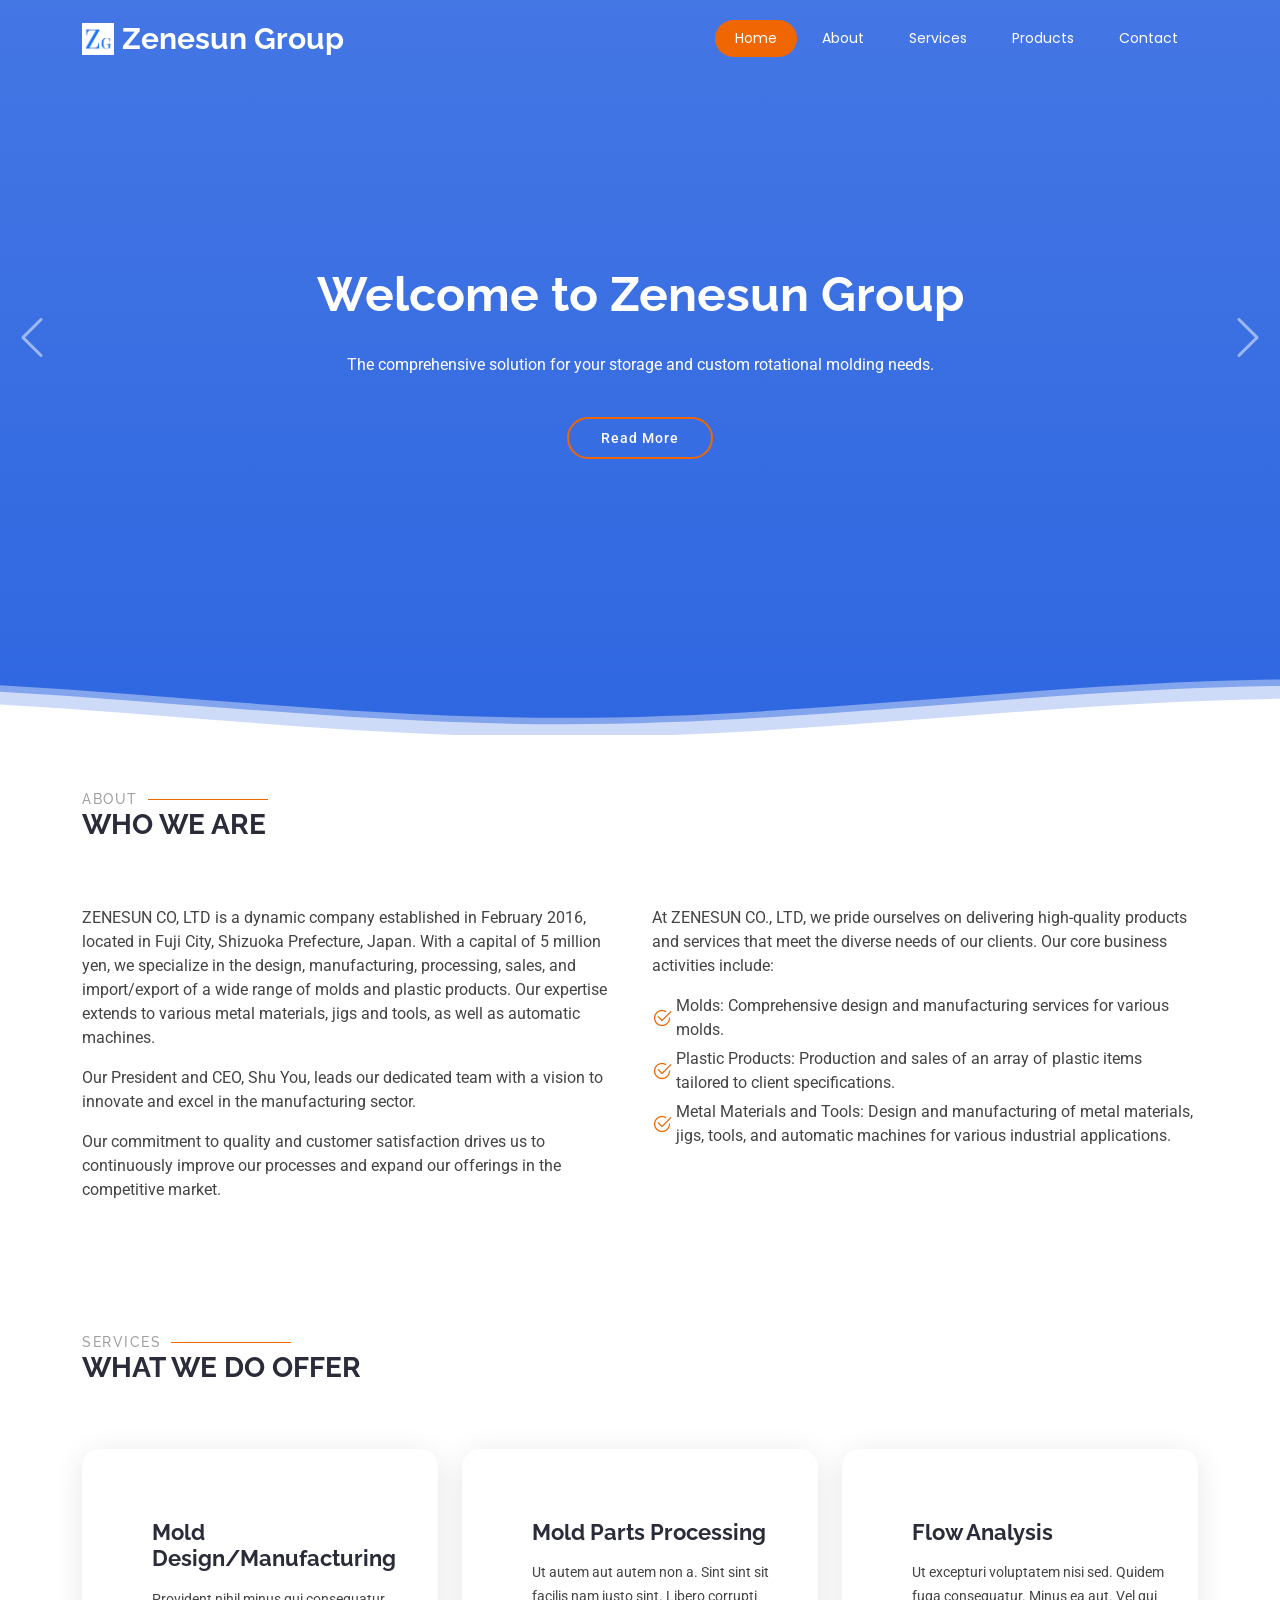
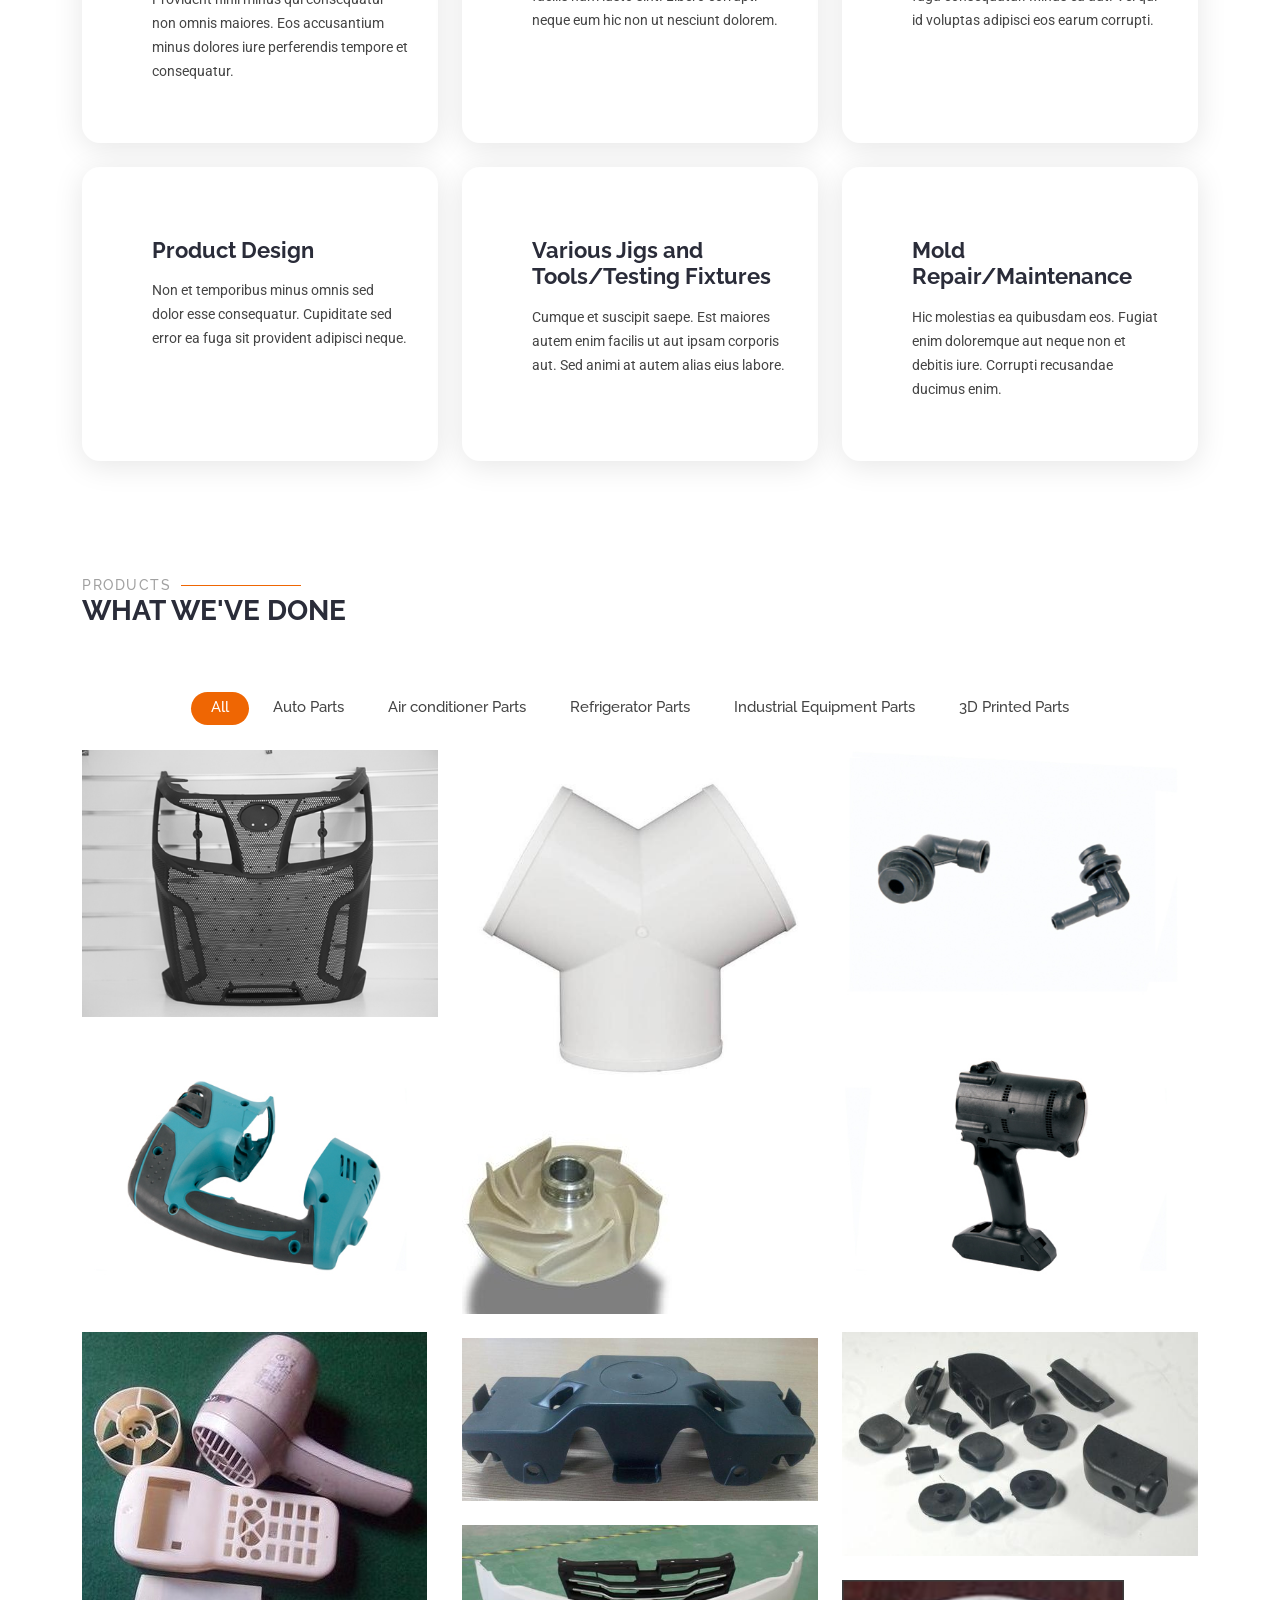
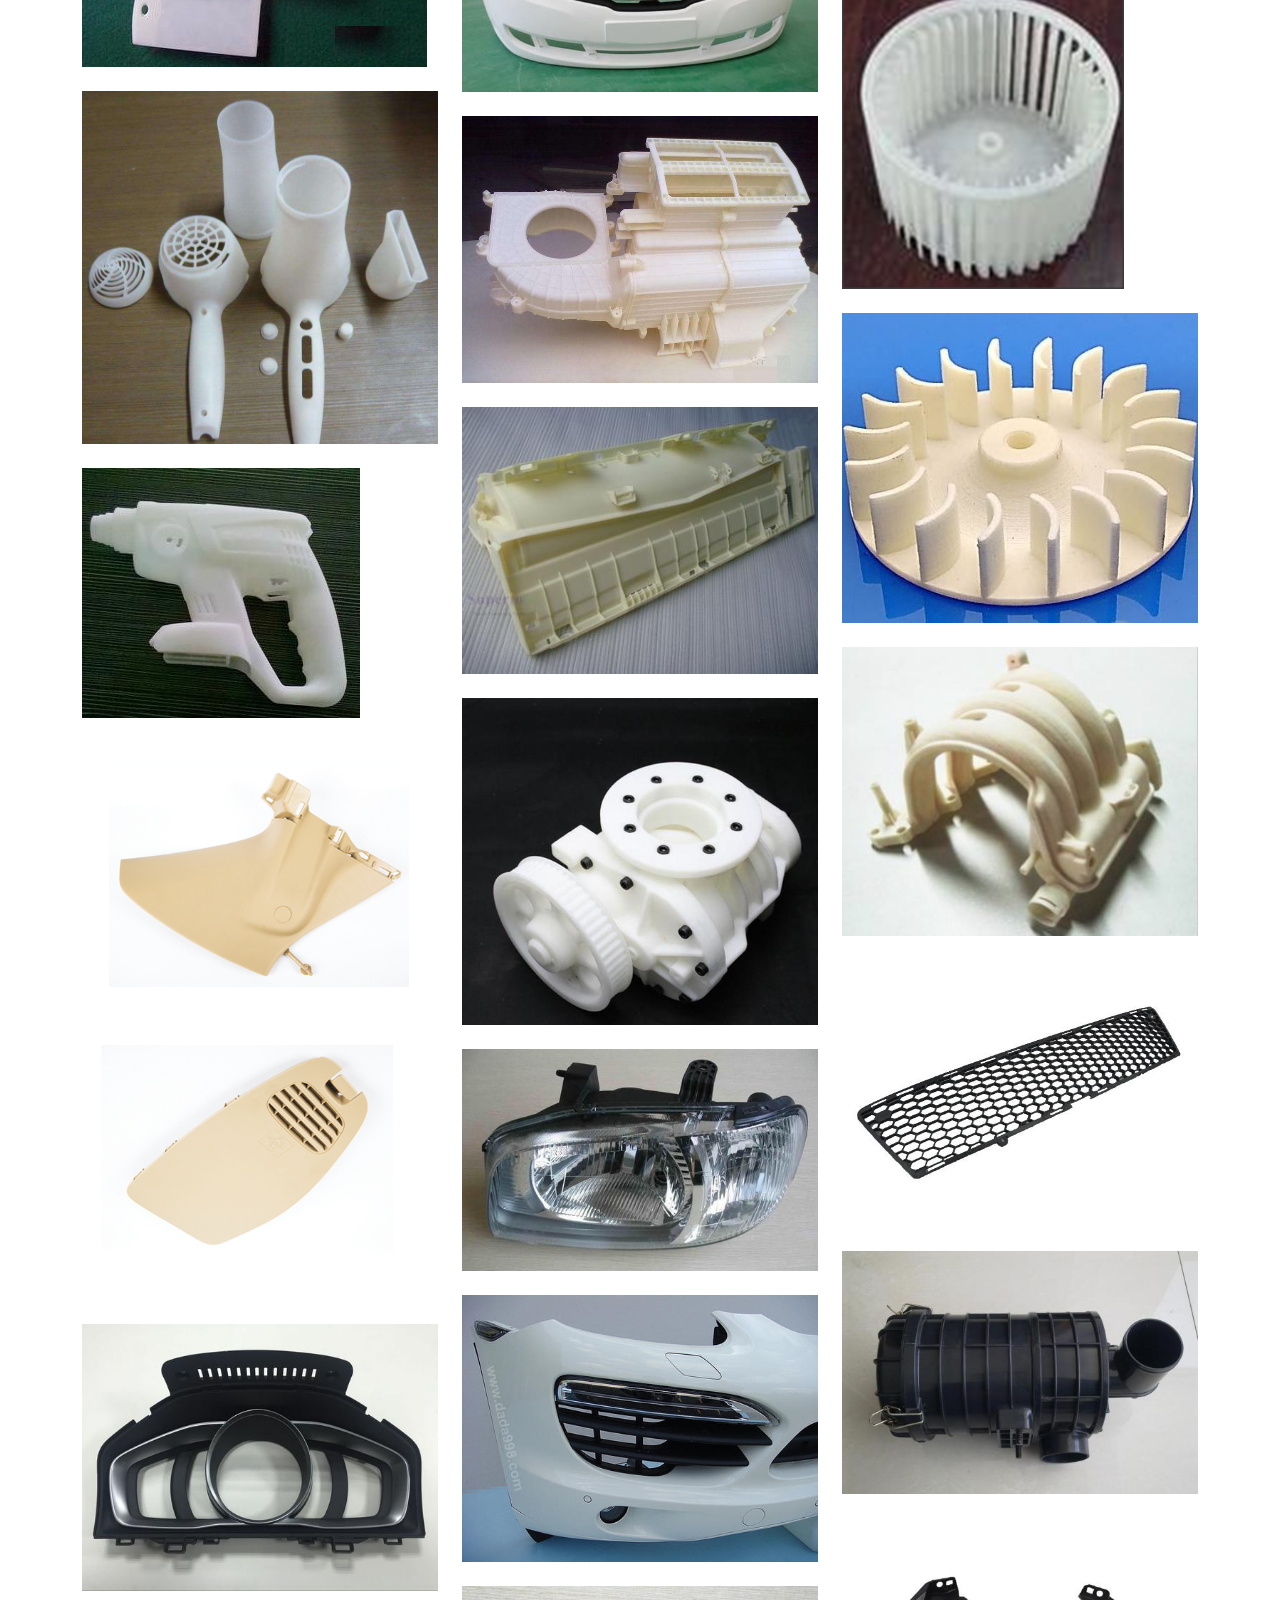
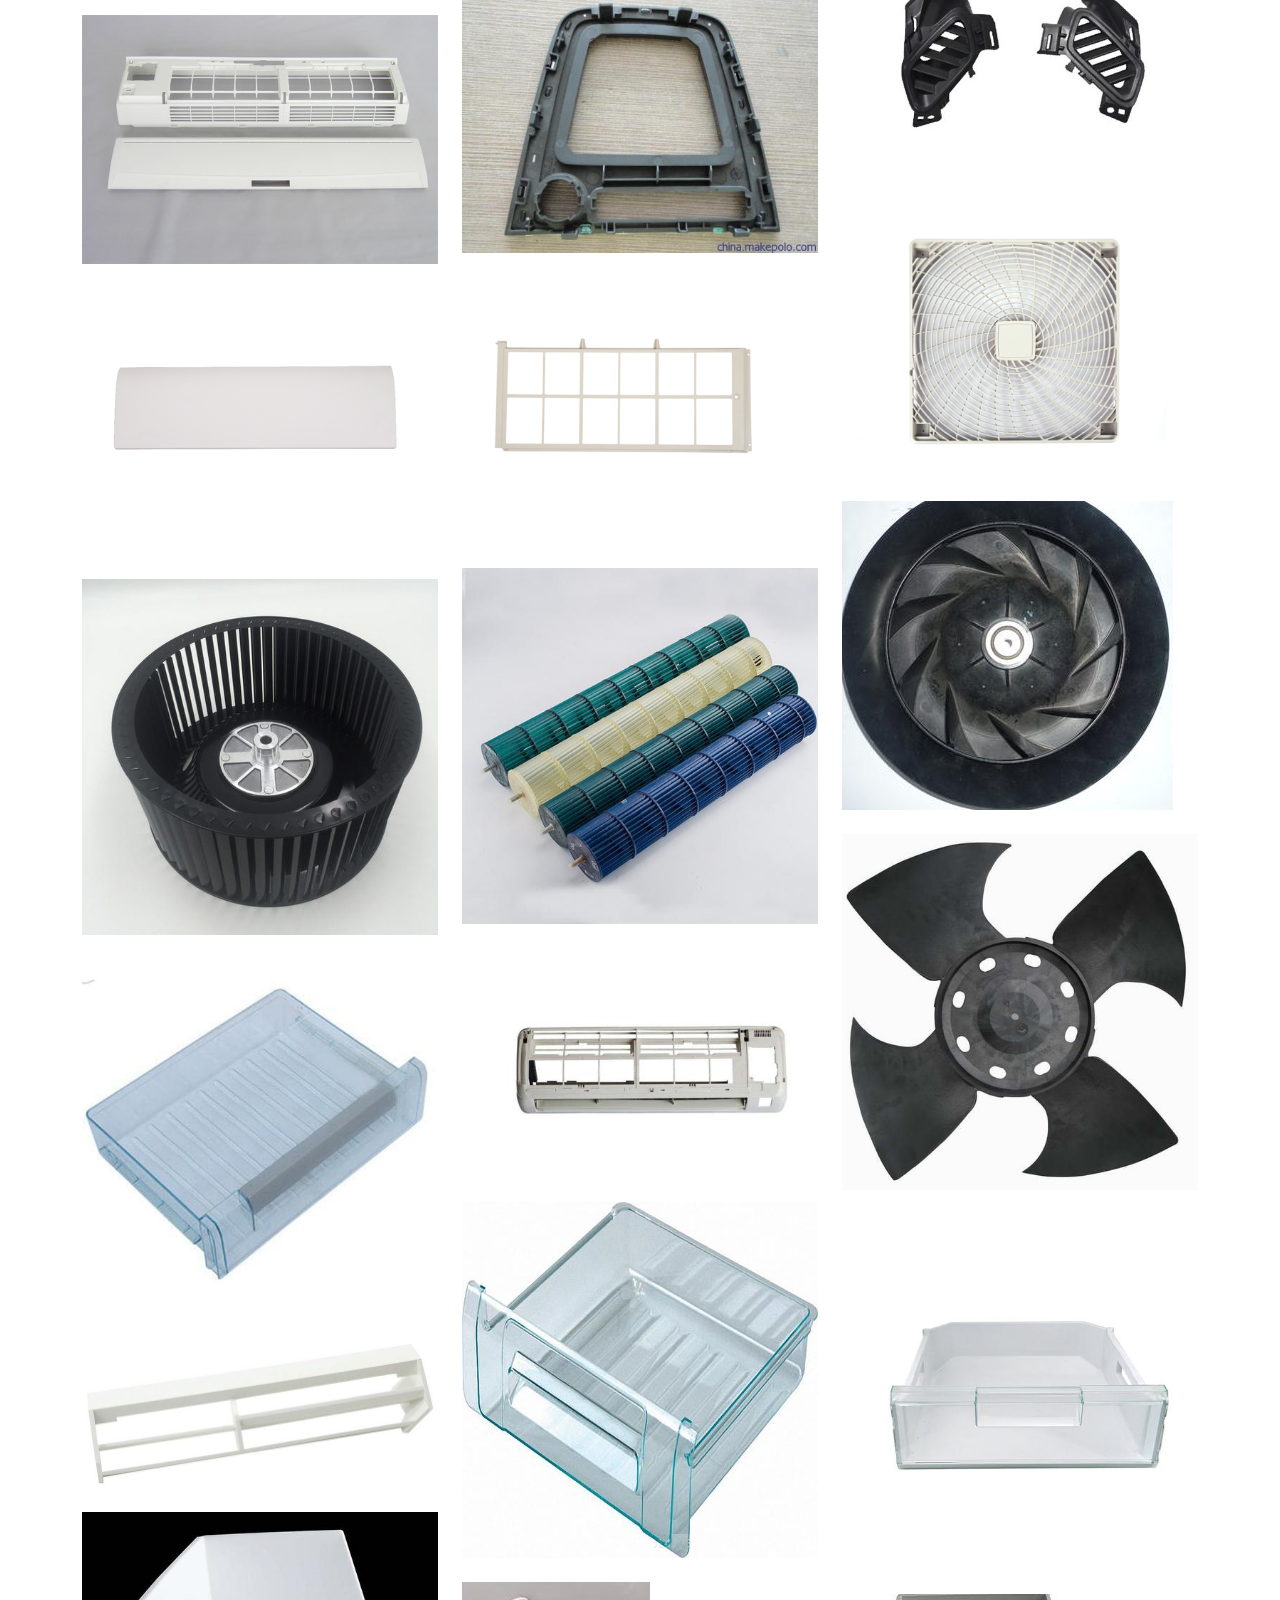
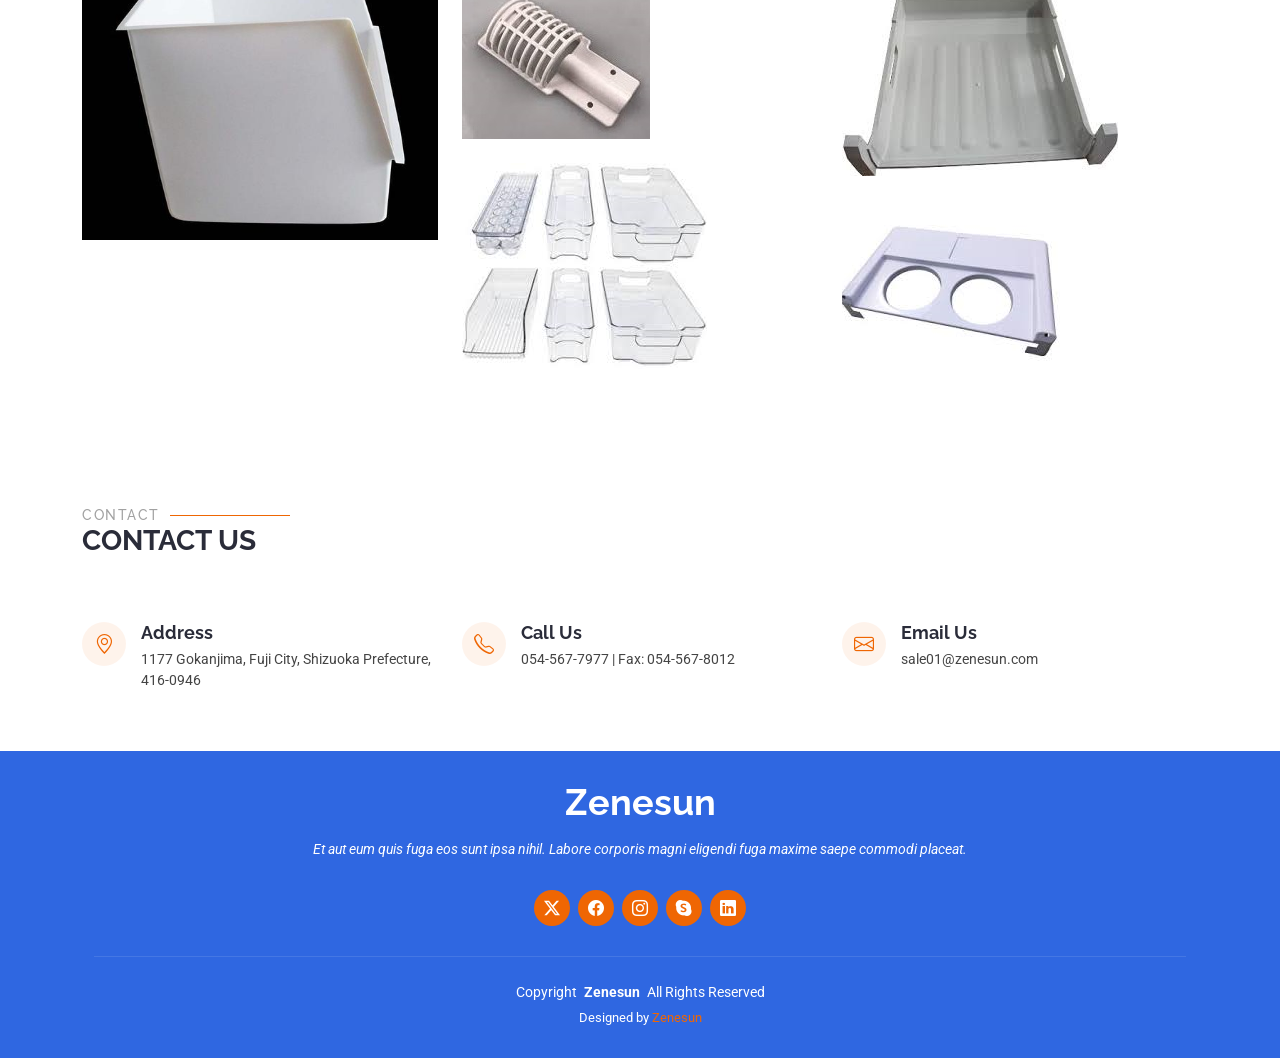
<file: index.html>
<!DOCTYPE html>
<html lang="en">

<head>
  <meta charset="utf-8">
  <meta name="viewport" content="width=device-width, initial-scale=1.0, maximum-scale=1.0, user-scalable=no, shrink-to-fit=no">
  <title>Zenesun</title>
  <meta name="description" content="">
  <meta name="keywords" content="">

  <!-- Favicons -->
  <link href="assets/img/logo.png" rel="icon">
  <link href="assets/img/apple-touch-icon.png" rel="apple-touch-icon">

  <!-- Fonts -->
  <link href="https://fonts.googleapis.com" rel="preconnect">
  <link href="https://fonts.gstatic.com" rel="preconnect" crossorigin>
  <link href="https://fonts.googleapis.com/css2?family=Roboto:ital,wght@0,100;0,300;0,400;0,500;0,700;0,900;1,100;1,300;1,400;1,500;1,700;1,900&family=Poppins:ital,wght@0,100;0,200;0,300;0,400;0,500;0,600;0,700;0,800;0,900;1,100;1,200;1,300;1,400;1,500;1,600;1,700;1,800;1,900&family=Raleway:ital,wght@0,100;0,200;0,300;0,400;0,500;0,600;0,700;0,800;0,900;1,100;1,200;1,300;1,400;1,500;1,600;1,700;1,800;1,900&display=swap" rel="stylesheet">

  <!-- Vendor CSS Files -->
  <link href="assets/vendor/bootstrap/css/bootstrap.min.css" rel="stylesheet">
  <link href="assets/vendor/bootstrap-icons/bootstrap-icons.css" rel="stylesheet">
  <link href="assets/vendor/aos/aos.css" rel="stylesheet">
  <link href="assets/vendor/animate.css/animate.min.css" rel="stylesheet">
  <link href="assets/vendor/glightbox/css/glightbox.min.css" rel="stylesheet">
  <link href="assets/vendor/swiper/swiper-bundle.min.css" rel="stylesheet">

  <!-- Main CSS File -->
  <link href="assets/css/main.css" rel="stylesheet">

</head>

<body class="index-page">

  <header id="header" class="header d-flex align-items-center fixed-top">
    <div class="container-fluid container-xl position-relative d-flex align-items-center justify-content-between">

      <a href="index.html" class="logo d-flex align-items-center">
        <img src="assets/img/logo.png" alt="">
        <h1 class="sitename">Zenesun Group</h1>
      </a>

      <nav id="navmenu" class="navmenu">
        <ul>
          <li><a href="#hero" class="active">Home</a></li>
          <li><a href="#about">About</a></li>
          <li><a href="#services">Services</a></li>
          <li><a href="#products">Products</a></li>
          <li><a href="#contact">Contact</a></li>
        </ul>
        <i class="mobile-nav-toggle d-xl-none bi bi-list"></i>
      </nav>

    </div>
  </header>

  <main class="main">

    <!-- Hero Section -->
    <section id="hero" class="hero section dark-background">

      <div id="hero-carousel" class="container-fluid carousel carousel-fade px-0" data-bs-ride="carousel" data-bs-interval="5000">

        <!-- Slide 1 -->
        <div class="carousel-item active w-100">
          <div class="carousel-container">
            <h2 class="animate__animated animate__fadeInDown">Welcome to Zenesun Group</h2>
            <p class="animate__animated animate__fadeInUp">The comprehensive solution for your storage and custom rotational molding needs.</p>
            <a href="#about" class="btn-get-started animate__animated animate__fadeInUp scrollto">Read More</a>
          </div>
        </div>

        <!-- Slide 2 -->
        <div class="carousel-item">
          <div class="carousel-container">
            <h2 class="animate__animated animate__fadeInDown">Lorem Ipsum Dolor</h2>
            <p class="animate__animated animate__fadeInUp">Ut velit est quam dolor ad a aliquid qui aliquid. Sequi ea ut et est quaerat sequi nihil ut aliquam. Occaecati alias dolorem mollitia ut. Similique ea voluptatem. Esse doloremque accusamus repellendus deleniti vel. Minus et tempore modi architecto.</p>
            <a href="#services" class="btn-get-started animate__animated animate__fadeInUp scrollto">Services</a>
          </div>
        </div>

        <!-- Slide 3 -->
        <div class="carousel-item">
          <div class="carousel-container">
            <h2 class="animate__animated animate__fadeInDown">Sequi ea ut et est quaerat</h2>
            <p class="animate__animated animate__fadeInUp">Ut velit est quam dolor ad a aliquid qui aliquid. Sequi ea ut et est quaerat sequi nihil ut aliquam. Occaecati alias dolorem mollitia ut. Similique ea voluptatem. Esse doloremque accusamus repellendus deleniti vel. Minus et tempore modi architecto.</p>
            <a href="#products" class="btn-get-started animate__animated animate__fadeInUp scrollto">Products</a>
          </div>
        </div>

        <a class="carousel-control-prev" href="#hero-carousel" role="button" data-bs-slide="prev">
          <span class="carousel-control-prev-icon bi bi-chevron-left" aria-hidden="true"></span>
        </a>

        <a class="carousel-control-next" href="#hero-carousel" role="button" data-bs-slide="next">
          <span class="carousel-control-next-icon bi bi-chevron-right" aria-hidden="true"></span>
        </a>

      </div>

      <svg class="hero-waves" xmlns="http://www.w3.org/2000/svg" xmlns:xlink="http://www.w3.org/1999/xlink" viewBox="0 24 150 28 " preserveAspectRatio="none">
        <defs>
          <path id="wave-path" d="M-160 44c30 0 58-18 88-18s 58 18 88 18 58-18 88-18 58 18 88 18 v44h-352z"></path>
        </defs>
        <g class="wave1">
          <use xlink:href="#wave-path" x="50" y="3"></use>
        </g>
        <g class="wave2">
          <use xlink:href="#wave-path" x="50" y="0"></use>
        </g>
        <g class="wave3">
          <use xlink:href="#wave-path" x="50" y="9"></use>
        </g>
      </svg>

    </section><!-- /Hero Section -->

    <!-- About Section -->
    <section id="about" class="about section">

      <!-- Section Title -->
      <div class="container section-title" data-aos="fade-up">
        <h2>About</h2>
        <p>Who we are</p>
      </div><!-- End Section Title -->

      <div class="container">

        <div class="row gy-4">

          <div class="col-lg-6 content" data-aos="fade-up" data-aos-delay="100">
            <p>
              ZENESUN CO, LTD is a dynamic company established in February 2016, located in Fuji City, Shizuoka Prefecture, Japan. With a capital of 5 million yen, we specialize in the design, manufacturing, processing, sales, and import/export of a wide range of molds and plastic products. Our expertise extends to various metal materials, jigs and tools, as well as automatic machines.
            </p>
            <p>
              Our President and CEO, Shu You, leads our dedicated team with a vision to innovate and excel in the manufacturing sector.
            </p>
            <p>
              Our commitment to quality and customer satisfaction drives us to continuously improve our processes and expand our offerings in the competitive market.
            </p>
            
          </div>

          <div class="col-lg-6" data-aos="fade-up" data-aos-delay="200">
            <p>At ZENESUN CO., LTD, we pride ourselves on delivering high-quality products and services that meet the diverse needs of our clients. Our core business activities include:</p>
            <ul>
              <li><i class="bi bi-check2-circle"></i> <span>Molds: Comprehensive design and manufacturing services for various molds.</span></li>
              <li><i class="bi bi-check2-circle"></i> <span>Plastic Products: Production and sales of an array of plastic items tailored to client specifications.</span></li>
              <li><i class="bi bi-check2-circle"></i> <span>Metal Materials and Tools: Design and manufacturing of metal materials, jigs, tools, and automatic machines for various industrial applications.</span></li>
            </ul>
          </div>

        </div>

      </div>

    </section><!-- /About Section -->

    <!-- Services Section -->
    <section id="services" class="services section">

      <!-- Section Title -->
      <div class="container section-title" data-aos="fade-up">
        <h2>Services</h2>
        <p>What we do offer</p>
      </div><!-- End Section Title -->

      <div class="container">

        <div class="row gy-4">

          <div class="col-lg-4 col-md-6" data-aos="fade-up" data-aos-delay="100">
            <div class="service-item  position-relative">
              <script src="https://cdn.lordicon.com/lordicon.js"></script>
              <lord-icon
                  src="https://cdn.lordicon.com/exymduqj.json"
                  trigger="hover"
                  state="hover-line"
                  style="width:100px;height:100px">
              </lord-icon>
                <h3>Mold Design/Manufacturing</h3>
              <p>Provident nihil minus qui consequatur non omnis maiores. Eos accusantium minus dolores iure perferendis tempore et consequatur.</p>
            </div>
          </div><!-- End Service Item -->

          <div class="col-lg-4 col-md-6" data-aos="fade-up" data-aos-delay="200">
            <div class="service-item position-relative">
              <script src="https://cdn.lordicon.com/lordicon.js"></script>
              <lord-icon
                  src="https://cdn.lordicon.com/mfblariy.json"
                  trigger="hover"
                  style="width:100px;height:100px">
              </lord-icon>
                <h3>Mold Parts Processing</h3>
              <p>Ut autem aut autem non a. Sint sint sit facilis nam iusto sint. Libero corrupti neque eum hic non ut nesciunt dolorem.</p>
            </div>
          </div><!-- End Service Item -->

          <div class="col-lg-4 col-md-6" data-aos="fade-up" data-aos-delay="300">
            <div class="service-item position-relative">
              <script src="https://cdn.lordicon.com/lordicon.js"></script>
              <lord-icon
                  src="https://cdn.lordicon.com/fcyboqbm.json"
                  trigger="hover"
                  style="width:100px;height:100px">
              </lord-icon>
                <h3>Flow Analysis</h3>
              <p>Ut excepturi voluptatem nisi sed. Quidem fuga consequatur. Minus ea aut. Vel qui id voluptas adipisci eos earum corrupti.</p>
            </div>
          </div><!-- End Service Item -->

          <div class="col-lg-4 col-md-6" data-aos="fade-up" data-aos-delay="400">
            <div class="service-item position-relative">
              <script src="https://cdn.lordicon.com/lordicon.js"></script>
              <lord-icon
                  src="https://cdn.lordicon.com/fikcyfpp.json"
                  trigger="hover"
                  style="width:100px;height:100px">
              </lord-icon>
                <h3>Product Design</h3>
              <p>Non et temporibus minus omnis sed dolor esse consequatur. Cupiditate sed error ea fuga sit provident adipisci neque.</p>
            </div>
          </div><!-- End Service Item -->

          <div class="col-lg-4 col-md-6" data-aos="fade-up" data-aos-delay="500">
            <div class="service-item position-relative">
              <script src="https://cdn.lordicon.com/lordicon.js"></script>
              <lord-icon
                  src="https://cdn.lordicon.com/ncmnezgk.json"
                  trigger="hover"
                  style="width:100px;height:100px">
              </lord-icon>
                <h3>Various Jigs and Tools/Testing Fixtures</h3>
              <p>Cumque et suscipit saepe. Est maiores autem enim facilis ut aut ipsam corporis aut. Sed animi at autem alias eius labore.</p>
            </div>
          </div><!-- End Service Item -->

          <div class="col-lg-4 col-md-6" data-aos="fade-up" data-aos-delay="600">
            <div class="service-item position-relative">
              <script src="https://cdn.lordicon.com/lordicon.js"></script>
              <lord-icon
                  src="https://cdn.lordicon.com/fwkrbvja.json"
                  trigger="hover"
                  style="width:100px;height:100px">
              </lord-icon>
                <h3>Mold Repair/Maintenance</h3>
              <p>Hic molestias ea quibusdam eos. Fugiat enim doloremque aut neque non et debitis iure. Corrupti recusandae ducimus enim.</p>
            </div>
          </div><!-- End Service Item -->

        </div>

      </div>

    </section><!-- /Services Section -->

    <!-- Portfolio Section -->
    <section id="products" class="portfolio section">

      <!-- Section Title -->
      <div class="container section-title" data-aos="fade-up">
        <h2>Products</h2>
        <p>What we've done</p>
      </div><!-- End Section Title -->

      <div class="container">

        <div class="isotope-layout" data-default-filter="*" data-layout="masonry" data-sort="original-order">

          <ul class="portfolio-filters isotope-filters" data-aos="fade-up" data-aos-delay="100">
            <li data-filter="*" class="filter-active">All</li>
            <li data-filter=".filter-app">Auto Parts</li>
            <li data-filter=".filter-product">Air conditioner Parts</li>
            <li data-filter=".filter-branding">Refrigerator Parts</li>
            <li data-filter=".filter-indus">Industrial Equipment Parts</li>
            <li data-filter=".filter-3d">3D Printed Parts</li>
          </ul><!-- End Portfolio Filters -->

          <div class="row gy-4 isotope-container" data-aos="fade-up" data-aos-delay="200">

            <div class="col-lg-4 col-md-6 portfolio-item isotope-item filter-indus">
              <img src="assets/img/masonry-portfolio/C01.jpg" class="img-fluid" alt="">
              <div class="portfolio-info">
                <h4>Industrial Equipment Part 1</h4>
                <p>Lorem ipsum, dolor sit</p>
                <a href="assets/img/masonry-portfolio/C01.jpg" title="App 1" data-gallery="portfolio-gallery-app" class="glightbox preview-link"><i class="bi bi-zoom-in"></i></a>
                <a href="portfolio-details.html" title="More Details" class="details-link"><i class="bi bi-link-45deg"></i></a>
              </div>
            </div><!-- End Portfolio Item -->

            <div class="col-lg-4 col-md-6 portfolio-item isotope-item filter-indus">
              <img src="assets/img/masonry-portfolio/C02.jpg" class="img-fluid" alt="">
              <div class="portfolio-info">
                <h4>Industrial Equipment Part 2</h4>
                <p>Lorem ipsum, dolor sit</p>
                <a href="assets/img/masonry-portfolio/C02.jpg" title="App 1" data-gallery="portfolio-gallery-app" class="glightbox preview-link"><i class="bi bi-zoom-in"></i></a>
                <a href="portfolio-details.html" title="More Details" class="details-link"><i class="bi bi-link-45deg"></i></a>
              </div>
            </div><!-- End Portfolio Item -->

            <div class="col-lg-4 col-md-6 portfolio-item isotope-item filter-indus">
              <img src="assets/img/masonry-portfolio/C04.jpg" class="img-fluid" alt="">
              <div class="portfolio-info">
                <h4>Industrial Equipment Part 3</h4>
                <p>Lorem ipsum, dolor sit</p>
                <a href="assets/img/masonry-portfolio/C04.jpg" title="App 1" data-gallery="portfolio-gallery-app" class="glightbox preview-link"><i class="bi bi-zoom-in"></i></a>
                <a href="portfolio-details.html" title="More Details" class="details-link"><i class="bi bi-link-45deg"></i></a>
              </div>
            </div><!-- End Portfolio Item -->

            <div class="col-lg-4 col-md-6 portfolio-item isotope-item filter-indus">
              <img src="assets/img/masonry-portfolio/D4.jpg" class="img-fluid" alt="">
              <div class="portfolio-info">
                <h4>Industrial Equipment Part 4</h4>
                <p>Lorem ipsum, dolor sit</p>
                <a href="assets/img/masonry-portfolio/D4.jpg" title="App 1" data-gallery="portfolio-gallery-app" class="glightbox preview-link"><i class="bi bi-zoom-in"></i></a>
                <a href="portfolio-details.html" title="More Details" class="details-link"><i class="bi bi-link-45deg"></i></a>
              </div>
            </div><!-- End Portfolio Item -->

            <div class="col-lg-4 col-md-6 portfolio-item isotope-item filter-indus">
              <img src="assets/img/masonry-portfolio/D5.jpg" class="img-fluid" alt="">
              <div class="portfolio-info">
                <h4>Industrial Equipment Part 5</h4>
                <p>Lorem ipsum, dolor sit</p>
                <a href="assets/img/masonry-portfolio/D5.jpg" title="App 1" data-gallery="portfolio-gallery-app" class="glightbox preview-link"><i class="bi bi-zoom-in"></i></a>
                <a href="portfolio-details.html" title="More Details" class="details-link"><i class="bi bi-link-45deg"></i></a>
              </div>
            </div><!-- End Portfolio Item -->

            <div class="col-lg-4 col-md-6 portfolio-item isotope-item filter-indus">
              <img src="assets/img/masonry-portfolio/F01.jpg" class="img-fluid" alt="">
              <div class="portfolio-info">
                <h4>Industrial Equipment Part 6</h4>
                <p>Lorem ipsum, dolor sit</p>
                <a href="assets/img/masonry-portfolio/F01.jpg" title="App 1" data-gallery="portfolio-gallery-app" class="glightbox preview-link"><i class="bi bi-zoom-in"></i></a>
                <a href="portfolio-details.html" title="More Details" class="details-link"><i class="bi bi-link-45deg"></i></a>
              </div>
            </div><!-- End Portfolio Item -->

            <div class="col-lg-4 col-md-6 portfolio-item isotope-item filter-indus">
              <img src="assets/img/masonry-portfolio/F02.jpg" class="img-fluid" alt="">
              <div class="portfolio-info">
                <h4>Industrial Equipment Part 7</h4>
                <p>Lorem ipsum, dolor sit</p>
                <a href="assets/img/masonry-portfolio/F02.jpg" title="App 1" data-gallery="portfolio-gallery-app" class="glightbox preview-link"><i class="bi bi-zoom-in"></i></a>
                <a href="portfolio-details.html" title="More Details" class="details-link"><i class="bi bi-link-45deg"></i></a>
              </div>
            </div><!-- End Portfolio Item -->

            <div class="col-lg-4 col-md-6 portfolio-item isotope-item filter-indus">
              <img src="assets/img/masonry-portfolio/F03.jpg" class="img-fluid" alt="">
              <div class="portfolio-info">
                <h4>Industrial Equipment Part 8</h4>
                <p>Lorem ipsum, dolor sit</p>
                <a href="assets/img/masonry-portfolio/F03.jpg" title="App 1" data-gallery="portfolio-gallery-app" class="glightbox preview-link"><i class="bi bi-zoom-in"></i></a>
                <a href="portfolio-details.html" title="More Details" class="details-link"><i class="bi bi-link-45deg"></i></a>
              </div>
            </div><!-- End Portfolio Item -->

            <div class="col-lg-4 col-md-6 portfolio-item isotope-item filter-indus">
              <img src="assets/img/masonry-portfolio/F04.jpg" class="img-fluid" alt="">
              <div class="portfolio-info">
                <h4>Industrial Equipment Part 9</h4>
                <p>Lorem ipsum, dolor sit</p>
                <a href="assets/img/masonry-portfolio/F04.jpg" title="App 1" data-gallery="portfolio-gallery-app" class="glightbox preview-link"><i class="bi bi-zoom-in"></i></a>
                <a href="portfolio-details.html" title="More Details" class="details-link"><i class="bi bi-link-45deg"></i></a>
              </div>
            </div><!-- End Portfolio Item -->

            <div class="col-lg-4 col-md-6 portfolio-item isotope-item filter-3d">
              <img src="assets/img/masonry-portfolio/S01.jpg" class="img-fluid" alt="">
              <div class="portfolio-info">
                <h4>3D Printed Part 1</h4>
                <p>Lorem ipsum, dolor sit</p>
                <a href="assets/img/masonry-portfolio/S01.jpg" title="App 1" data-gallery="portfolio-gallery-app" class="glightbox preview-link"><i class="bi bi-zoom-in"></i></a>
                <a href="portfolio-details.html" title="More Details" class="details-link"><i class="bi bi-link-45deg"></i></a>
              </div>
            </div><!-- End Portfolio Item -->

            <div class="col-lg-4 col-md-6 portfolio-item isotope-item filter-3d">
              <img src="assets/img/masonry-portfolio/S02.png" class="img-fluid" alt="">
              <div class="portfolio-info">
                <h4>3D Printed Part 2</h4>
                <p>Lorem ipsum, dolor sit</p>
                <a href="assets/img/masonry-portfolio/S02.png" title="App 1" data-gallery="portfolio-gallery-app" class="glightbox preview-link"><i class="bi bi-zoom-in"></i></a>
                <a href="portfolio-details.html" title="More Details" class="details-link"><i class="bi bi-link-45deg"></i></a>
              </div>
            </div><!-- End Portfolio Item -->

            <div class="col-lg-4 col-md-6 portfolio-item isotope-item filter-3d">
              <img src="assets/img/masonry-portfolio/S03.jpg" class="img-fluid" alt="">
              <div class="portfolio-info">
                <h4>3D Printed Part 3</h4>
                <p>Lorem ipsum, dolor sit</p>
                <a href="assets/img/masonry-portfolio/S03.jpg" title="App 1" data-gallery="portfolio-gallery-app" class="glightbox preview-link"><i class="bi bi-zoom-in"></i></a>
                <a href="portfolio-details.html" title="More Details" class="details-link"><i class="bi bi-link-45deg"></i></a>
              </div>
            </div><!-- End Portfolio Item -->

            <div class="col-lg-4 col-md-6 portfolio-item isotope-item filter-3d">
              <img src="assets/img/masonry-portfolio/S04.jpg" class="img-fluid" alt="">
              <div class="portfolio-info">
                <h4>3D Printed Part 4</h4>
                <p>Lorem ipsum, dolor sit</p>
                <a href="assets/img/masonry-portfolio/S04.jpg" title="App 1" data-gallery="portfolio-gallery-app" class="glightbox preview-link"><i class="bi bi-zoom-in"></i></a>
                <a href="portfolio-details.html" title="More Details" class="details-link"><i class="bi bi-link-45deg"></i></a>
              </div>
            </div><!-- End Portfolio Item -->

            <div class="col-lg-4 col-md-6 portfolio-item isotope-item filter-3d">
              <img src="assets/img/masonry-portfolio/S05.jpg" class="img-fluid" alt="">
              <div class="portfolio-info">
                <h4>3D Printed Part 5</h4>
                <p>Lorem ipsum, dolor sit</p>
                <a href="assets/img/masonry-portfolio/S05.jpg" title="App 1" data-gallery="portfolio-gallery-app" class="glightbox preview-link"><i class="bi bi-zoom-in"></i></a>
                <a href="portfolio-details.html" title="More Details" class="details-link"><i class="bi bi-link-45deg"></i></a>
              </div>
            </div><!-- End Portfolio Item -->

            <div class="col-lg-4 col-md-6 portfolio-item isotope-item filter-3d">
              <img src="assets/img/masonry-portfolio/S06.jpg" class="img-fluid" alt="">
              <div class="portfolio-info">
                <h4>3D Printed Part 6</h4>
                <p>Lorem ipsum, dolor sit</p>
                <a href="assets/img/masonry-portfolio/S06.jpg" title="App 1" data-gallery="portfolio-gallery-app" class="glightbox preview-link"><i class="bi bi-zoom-in"></i></a>
                <a href="portfolio-details.html" title="More Details" class="details-link"><i class="bi bi-link-45deg"></i></a>
              </div>
            </div><!-- End Portfolio Item -->

            <div class="col-lg-4 col-md-6 portfolio-item isotope-item filter-3d">
              <img src="assets/img/masonry-portfolio/S07.jpg" class="img-fluid" alt="">
              <div class="portfolio-info">
                <h4>3D Printed Part 7</h4>
                <p>Lorem ipsum, dolor sit</p>
                <a href="assets/img/masonry-portfolio/S07.jpg" title="App 1" data-gallery="portfolio-gallery-app" class="glightbox preview-link"><i class="bi bi-zoom-in"></i></a>
                <a href="portfolio-details.html" title="More Details" class="details-link"><i class="bi bi-link-45deg"></i></a>
              </div>
            </div><!-- End Portfolio Item -->

            <div class="col-lg-4 col-md-6 portfolio-item isotope-item filter-3d">
              <img src="assets/img/masonry-portfolio/S08.jpg" class="img-fluid" alt="">
              <div class="portfolio-info">
                <h4>3D Printed Part 8</h4>
                <p>Lorem ipsum, dolor sit</p>
                <a href="assets/img/masonry-portfolio/S08.jpg" title="App 1" data-gallery="portfolio-gallery-app" class="glightbox preview-link"><i class="bi bi-zoom-in"></i></a>
                <a href="portfolio-details.html" title="More Details" class="details-link"><i class="bi bi-link-45deg"></i></a>
              </div>
            </div><!-- End Portfolio Item -->

            <div class="col-lg-4 col-md-6 portfolio-item isotope-item filter-3d">
              <img src="assets/img/masonry-portfolio/S09.jpg" class="img-fluid" alt="">
              <div class="portfolio-info">
                <h4>3D Printed Part 9</h4>
                <p>Lorem ipsum, dolor sit</p>
                <a href="assets/img/masonry-portfolio/S09.jpg" title="App 1" data-gallery="portfolio-gallery-app" class="glightbox preview-link"><i class="bi bi-zoom-in"></i></a>
                <a href="portfolio-details.html" title="More Details" class="details-link"><i class="bi bi-link-45deg"></i></a>
              </div>
            </div><!-- End Portfolio Item -->

            <div class="col-lg-4 col-md-6 portfolio-item isotope-item filter-app">
              <img src="assets/img/masonry-portfolio/A01.jpg" class="img-fluid" alt="">
              <div class="portfolio-info">
                <h4>Auto Parts 1</h4>
                <p>Lorem ipsum, dolor sit</p>
                <a href="assets/img/masonry-portfolio/A01.jpg" title="App 1" data-gallery="portfolio-gallery-app" class="glightbox preview-link"><i class="bi bi-zoom-in"></i></a>
                <a href="portfolio-details.html" title="More Details" class="details-link"><i class="bi bi-link-45deg"></i></a>
              </div>
            </div><!-- End Portfolio Item -->

            <div class="col-lg-4 col-md-6 portfolio-item isotope-item filter-app">
              <img src="assets/img/masonry-portfolio/A06.jpg" class="img-fluid" alt="">
              <div class="portfolio-info">
                <h4>Auto Parts 2</h4>
                <p>Lorem ipsum, dolor sit</p>
                <a href="assets/img/masonry-portfolio/A06.jpg" title="App 3" data-gallery="portfolio-gallery-app" class="glightbox preview-link"><i class="bi bi-zoom-in"></i></a>
                <a href="portfolio-details.html" title="More Details" class="details-link"><i class="bi bi-link-45deg"></i></a>
              </div>
            </div><!-- End Portfolio Item -->

            <div class="col-lg-4 col-md-6 portfolio-item isotope-item filter-app">
              <img src="assets/img/masonry-portfolio/A02.jpg" class="img-fluid" alt="">
              <div class="portfolio-info">
                <h4>Auto Parts 3</h4>
                <p>Lorem ipsum, dolor sit</p>
                <a href="assets/img/masonry-portfolio/A02.jpg" title="App 2" data-gallery="portfolio-gallery-app" class="glightbox preview-link"><i class="bi bi-zoom-in"></i></a>
                <a href="portfolio-details.html" title="More Details" class="details-link"><i class="bi bi-link-45deg"></i></a>
              </div>
            </div><!-- End Portfolio Item -->

            <div class="col-lg-4 col-md-6 portfolio-item isotope-item filter-app">
              <img src="assets/img/masonry-portfolio/A09.jpg" class="img-fluid" alt="">
              <div class="portfolio-info">
                <h4>Auto Parts 4</h4>
                <p>Lorem ipsum, dolor sit</p>
                <a href="assets/img/masonry-portfolio/A09.jpg" title="App 3" data-gallery="portfolio-gallery-app" class="glightbox preview-link"><i class="bi bi-zoom-in"></i></a>
                <a href="portfolio-details.html" title="More Details" class="details-link"><i class="bi bi-link-45deg"></i></a>
              </div>
            </div><!-- End Portfolio Item -->

            <div class="col-lg-4 col-md-6 portfolio-item isotope-item filter-app">
              <img src="assets/img/masonry-portfolio/A10.jpg" class="img-fluid" alt="">
              <div class="portfolio-info">
                <h4>Auto Parts 5</h4>
                <p>Lorem ipsum, dolor sit</p>
                <a href="assets/img/masonry-portfolio/A10.jpg" title="App 3" data-gallery="portfolio-gallery-app" class="glightbox preview-link"><i class="bi bi-zoom-in"></i></a>
                <a href="portfolio-details.html" title="More Details" class="details-link"><i class="bi bi-link-45deg"></i></a>
              </div>
            </div><!-- End Portfolio Item -->

            <div class="col-lg-4 col-md-6 portfolio-item isotope-item filter-app">
              <img src="assets/img/masonry-portfolio/A11.jpg" class="img-fluid" alt="">
              <div class="portfolio-info">
                <h4>Auto Parts 6</h4>
                <p>Lorem ipsum, dolor sit</p>
                <a href="assets/img/masonry-portfolio/A11.jpg" title="App 3" data-gallery="portfolio-gallery-app" class="glightbox preview-link"><i class="bi bi-zoom-in"></i></a>
                <a href="portfolio-details.html" title="More Details" class="details-link"><i class="bi bi-link-45deg"></i></a>
              </div>
            </div><!-- End Portfolio Item -->

            <div class="col-lg-4 col-md-6 portfolio-item isotope-item filter-app">
              <img src="assets/img/masonry-portfolio/A12.jpg" class="img-fluid" alt="">
              <div class="portfolio-info">
                <h4>Auto Parts 7</h4>
                <p>Lorem ipsum, dolor sit</p>
                <a href="assets/img/masonry-portfolio/A12.jpg" title="App 3" data-gallery="portfolio-gallery-app" class="glightbox preview-link"><i class="bi bi-zoom-in"></i></a>
                <a href="portfolio-details.html" title="More Details" class="details-link"><i class="bi bi-link-45deg"></i></a>
              </div>
            </div><!-- End Portfolio Item -->

            <div class="col-lg-4 col-md-6 portfolio-item isotope-item filter-app">
              <img src="assets/img/masonry-portfolio/A15.jpg" class="img-fluid" alt="">
              <div class="portfolio-info">
                <h4>Auto Parts 8</h4>
                <p>Lorem ipsum, dolor sit</p>
                <a href="assets/img/masonry-portfolio/A15.jpg" title="App 3" data-gallery="portfolio-gallery-app" class="glightbox preview-link"><i class="bi bi-zoom-in"></i></a>
                <a href="portfolio-details.html" title="More Details" class="details-link"><i class="bi bi-link-45deg"></i></a>
              </div>
            </div><!-- End Portfolio Item -->

            <div class="col-lg-4 col-md-6 portfolio-item isotope-item filter-app">
              <img src="assets/img/masonry-portfolio/A13.jpg" class="img-fluid" alt="">
              <div class="portfolio-info">
                <h4>Auto Parts 9</h4>
                <p>Lorem ipsum, dolor sit</p>
                <a href="assets/img/masonry-portfolio/A13.jpg" title="App 3" data-gallery="portfolio-gallery-app" class="glightbox preview-link"><i class="bi bi-zoom-in"></i></a>
                <a href="portfolio-details.html" title="More Details" class="details-link"><i class="bi bi-link-45deg"></i></a>
              </div>
            </div><!-- End Portfolio Item -->

            <div class="col-lg-4 col-md-6 portfolio-item isotope-item filter-product">
              <img src="assets/img/masonry-portfolio/B01.jpg" class="img-fluid" alt="">
              <div class="portfolio-info">
                <h4>Air conditioner Part 1</h4>
                <p>Lorem ipsum, dolor sit</p>
                <a href="assets/img/masonry-portfolio/B01.jpg" title="Product 1" data-gallery="portfolio-gallery-product" class="glightbox preview-link"><i class="bi bi-zoom-in"></i></a>
                <a href="portfolio-details.html" title="More Details" class="details-link"><i class="bi bi-link-45deg"></i></a>
              </div>
            </div><!-- End Portfolio Item -->

            <div class="col-lg-4 col-md-6 portfolio-item isotope-item filter-product">
              <img src="assets/img/masonry-portfolio/B02.jpg" class="img-fluid" alt="">
              <div class="portfolio-info">
                <h4>Air conditioner Part 2</h4>
                <p>Lorem ipsum, dolor sit</p>
                <a href="assets/img/masonry-portfolio/B02.jpg" title="Product 2" data-gallery="portfolio-gallery-product" class="glightbox preview-link"><i class="bi bi-zoom-in"></i></a>
                <a href="portfolio-details.html" title="More Details" class="details-link"><i class="bi bi-link-45deg"></i></a>
              </div>
            </div><!-- End Portfolio Item -->

            <div class="col-lg-4 col-md-6 portfolio-item isotope-item filter-product">
              <img src="assets/img/masonry-portfolio/B03.jpg" class="img-fluid" alt="">
              <div class="portfolio-info">
                <h4>Air conditioner Part 3</h4>
                <p>Lorem ipsum, dolor sit</p>
                <a href="assets/img/masonry-portfolio/B03.jpg" title="Product 3" data-gallery="portfolio-gallery-product" class="glightbox preview-link"><i class="bi bi-zoom-in"></i></a>
                <a href="portfolio-details.html" title="More Details" class="details-link"><i class="bi bi-link-45deg"></i></a>
              </div>
            </div><!-- End Portfolio Item -->

            <div class="col-lg-4 col-md-6 portfolio-item isotope-item filter-product">
              <img src="assets/img/masonry-portfolio/B04.jpg" class="img-fluid" alt="">
              <div class="portfolio-info">
                <h4>Air conditioner Part 4</h4>
                <p>Lorem ipsum, dolor sit</p>
                <a href="assets/img/masonry-portfolio/B04.jpg" title="Product 3" data-gallery="portfolio-gallery-product" class="glightbox preview-link"><i class="bi bi-zoom-in"></i></a>
                <a href="portfolio-details.html" title="More Details" class="details-link"><i class="bi bi-link-45deg"></i></a>
              </div>
            </div><!-- End Portfolio Item -->

            <div class="col-lg-4 col-md-6 portfolio-item isotope-item filter-product">
              <img src="assets/img/masonry-portfolio/B05.jpg" class="img-fluid" alt="">
              <div class="portfolio-info">
                <h4>Air conditioner Part 5</h4>
                <p>Lorem ipsum, dolor sit</p>
                <a href="assets/img/masonry-portfolio/B03.jpg" title="Product 3" data-gallery="portfolio-gallery-product" class="glightbox preview-link"><i class="bi bi-zoom-in"></i></a>
                <a href="portfolio-details.html" title="More Details" class="details-link"><i class="bi bi-link-45deg"></i></a>
              </div>
            </div><!-- End Portfolio Item -->

            <div class="col-lg-4 col-md-6 portfolio-item isotope-item filter-product">
              <img src="assets/img/masonry-portfolio/B6.jpg" class="img-fluid" alt="">
              <div class="portfolio-info">
                <h4>Air conditioner Part 6</h4>
                <p>Lorem ipsum, dolor sit</p>
                <a href="assets/img/masonry-portfolio/B03.jpg" title="Product 3" data-gallery="portfolio-gallery-product" class="glightbox preview-link"><i class="bi bi-zoom-in"></i></a>
                <a href="portfolio-details.html" title="More Details" class="details-link"><i class="bi bi-link-45deg"></i></a>
              </div>
            </div><!-- End Portfolio Item -->

            <div class="col-lg-4 col-md-6 portfolio-item isotope-item filter-product">
              <img src="assets/img/masonry-portfolio/B07.jpg" class="img-fluid" alt="">
              <div class="portfolio-info">
                <h4>Air conditioner Part 7</h4>
                <p>Lorem ipsum, dolor sit</p>
                <a href="assets/img/masonry-portfolio/B03.jpg" title="Product 3" data-gallery="portfolio-gallery-product" class="glightbox preview-link"><i class="bi bi-zoom-in"></i></a>
                <a href="portfolio-details.html" title="More Details" class="details-link"><i class="bi bi-link-45deg"></i></a>
              </div>
            </div><!-- End Portfolio Item -->

            <div class="col-lg-4 col-md-6 portfolio-item isotope-item filter-product">
              <img src="assets/img/masonry-portfolio/B08.jpg" class="img-fluid" alt="">
              <div class="portfolio-info">
                <h4>Air conditioner Part 8</h4>
                <p>Lorem ipsum, dolor sit</p>
                <a href="assets/img/masonry-portfolio/B03.jpg" title="Product 3" data-gallery="portfolio-gallery-product" class="glightbox preview-link"><i class="bi bi-zoom-in"></i></a>
                <a href="portfolio-details.html" title="More Details" class="details-link"><i class="bi bi-link-45deg"></i></a>
              </div>
            </div><!-- End Portfolio Item -->

            <div class="col-lg-4 col-md-6 portfolio-item isotope-item filter-product">
              <img src="assets/img/masonry-portfolio/B09.jpg" class="img-fluid" alt="">
              <div class="portfolio-info">
                <h4>Air conditioner Part 9</h4>
                <p>Lorem ipsum, dolor sit</p>
                <a href="assets/img/masonry-portfolio/B03.jpg" title="Product 3" data-gallery="portfolio-gallery-product" class="glightbox preview-link"><i class="bi bi-zoom-in"></i></a>
                <a href="portfolio-details.html" title="More Details" class="details-link"><i class="bi bi-link-45deg"></i></a>
              </div>
            </div><!-- End Portfolio Item -->

            <div class="col-lg-4 col-md-6 portfolio-item isotope-item filter-branding">
              <img src="assets/img/masonry-portfolio/E01.jpg" class="img-fluid" alt="">
              <div class="portfolio-info">
                <h4>Refrigerator Part 1</h4>
                <p>Lorem ipsum, dolor sit</p>
                <a href="assets/img/masonry-portfolio/E01.jpg" title="Branding 1" data-gallery="portfolio-gallery-branding" class="glightbox preview-link"><i class="bi bi-zoom-in"></i></a>
                <a href="portfolio-details.html" title="More Details" class="details-link"><i class="bi bi-link-45deg"></i></a>
              </div>
            </div><!-- End Portfolio Item -->

            <div class="col-lg-4 col-md-6 portfolio-item isotope-item filter-branding">
              <img src="assets/img/masonry-portfolio/E10.png" class="img-fluid" alt="">
              <div class="portfolio-info">
                <h4>Refrigerator Part 2</h4>
                <p>Lorem ipsum, dolor sit</p>
                <a href="assets/img/masonry-portfolio/E10.png" title="Branding 2" data-gallery="portfolio-gallery-branding" class="glightbox preview-link"><i class="bi bi-zoom-in"></i></a>
                <a href="portfolio-details.html" title="More Details" class="details-link"><i class="bi bi-link-45deg"></i></a>
              </div>
            </div><!-- End Portfolio Item -->

            <div class="col-lg-4 col-md-6 portfolio-item isotope-item filter-branding">
              <img src="assets/img/masonry-portfolio/E03.jpg" class="img-fluid" alt="">
              <div class="portfolio-info">
                <h4>Refrigerator Part 3</h4>
                <p>Lorem ipsum, dolor sit</p>
                <a href="assets/img/masonry-portfolio/E03.jpg" title="Branding 2" data-gallery="portfolio-gallery-branding" class="glightbox preview-link"><i class="bi bi-zoom-in"></i></a>
                <a href="portfolio-details.html" title="More Details" class="details-link"><i class="bi bi-link-45deg"></i></a>
              </div>
            </div><!-- End Portfolio Item -->

            <div class="col-lg-4 col-md-6 portfolio-item isotope-item filter-branding">
              <img src="assets/img/masonry-portfolio/E04.jpg" class="img-fluid" alt="">
              <div class="portfolio-info">
                <h4>Refrigerator Part 4</h4>
                <p>Lorem ipsum, dolor sit</p>
                <a href="assets/img/masonry-portfolio/E04.jpg" title="Branding 2" data-gallery="portfolio-gallery-branding" class="glightbox preview-link"><i class="bi bi-zoom-in"></i></a>
                <a href="portfolio-details.html" title="More Details" class="details-link"><i class="bi bi-link-45deg"></i></a>
              </div>
            </div><!-- End Portfolio Item -->

            <div class="col-lg-4 col-md-6 portfolio-item isotope-item filter-branding">
              <img src="assets/img/masonry-portfolio/E05.jpg" class="img-fluid" alt="">
              <div class="portfolio-info">
                <h4>Refrigerator Part 5</h4>
                <p>Lorem ipsum, dolor sit</p>
                <a href="assets/img/masonry-portfolio/E05.jpg" title="Branding 2" data-gallery="portfolio-gallery-branding" class="glightbox preview-link"><i class="bi bi-zoom-in"></i></a>
                <a href="portfolio-details.html" title="More Details" class="details-link"><i class="bi bi-link-45deg"></i></a>
              </div>
            </div><!-- End Portfolio Item -->

            <div class="col-lg-4 col-md-6 portfolio-item isotope-item filter-branding">
              <img src="assets/img/masonry-portfolio/E06.png" class="img-fluid" alt="">
              <div class="portfolio-info">
                <h4>Refrigerator Part 6</h4>
                <p>Lorem ipsum, dolor sit</p>
                <a href="assets/img/masonry-portfolio/E06.png" title="Branding 2" data-gallery="portfolio-gallery-branding" class="glightbox preview-link"><i class="bi bi-zoom-in"></i></a>
                <a href="portfolio-details.html" title="More Details" class="details-link"><i class="bi bi-link-45deg"></i></a>
              </div>
            </div><!-- End Portfolio Item -->

            <div class="col-lg-4 col-md-6 portfolio-item isotope-item filter-branding">
              <img src="assets/img/masonry-portfolio/E07.jpg" class="img-fluid" alt="">
              <div class="portfolio-info">
                <h4>Refrigerator Part 7</h4>
                <p>Lorem ipsum, dolor sit</p>
                <a href="assets/img/masonry-portfolio/E07.jpg" title="Branding 2" data-gallery="portfolio-gallery-branding" class="glightbox preview-link"><i class="bi bi-zoom-in"></i></a>
                <a href="portfolio-details.html" title="More Details" class="details-link"><i class="bi bi-link-45deg"></i></a>
              </div>
            </div><!-- End Portfolio Item -->

            <div class="col-lg-4 col-md-6 portfolio-item isotope-item filter-branding">
              <img src="assets/img/masonry-portfolio/E08.png" class="img-fluid" alt="">
              <div class="portfolio-info">
                <h4>Refrigerator Part 8</h4>
                <p>Lorem ipsum, dolor sit</p>
                <a href="assets/img/masonry-portfolio/E08.png" title="Branding 2" data-gallery="portfolio-gallery-branding" class="glightbox preview-link"><i class="bi bi-zoom-in"></i></a>
                <a href="portfolio-details.html" title="More Details" class="details-link"><i class="bi bi-link-45deg"></i></a>
              </div>
            </div><!-- End Portfolio Item -->

            <div class="col-lg-4 col-md-6 portfolio-item isotope-item filter-branding">
              <img src="assets/img/masonry-portfolio/E09.png" class="img-fluid" alt="">
              <div class="portfolio-info">
                <h4>Refrigerator Part 9</h4>
                <p>Lorem ipsum, dolor sit</p>
                <a href="assets/img/masonry-portfolio/E09.png" title="Branding 2" data-gallery="portfolio-gallery-branding" class="glightbox preview-link"><i class="bi bi-zoom-in"></i></a>
                <a href="portfolio-details.html" title="More Details" class="details-link"><i class="bi bi-link-45deg"></i></a>
              </div>
            </div><!-- End Portfolio Item -->

          </div><!-- End Portfolio Container -->

        </div>

      </div>

    </section><!-- /Portfolio Section -->

    <!-- Contact Section -->
<section id="contact" class="contact section">

  <!-- Section Title -->
  <div class="container section-title" data-aos="fade-up">
    <h2>Contact</h2>
    <p>Contact Us</p>
  </div><!-- End Section Title -->

  <div class="container" data-aos="fade" data-aos-delay="100">

    <div class="row gy-4 d-flex">

      <div class="col-lg-4 d-flex align-items-start">
        <div class="info-item d-flex" data-aos="fade-up" data-aos-delay="200">
          <i class="bi bi-geo-alt flex-shrink-0"></i>
          <div>
            <h3>Address</h3>
            <p>1177 Gokanjima, Fuji City, Shizuoka Prefecture, 416-0946</p>
          </div>
        </div><!-- End Info Item -->
      </div>

      <div class="col-lg-4 d-flex align-items-start">
        <div class="info-item d-flex" data-aos="fade-up" data-aos-delay="300">
          <i class="bi bi-telephone flex-shrink-0"></i>
          <div>
            <h3>Call Us</h3>
            <p>054-567-7977 | Fax: 054-567-8012</p>
          </div>
        </div><!-- End Info Item -->
      </div>

      <div class="col-lg-4 d-flex align-items-start">
        <div class="info-item d-flex" data-aos="fade-up" data-aos-delay="400">
          <i class="bi bi-envelope flex-shrink-0"></i>
          <div>
            <h3>Email Us</h3>
            <p>sale01@zenesun.com</p>
          </div>
        </div><!-- End Info Item -->
      </div>

    </div>

  </div>

</section><!-- /Contact Section -->

  </main>

  <footer id="footer" class="footer dark-background">
    <div class="container">
      <h3 class="sitename">Zenesun</h3>
      <p>Et aut eum quis fuga eos sunt ipsa nihil. Labore corporis magni eligendi fuga maxime saepe commodi placeat.</p>
      <div class="social-links d-flex justify-content-center">
        <a href=""><i class="bi bi-twitter-x"></i></a>
        <a href=""><i class="bi bi-facebook"></i></a>
        <a href=""><i class="bi bi-instagram"></i></a>
        <a href=""><i class="bi bi-skype"></i></a>
        <a href=""><i class="bi bi-linkedin"></i></a>
      </div>
      <div class="container">
        <div class="copyright">
          <span>Copyright</span> <strong class="px-1 sitename">Zenesun</strong> <span>All Rights Reserved</span>
        </div>
        <div class="credits">
          <!-- All the links in the footer should remain intact. -->
          <!-- You can delete the links only if you've purchased the pro version. -->
          <!-- Licensing information: https://bootstrapmade.com/license/ -->
          <!-- Purchase the pro version with working PHP/AJAX contact form: [buy-url] -->
          Designed by <a href="">Zenesun</a>
        </div>
      </div>
    </div>
  </footer>

  <!-- Scroll Top -->
  <a href="#" id="scroll-top" class="scroll-top d-flex align-items-center justify-content-center"><i class="bi bi-arrow-up-short"></i></a>

  <!-- Preloader -->
  <div id="preloader"></div>

  <!-- Vendor JS Files -->
  <script src="assets/vendor/bootstrap/js/bootstrap.bundle.min.js"></script>
  <script src="assets/vendor/php-email-form/validate.js"></script>
  <script src="assets/vendor/aos/aos.js"></script>
  <script src="assets/vendor/glightbox/js/glightbox.min.js"></script>
  <script src="assets/vendor/imagesloaded/imagesloaded.pkgd.min.js"></script>
  <script src="assets/vendor/isotope-layout/isotope.pkgd.min.js"></script>
  <script src="assets/vendor/swiper/swiper-bundle.min.js"></script>

  <!-- Main JS File -->
  <script src="assets/js/main.js"></script>

</body>

</html>
</file>
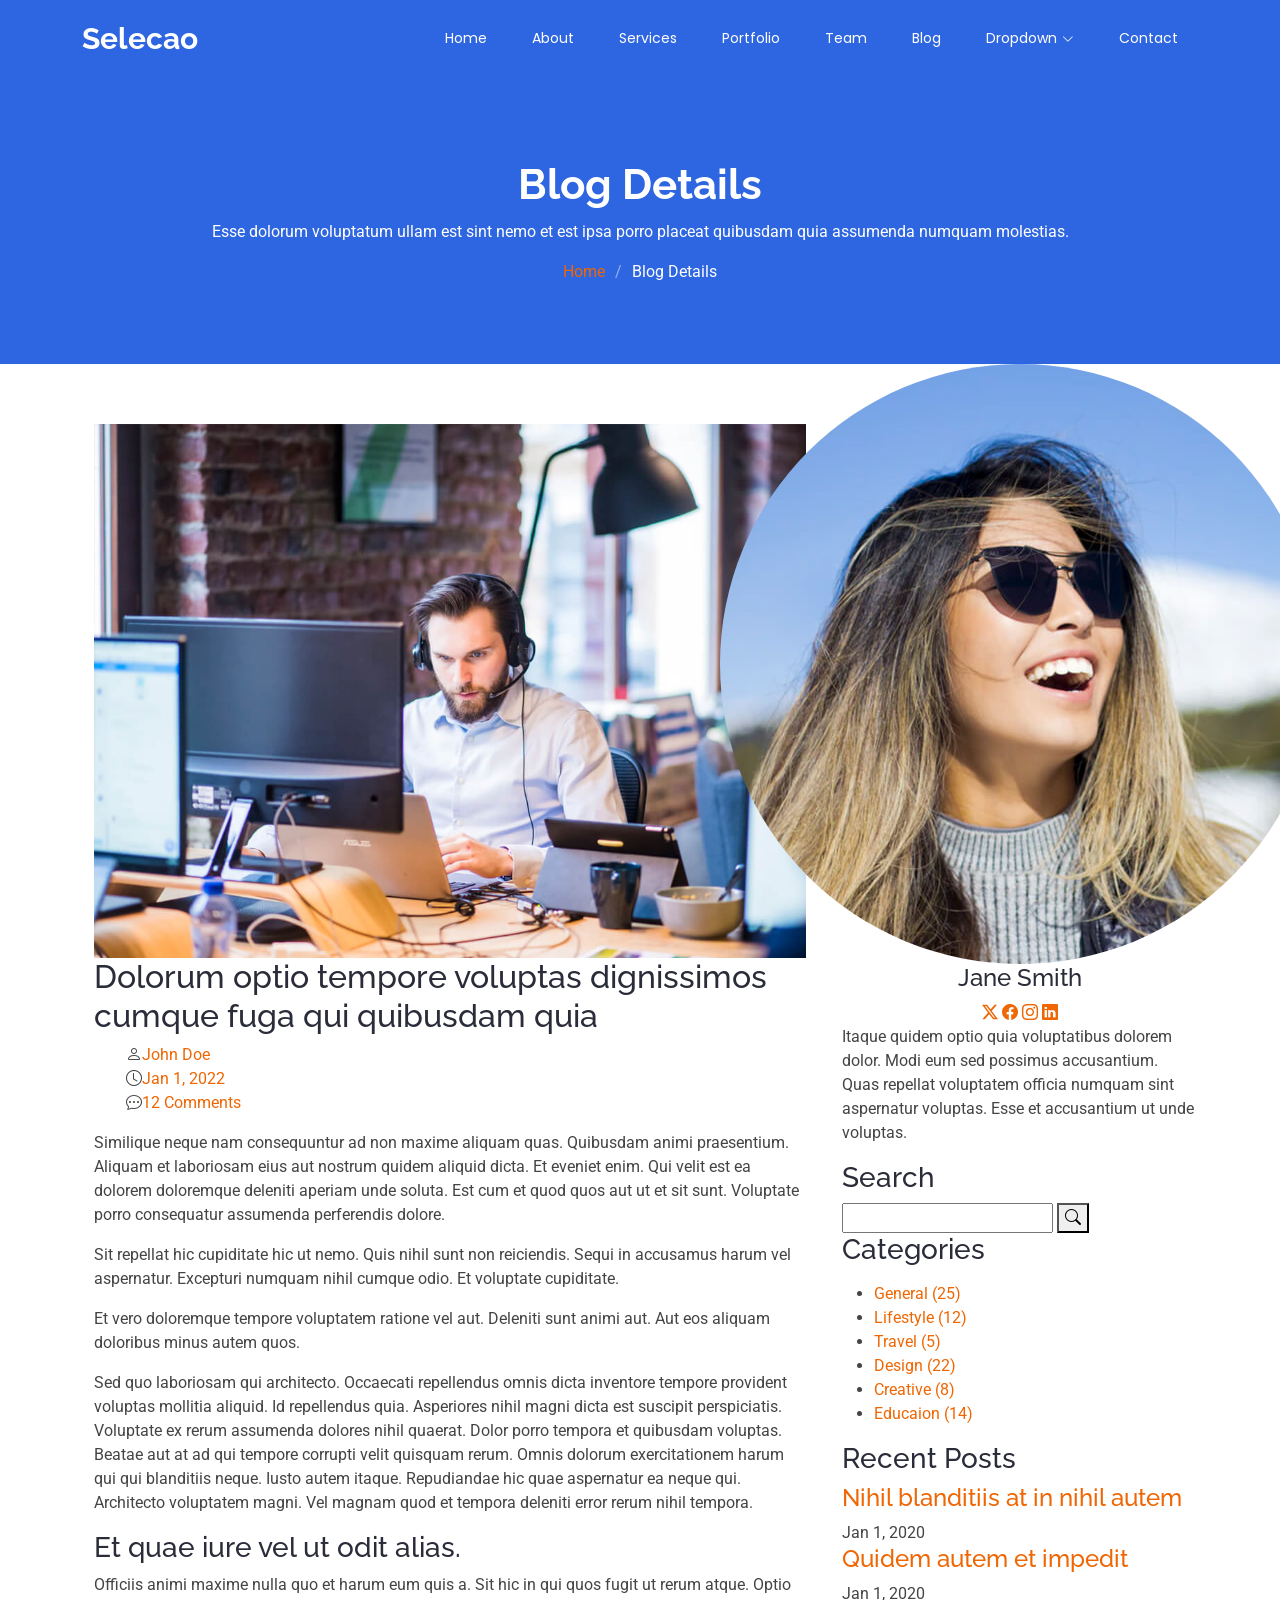
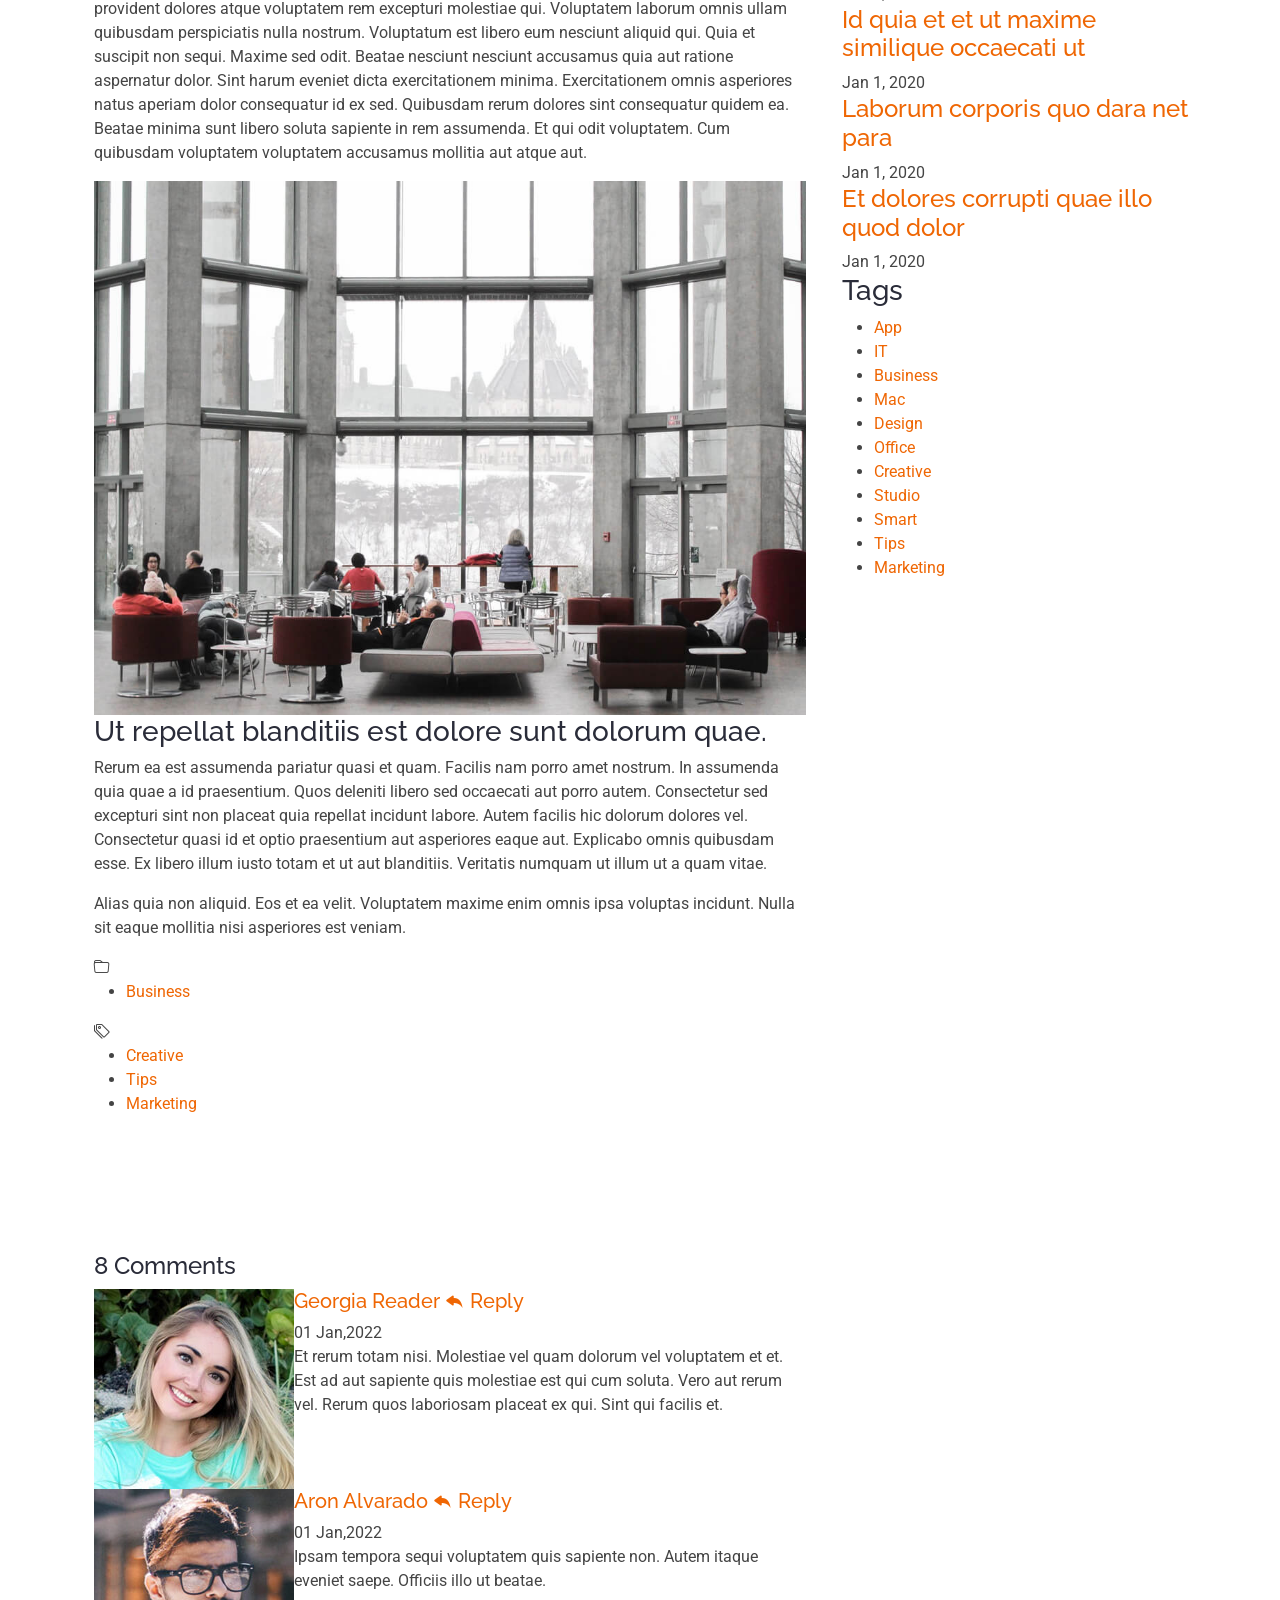
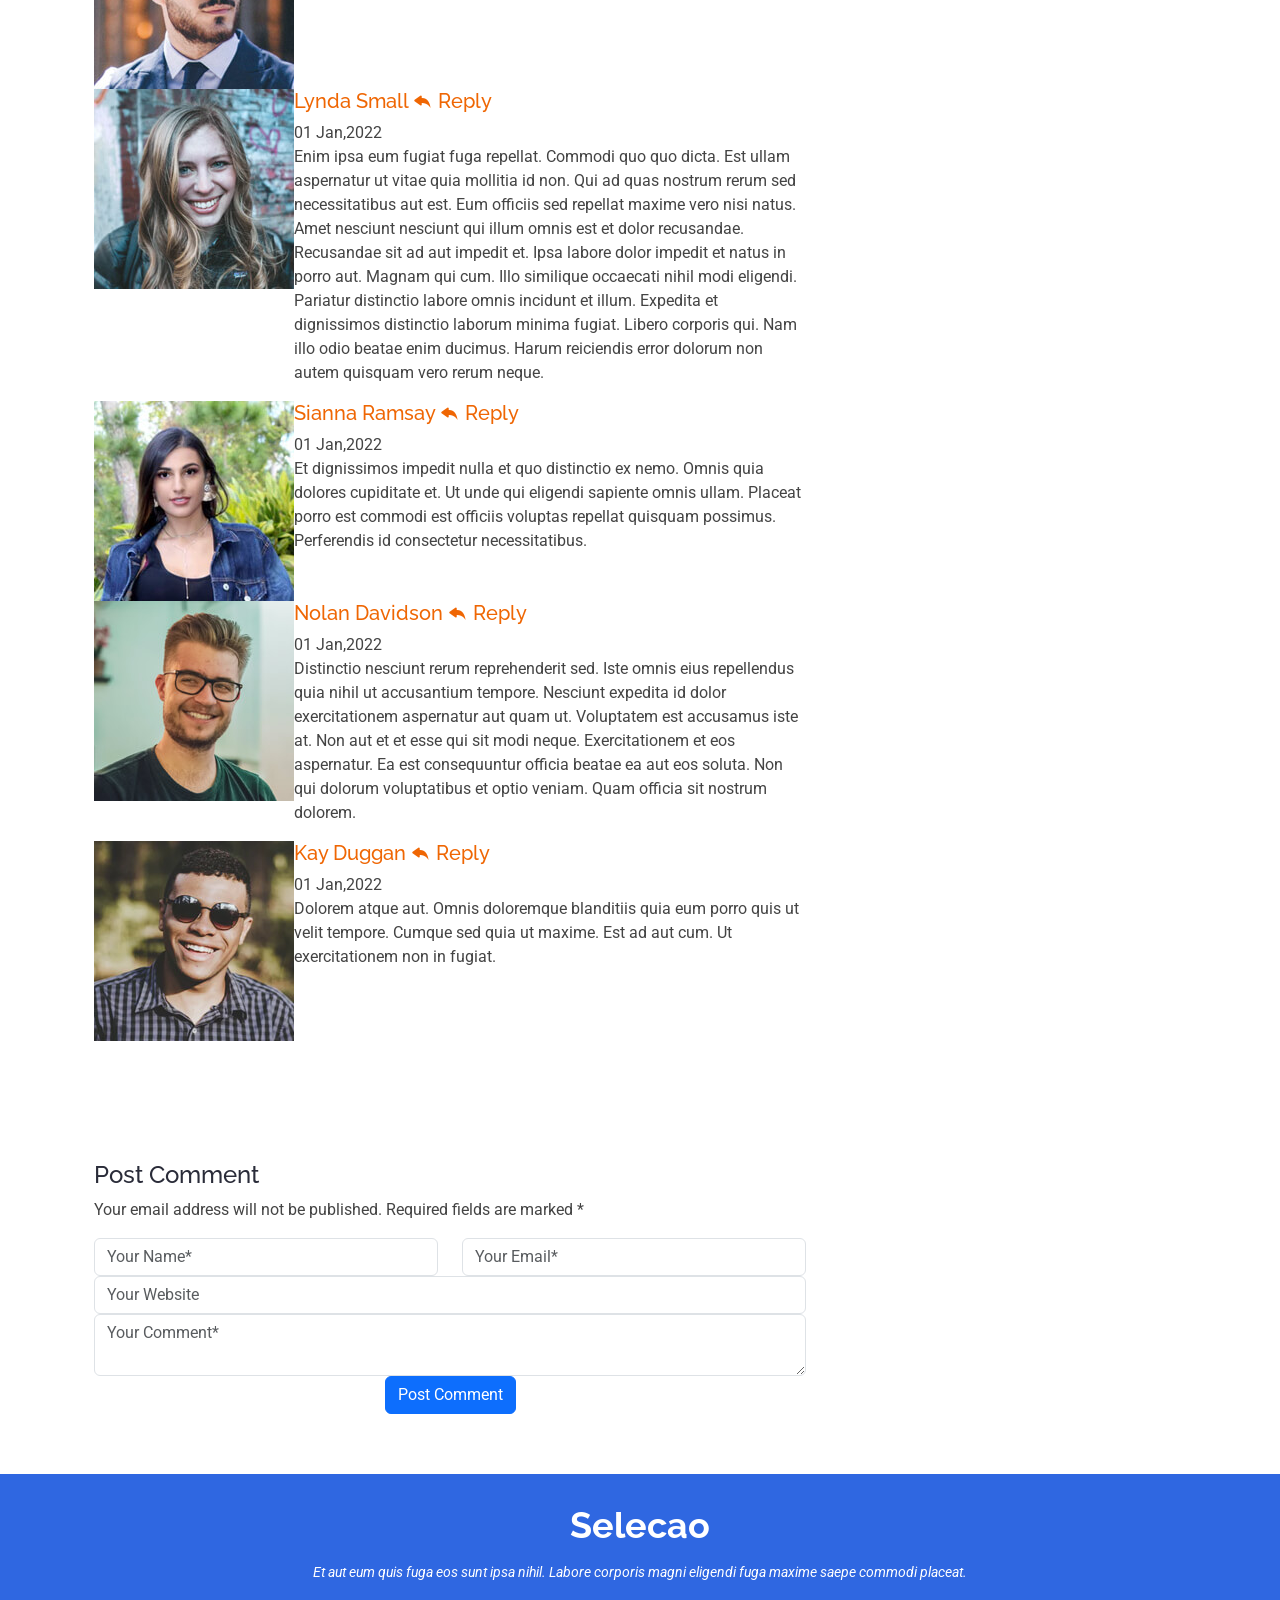
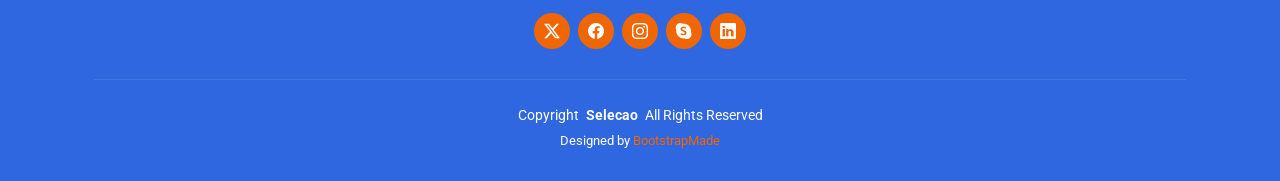
<file: blog-details.html>
<!DOCTYPE html>
<html lang="en">

<head>
  <meta charset="utf-8">
  <meta content="width=device-width, initial-scale=1.0" name="viewport">
  <title>Blog Details - Selecao Bootstrap Template</title>
  <meta name="description" content="">
  <meta name="keywords" content="">

  <!-- Favicons -->
  <link href="assets/img/favicon.png" rel="icon">
  <link href="assets/img/apple-touch-icon.png" rel="apple-touch-icon">

  <!-- Fonts -->
  <link href="https://fonts.googleapis.com" rel="preconnect">
  <link href="https://fonts.gstatic.com" rel="preconnect" crossorigin>
  <link href="https://fonts.googleapis.com/css2?family=Roboto:ital,wght@0,100;0,300;0,400;0,500;0,700;0,900;1,100;1,300;1,400;1,500;1,700;1,900&family=Poppins:ital,wght@0,100;0,200;0,300;0,400;0,500;0,600;0,700;0,800;0,900;1,100;1,200;1,300;1,400;1,500;1,600;1,700;1,800;1,900&family=Raleway:ital,wght@0,100;0,200;0,300;0,400;0,500;0,600;0,700;0,800;0,900;1,100;1,200;1,300;1,400;1,500;1,600;1,700;1,800;1,900&display=swap" rel="stylesheet">

  <!-- Vendor CSS Files -->
  <link href="assets/vendor/bootstrap/css/bootstrap.min.css" rel="stylesheet">
  <link href="assets/vendor/bootstrap-icons/bootstrap-icons.css" rel="stylesheet">
  <link href="assets/vendor/aos/aos.css" rel="stylesheet">
  <link href="assets/vendor/animate.css/animate.min.css" rel="stylesheet">
  <link href="assets/vendor/glightbox/css/glightbox.min.css" rel="stylesheet">
  <link href="assets/vendor/swiper/swiper-bundle.min.css" rel="stylesheet">

  <!-- Main CSS File -->
  <link href="assets/css/main.css" rel="stylesheet">

  <!-- =======================================================
  * Template Name: Selecao
  * Template URL: https://bootstrapmade.com/selecao-bootstrap-template/
  * Updated: Aug 07 2024 with Bootstrap v5.3.3
  * Author: BootstrapMade.com
  * License: https://bootstrapmade.com/license/
  ======================================================== -->
</head>

<body class="blog-details-page">

  <header id="header" class="header d-flex align-items-center fixed-top">
    <div class="container-fluid container-xl position-relative d-flex align-items-center justify-content-between">

      <a href="index.html" class="logo d-flex align-items-center">
        <!-- Uncomment the line below if you also wish to use an image logo -->
        <!-- <img src="assets/img/logo.png" alt=""> -->
        <h1 class="sitename">Selecao</h1>
      </a>

      <nav id="navmenu" class="navmenu">
        <ul>
          <li><a href="#hero">Home</a></li>
          <li><a href="#about">About</a></li>
          <li><a href="#services">Services</a></li>
          <li><a href="#portfolio">Portfolio</a></li>
          <li><a href="#team">Team</a></li>
          <li><a href="blog.html">Blog</a></li>
          <li class="dropdown"><a href="#"><span>Dropdown</span> <i class="bi bi-chevron-down toggle-dropdown"></i></a>
            <ul>
              <li><a href="#">Dropdown 1</a></li>
              <li class="dropdown"><a href="#"><span>Deep Dropdown</span> <i class="bi bi-chevron-down toggle-dropdown"></i></a>
                <ul>
                  <li><a href="#">Deep Dropdown 1</a></li>
                  <li><a href="#">Deep Dropdown 2</a></li>
                  <li><a href="#">Deep Dropdown 3</a></li>
                  <li><a href="#">Deep Dropdown 4</a></li>
                  <li><a href="#">Deep Dropdown 5</a></li>
                </ul>
              </li>
              <li><a href="#">Dropdown 2</a></li>
              <li><a href="#">Dropdown 3</a></li>
              <li><a href="#">Dropdown 4</a></li>
            </ul>
          </li>
          <li><a href="#contact">Contact</a></li>
        </ul>
        <i class="mobile-nav-toggle d-xl-none bi bi-list"></i>
      </nav>

    </div>
  </header>

  <main class="main">

    <!-- Page Title -->
    <div class="page-title dark-background">
      <div class="container position-relative">
        <h1>Blog Details</h1>
        <p>Esse dolorum voluptatum ullam est sint nemo et est ipsa porro placeat quibusdam quia assumenda numquam molestias.</p>
        <nav class="breadcrumbs">
          <ol>
            <li><a href="index.html">Home</a></li>
            <li class="current">Blog Details</li>
          </ol>
        </nav>
      </div>
    </div><!-- End Page Title -->

    <div class="container">
      <div class="row">

        <div class="col-lg-8">

          <!-- Blog Details Section -->
          <section id="blog-details" class="blog-details section">
            <div class="container">

              <article class="article">

                <div class="post-img">
                  <img src="assets/img/blog/blog-1.jpg" alt="" class="img-fluid">
                </div>

                <h2 class="title">Dolorum optio tempore voluptas dignissimos cumque fuga qui quibusdam quia</h2>

                <div class="meta-top">
                  <ul>
                    <li class="d-flex align-items-center"><i class="bi bi-person"></i> <a href="blog-details.html">John Doe</a></li>
                    <li class="d-flex align-items-center"><i class="bi bi-clock"></i> <a href="blog-details.html"><time datetime="2020-01-01">Jan 1, 2022</time></a></li>
                    <li class="d-flex align-items-center"><i class="bi bi-chat-dots"></i> <a href="blog-details.html">12 Comments</a></li>
                  </ul>
                </div><!-- End meta top -->

                <div class="content">
                  <p>
                    Similique neque nam consequuntur ad non maxime aliquam quas. Quibusdam animi praesentium. Aliquam et laboriosam eius aut nostrum quidem aliquid dicta.
                    Et eveniet enim. Qui velit est ea dolorem doloremque deleniti aperiam unde soluta. Est cum et quod quos aut ut et sit sunt. Voluptate porro consequatur assumenda perferendis dolore.
                  </p>

                  <p>
                    Sit repellat hic cupiditate hic ut nemo. Quis nihil sunt non reiciendis. Sequi in accusamus harum vel aspernatur. Excepturi numquam nihil cumque odio. Et voluptate cupiditate.
                  </p>

                  <blockquote>
                    <p>
                      Et vero doloremque tempore voluptatem ratione vel aut. Deleniti sunt animi aut. Aut eos aliquam doloribus minus autem quos.
                    </p>
                  </blockquote>

                  <p>
                    Sed quo laboriosam qui architecto. Occaecati repellendus omnis dicta inventore tempore provident voluptas mollitia aliquid. Id repellendus quia. Asperiores nihil magni dicta est suscipit perspiciatis. Voluptate ex rerum assumenda dolores nihil quaerat.
                    Dolor porro tempora et quibusdam voluptas. Beatae aut at ad qui tempore corrupti velit quisquam rerum. Omnis dolorum exercitationem harum qui qui blanditiis neque.
                    Iusto autem itaque. Repudiandae hic quae aspernatur ea neque qui. Architecto voluptatem magni. Vel magnam quod et tempora deleniti error rerum nihil tempora.
                  </p>

                  <h3>Et quae iure vel ut odit alias.</h3>
                  <p>
                    Officiis animi maxime nulla quo et harum eum quis a. Sit hic in qui quos fugit ut rerum atque. Optio provident dolores atque voluptatem rem excepturi molestiae qui. Voluptatem laborum omnis ullam quibusdam perspiciatis nulla nostrum. Voluptatum est libero eum nesciunt aliquid qui.
                    Quia et suscipit non sequi. Maxime sed odit. Beatae nesciunt nesciunt accusamus quia aut ratione aspernatur dolor. Sint harum eveniet dicta exercitationem minima. Exercitationem omnis asperiores natus aperiam dolor consequatur id ex sed. Quibusdam rerum dolores sint consequatur quidem ea.
                    Beatae minima sunt libero soluta sapiente in rem assumenda. Et qui odit voluptatem. Cum quibusdam voluptatem voluptatem accusamus mollitia aut atque aut.
                  </p>
                  <img src="assets/img/blog/blog-inside-post.jpg" class="img-fluid" alt="">

                  <h3>Ut repellat blanditiis est dolore sunt dolorum quae.</h3>
                  <p>
                    Rerum ea est assumenda pariatur quasi et quam. Facilis nam porro amet nostrum. In assumenda quia quae a id praesentium. Quos deleniti libero sed occaecati aut porro autem. Consectetur sed excepturi sint non placeat quia repellat incidunt labore. Autem facilis hic dolorum dolores vel.
                    Consectetur quasi id et optio praesentium aut asperiores eaque aut. Explicabo omnis quibusdam esse. Ex libero illum iusto totam et ut aut blanditiis. Veritatis numquam ut illum ut a quam vitae.
                  </p>
                  <p>
                    Alias quia non aliquid. Eos et ea velit. Voluptatem maxime enim omnis ipsa voluptas incidunt. Nulla sit eaque mollitia nisi asperiores est veniam.
                  </p>

                </div><!-- End post content -->

                <div class="meta-bottom">
                  <i class="bi bi-folder"></i>
                  <ul class="cats">
                    <li><a href="#">Business</a></li>
                  </ul>

                  <i class="bi bi-tags"></i>
                  <ul class="tags">
                    <li><a href="#">Creative</a></li>
                    <li><a href="#">Tips</a></li>
                    <li><a href="#">Marketing</a></li>
                  </ul>
                </div><!-- End meta bottom -->

              </article>

            </div>
          </section><!-- /Blog Details Section -->

          <!-- Blog Comments Section -->
          <section id="blog-comments" class="blog-comments section">

            <div class="container">

              <h4 class="comments-count">8 Comments</h4>

              <div id="comment-1" class="comment">
                <div class="d-flex">
                  <div class="comment-img"><img src="assets/img/blog/comments-1.jpg" alt=""></div>
                  <div>
                    <h5><a href="">Georgia Reader</a> <a href="#" class="reply"><i class="bi bi-reply-fill"></i> Reply</a></h5>
                    <time datetime="2020-01-01">01 Jan,2022</time>
                    <p>
                      Et rerum totam nisi. Molestiae vel quam dolorum vel voluptatem et et. Est ad aut sapiente quis molestiae est qui cum soluta.
                      Vero aut rerum vel. Rerum quos laboriosam placeat ex qui. Sint qui facilis et.
                    </p>
                  </div>
                </div>
              </div><!-- End comment #1 -->

              <div id="comment-2" class="comment">
                <div class="d-flex">
                  <div class="comment-img"><img src="assets/img/blog/comments-2.jpg" alt=""></div>
                  <div>
                    <h5><a href="">Aron Alvarado</a> <a href="#" class="reply"><i class="bi bi-reply-fill"></i> Reply</a></h5>
                    <time datetime="2020-01-01">01 Jan,2022</time>
                    <p>
                      Ipsam tempora sequi voluptatem quis sapiente non. Autem itaque eveniet saepe. Officiis illo ut beatae.
                    </p>
                  </div>
                </div>

                <div id="comment-reply-1" class="comment comment-reply">
                  <div class="d-flex">
                    <div class="comment-img"><img src="assets/img/blog/comments-3.jpg" alt=""></div>
                    <div>
                      <h5><a href="">Lynda Small</a> <a href="#" class="reply"><i class="bi bi-reply-fill"></i> Reply</a></h5>
                      <time datetime="2020-01-01">01 Jan,2022</time>
                      <p>
                        Enim ipsa eum fugiat fuga repellat. Commodi quo quo dicta. Est ullam aspernatur ut vitae quia mollitia id non. Qui ad quas nostrum rerum sed necessitatibus aut est. Eum officiis sed repellat maxime vero nisi natus. Amet nesciunt nesciunt qui illum omnis est et dolor recusandae.

                        Recusandae sit ad aut impedit et. Ipsa labore dolor impedit et natus in porro aut. Magnam qui cum. Illo similique occaecati nihil modi eligendi. Pariatur distinctio labore omnis incidunt et illum. Expedita et dignissimos distinctio laborum minima fugiat.

                        Libero corporis qui. Nam illo odio beatae enim ducimus. Harum reiciendis error dolorum non autem quisquam vero rerum neque.
                      </p>
                    </div>
                  </div>

                  <div id="comment-reply-2" class="comment comment-reply">
                    <div class="d-flex">
                      <div class="comment-img"><img src="assets/img/blog/comments-4.jpg" alt=""></div>
                      <div>
                        <h5><a href="">Sianna Ramsay</a> <a href="#" class="reply"><i class="bi bi-reply-fill"></i> Reply</a></h5>
                        <time datetime="2020-01-01">01 Jan,2022</time>
                        <p>
                          Et dignissimos impedit nulla et quo distinctio ex nemo. Omnis quia dolores cupiditate et. Ut unde qui eligendi sapiente omnis ullam. Placeat porro est commodi est officiis voluptas repellat quisquam possimus. Perferendis id consectetur necessitatibus.
                        </p>
                      </div>
                    </div>

                  </div><!-- End comment reply #2-->

                </div><!-- End comment reply #1-->

              </div><!-- End comment #2-->

              <div id="comment-3" class="comment">
                <div class="d-flex">
                  <div class="comment-img"><img src="assets/img/blog/comments-5.jpg" alt=""></div>
                  <div>
                    <h5><a href="">Nolan Davidson</a> <a href="#" class="reply"><i class="bi bi-reply-fill"></i> Reply</a></h5>
                    <time datetime="2020-01-01">01 Jan,2022</time>
                    <p>
                      Distinctio nesciunt rerum reprehenderit sed. Iste omnis eius repellendus quia nihil ut accusantium tempore. Nesciunt expedita id dolor exercitationem aspernatur aut quam ut. Voluptatem est accusamus iste at.
                      Non aut et et esse qui sit modi neque. Exercitationem et eos aspernatur. Ea est consequuntur officia beatae ea aut eos soluta. Non qui dolorum voluptatibus et optio veniam. Quam officia sit nostrum dolorem.
                    </p>
                  </div>
                </div>

              </div><!-- End comment #3 -->

              <div id="comment-4" class="comment">
                <div class="d-flex">
                  <div class="comment-img"><img src="assets/img/blog/comments-6.jpg" alt=""></div>
                  <div>
                    <h5><a href="">Kay Duggan</a> <a href="#" class="reply"><i class="bi bi-reply-fill"></i> Reply</a></h5>
                    <time datetime="2020-01-01">01 Jan,2022</time>
                    <p>
                      Dolorem atque aut. Omnis doloremque blanditiis quia eum porro quis ut velit tempore. Cumque sed quia ut maxime. Est ad aut cum. Ut exercitationem non in fugiat.
                    </p>
                  </div>
                </div>

              </div><!-- End comment #4 -->

            </div>

          </section><!-- /Blog Comments Section -->

          <!-- Comment Form Section -->
          <section id="comment-form" class="comment-form section">
            <div class="container">

              <form action="">

                <h4>Post Comment</h4>
                <p>Your email address will not be published. Required fields are marked * </p>
                <div class="row">
                  <div class="col-md-6 form-group">
                    <input name="name" type="text" class="form-control" placeholder="Your Name*">
                  </div>
                  <div class="col-md-6 form-group">
                    <input name="email" type="text" class="form-control" placeholder="Your Email*">
                  </div>
                </div>
                <div class="row">
                  <div class="col form-group">
                    <input name="website" type="text" class="form-control" placeholder="Your Website">
                  </div>
                </div>
                <div class="row">
                  <div class="col form-group">
                    <textarea name="comment" class="form-control" placeholder="Your Comment*"></textarea>
                  </div>
                </div>

                <div class="text-center">
                  <button type="submit" class="btn btn-primary">Post Comment</button>
                </div>

              </form>

            </div>
          </section><!-- /Comment Form Section -->

        </div>

        <div class="col-lg-4 sidebar">

          <div class="widgets-container">

            <!-- Blog Author Widget -->
            <div class="blog-author-widget widget-item">

              <div class="d-flex flex-column align-items-center">
                <img src="assets/img/blog/blog-author.jpg" class="rounded-circle flex-shrink-0" alt="">
                <h4>Jane Smith</h4>
                <div class="social-links">
                  <a href="https://x.com/#"><i class="bi bi-twitter-x"></i></a>
                  <a href="https://facebook.com/#"><i class="bi bi-facebook"></i></a>
                  <a href="https://instagram.com/#"><i class="biu bi-instagram"></i></a>
                  <a href="https://instagram.com/#"><i class="biu bi-linkedin"></i></a>
                </div>

                <p>
                  Itaque quidem optio quia voluptatibus dolorem dolor. Modi eum sed possimus accusantium. Quas repellat voluptatem officia numquam sint aspernatur voluptas. Esse et accusantium ut unde voluptas.
                </p>

              </div>
            </div><!--/Blog Author Widget -->

            <!-- Search Widget -->
            <div class="search-widget widget-item">

              <h3 class="widget-title">Search</h3>
              <form action="">
                <input type="text">
                <button type="submit" title="Search"><i class="bi bi-search"></i></button>
              </form>

            </div><!--/Search Widget -->

            <!-- Categories Widget -->
            <div class="categories-widget widget-item">

              <h3 class="widget-title">Categories</h3>
              <ul class="mt-3">
                <li><a href="#">General <span>(25)</span></a></li>
                <li><a href="#">Lifestyle <span>(12)</span></a></li>
                <li><a href="#">Travel <span>(5)</span></a></li>
                <li><a href="#">Design <span>(22)</span></a></li>
                <li><a href="#">Creative <span>(8)</span></a></li>
                <li><a href="#">Educaion <span>(14)</span></a></li>
              </ul>

            </div><!--/Categories Widget -->

            <!-- Recent Posts Widget -->
            <div class="recent-posts-widget widget-item">

              <h3 class="widget-title">Recent Posts</h3>

              <div class="post-item">
                <h4><a href="blog-details.html">Nihil blanditiis at in nihil autem</a></h4>
                <time datetime="2020-01-01">Jan 1, 2020</time>
              </div><!-- End recent post item-->

              <div class="post-item">
                <h4><a href="blog-details.html">Quidem autem et impedit</a></h4>
                <time datetime="2020-01-01">Jan 1, 2020</time>
              </div><!-- End recent post item-->

              <div class="post-item">
                <h4><a href="blog-details.html">Id quia et et ut maxime similique occaecati ut</a></h4>
                <time datetime="2020-01-01">Jan 1, 2020</time>
              </div><!-- End recent post item-->

              <div class="post-item">
                <h4><a href="blog-details.html">Laborum corporis quo dara net para</a></h4>
                <time datetime="2020-01-01">Jan 1, 2020</time>
              </div><!-- End recent post item-->

              <div class="post-item">
                <h4><a href="blog-details.html">Et dolores corrupti quae illo quod dolor</a></h4>
                <time datetime="2020-01-01">Jan 1, 2020</time>
              </div><!-- End recent post item-->

            </div><!--/Recent Posts Widget -->

            <!-- Tags Widget -->
            <div class="tags-widget widget-item">

              <h3 class="widget-title">Tags</h3>
              <ul>
                <li><a href="#">App</a></li>
                <li><a href="#">IT</a></li>
                <li><a href="#">Business</a></li>
                <li><a href="#">Mac</a></li>
                <li><a href="#">Design</a></li>
                <li><a href="#">Office</a></li>
                <li><a href="#">Creative</a></li>
                <li><a href="#">Studio</a></li>
                <li><a href="#">Smart</a></li>
                <li><a href="#">Tips</a></li>
                <li><a href="#">Marketing</a></li>
              </ul>

            </div><!--/Tags Widget -->

          </div>

        </div>

      </div>
    </div>

  </main>

  <footer id="footer" class="footer dark-background">
    <div class="container">
      <h3 class="sitename">Selecao</h3>
      <p>Et aut eum quis fuga eos sunt ipsa nihil. Labore corporis magni eligendi fuga maxime saepe commodi placeat.</p>
      <div class="social-links d-flex justify-content-center">
        <a href=""><i class="bi bi-twitter-x"></i></a>
        <a href=""><i class="bi bi-facebook"></i></a>
        <a href=""><i class="bi bi-instagram"></i></a>
        <a href=""><i class="bi bi-skype"></i></a>
        <a href=""><i class="bi bi-linkedin"></i></a>
      </div>
      <div class="container">
        <div class="copyright">
          <span>Copyright</span> <strong class="px-1 sitename">Selecao</strong> <span>All Rights Reserved</span>
        </div>
        <div class="credits">
          <!-- All the links in the footer should remain intact. -->
          <!-- You can delete the links only if you've purchased the pro version. -->
          <!-- Licensing information: https://bootstrapmade.com/license/ -->
          <!-- Purchase the pro version with working PHP/AJAX contact form: [buy-url] -->
          Designed by <a href="https://bootstrapmade.com/">BootstrapMade</a>
        </div>
      </div>
    </div>
  </footer>

  <!-- Scroll Top -->
  <a href="#" id="scroll-top" class="scroll-top d-flex align-items-center justify-content-center"><i class="bi bi-arrow-up-short"></i></a>

  <!-- Preloader -->
  <div id="preloader"></div>

  <!-- Vendor JS Files -->
  <script src="assets/vendor/bootstrap/js/bootstrap.bundle.min.js"></script>
  <script src="assets/vendor/php-email-form/validate.js"></script>
  <script src="assets/vendor/aos/aos.js"></script>
  <script src="assets/vendor/glightbox/js/glightbox.min.js"></script>
  <script src="assets/vendor/imagesloaded/imagesloaded.pkgd.min.js"></script>
  <script src="assets/vendor/isotope-layout/isotope.pkgd.min.js"></script>
  <script src="assets/vendor/swiper/swiper-bundle.min.js"></script>

  <!-- Main JS File -->
  <script src="assets/js/main.js"></script>

</body>

</html>
</file>
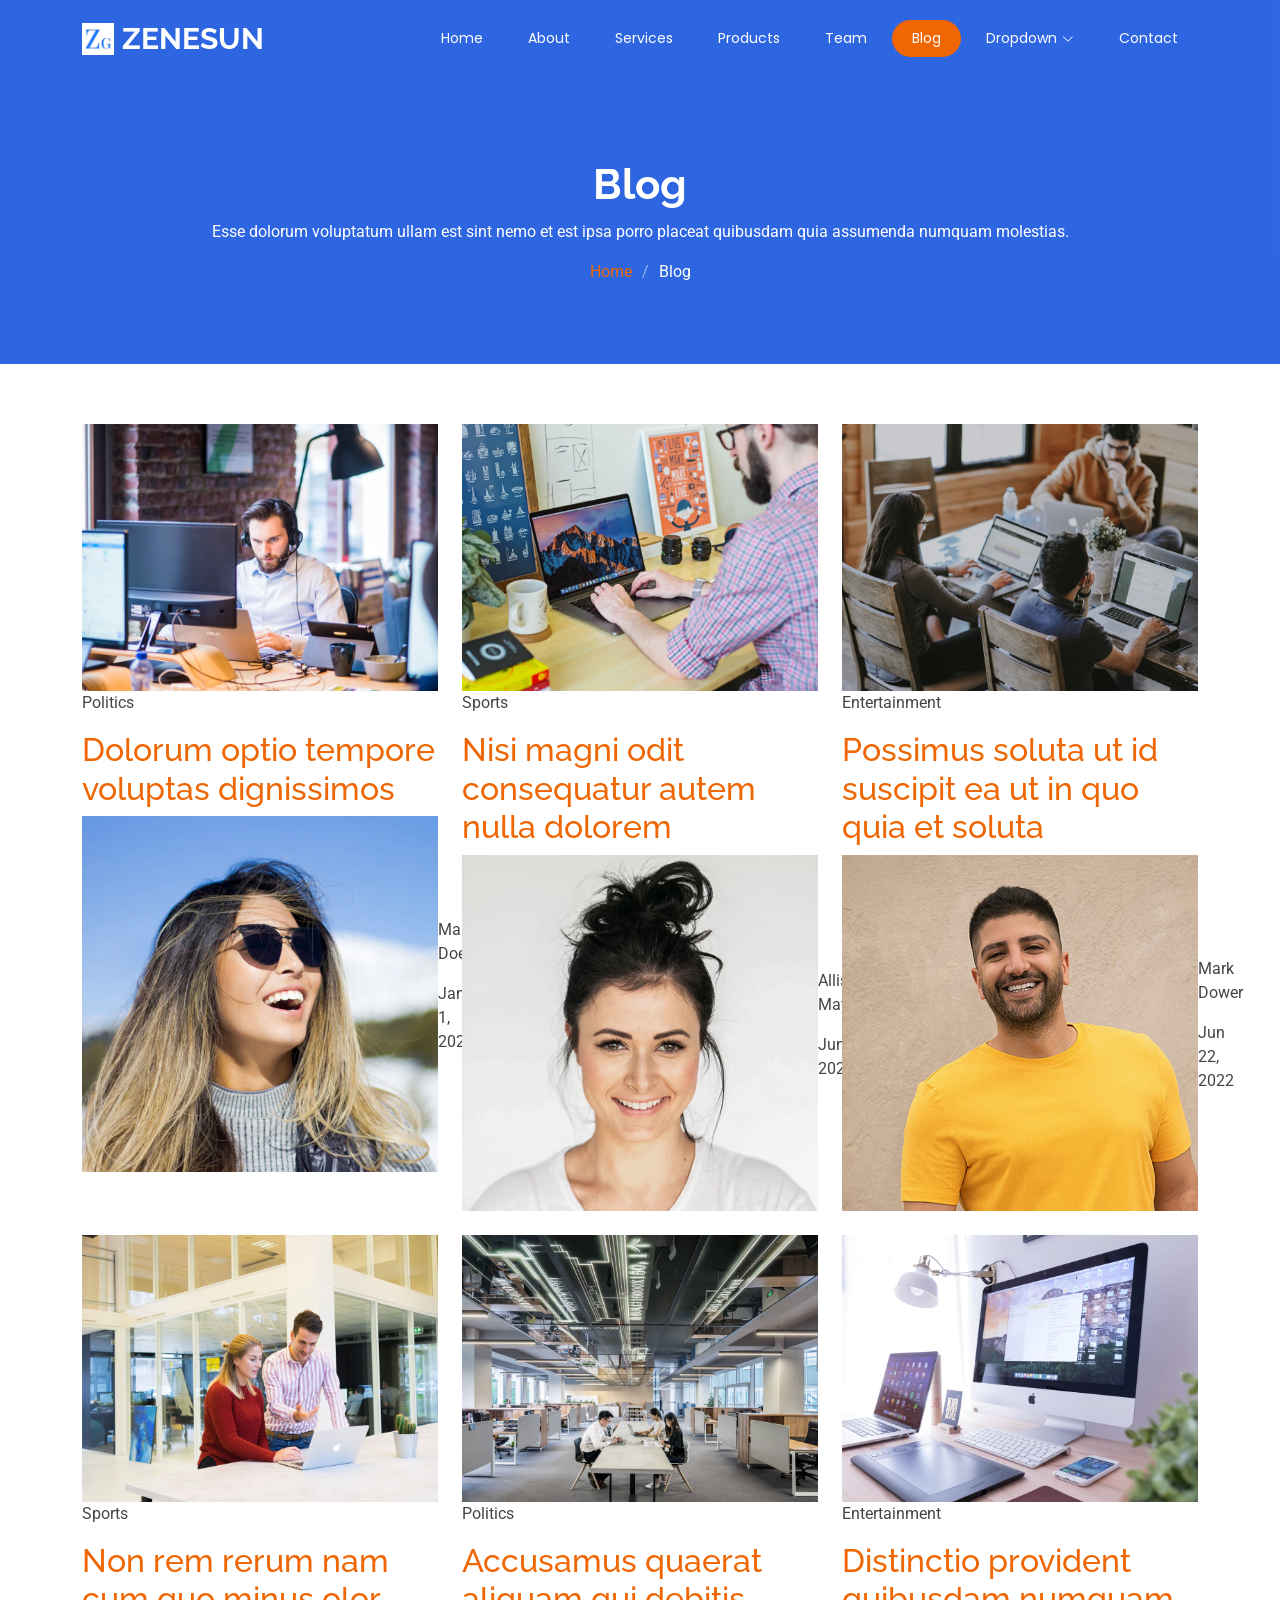
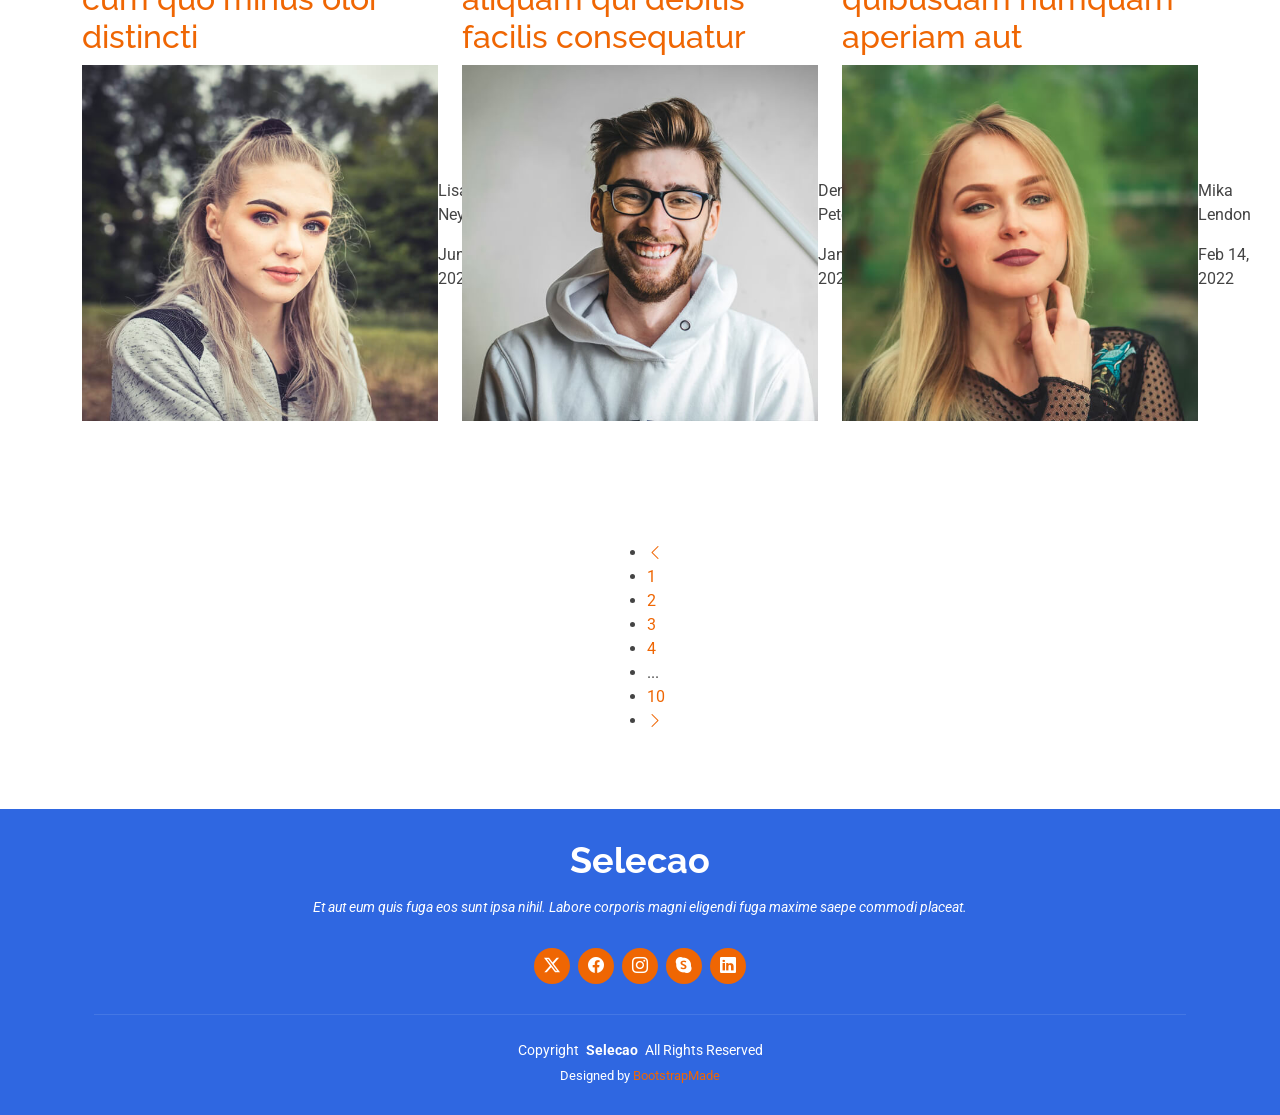
<file: blog.html>
<!DOCTYPE html>
<html lang="en">

<head>
  <meta charset="utf-8">
  <meta content="width=device-width, initial-scale=1.0" name="viewport">
  <title>Blog - Selecao Bootstrap Template</title>
  <meta name="description" content="">
  <meta name="keywords" content="">

  <!-- Favicons -->
  <link href="assets/img/favicon.png" rel="icon">
  <link href="assets/img/apple-touch-icon.png" rel="apple-touch-icon">

  <!-- Fonts -->
  <link href="https://fonts.googleapis.com" rel="preconnect">
  <link href="https://fonts.gstatic.com" rel="preconnect" crossorigin>
  <link href="https://fonts.googleapis.com/css2?family=Roboto:ital,wght@0,100;0,300;0,400;0,500;0,700;0,900;1,100;1,300;1,400;1,500;1,700;1,900&family=Poppins:ital,wght@0,100;0,200;0,300;0,400;0,500;0,600;0,700;0,800;0,900;1,100;1,200;1,300;1,400;1,500;1,600;1,700;1,800;1,900&family=Raleway:ital,wght@0,100;0,200;0,300;0,400;0,500;0,600;0,700;0,800;0,900;1,100;1,200;1,300;1,400;1,500;1,600;1,700;1,800;1,900&display=swap" rel="stylesheet">

  <!-- Vendor CSS Files -->
  <link href="assets/vendor/bootstrap/css/bootstrap.min.css" rel="stylesheet">
  <link href="assets/vendor/bootstrap-icons/bootstrap-icons.css" rel="stylesheet">
  <link href="assets/vendor/aos/aos.css" rel="stylesheet">
  <link href="assets/vendor/animate.css/animate.min.css" rel="stylesheet">
  <link href="assets/vendor/glightbox/css/glightbox.min.css" rel="stylesheet">
  <link href="assets/vendor/swiper/swiper-bundle.min.css" rel="stylesheet">

  <!-- Main CSS File -->
  <link href="assets/css/main.css" rel="stylesheet">

  <!-- =======================================================
  * Template Name: Selecao
  * Template URL: https://bootstrapmade.com/selecao-bootstrap-template/
  * Updated: Aug 07 2024 with Bootstrap v5.3.3
  * Author: BootstrapMade.com
  * License: https://bootstrapmade.com/license/
  ======================================================== -->
</head>

<body class="blog-page">

  <header id="header" class="header d-flex align-items-center fixed-top">
    <div class="container-fluid container-xl position-relative d-flex align-items-center justify-content-between">

      <a href="index.html" class="logo d-flex align-items-center">
        <img src="assets/img/logo.png" alt="">
        <h1 class="sitename">ZENESUN</h1>
      </a>

      <nav id="navmenu" class="navmenu">
        <ul>
          <li><a href="index.html">Home</a></li>
          <li><a href="index.html#about">About</a></li>
          <li><a href="index.html#services">Services</a></li>
          <li><a href="index.html#portfolio">Products</a></li>
          <li><a href="index.html#team">Team</a></li>
          <li><a href="blog.html" class="active">Blog</a></li>
          <li class="dropdown"><a href="#"><span>Dropdown</span> <i class="bi bi-chevron-down toggle-dropdown"></i></a>
            <ul>
              <li><a href="#">Dropdown 1</a></li>
              <li class="dropdown"><a href="#"><span>Deep Dropdown</span> <i class="bi bi-chevron-down toggle-dropdown"></i></a>
                <ul>
                  <li><a href="#">Deep Dropdown 1</a></li>
                  <li><a href="#">Deep Dropdown 2</a></li>
                  <li><a href="#">Deep Dropdown 3</a></li>
                  <li><a href="#">Deep Dropdown 4</a></li>
                  <li><a href="#">Deep Dropdown 5</a></li>
                </ul>
              </li>
              <li><a href="#">Dropdown 2</a></li>
              <li><a href="#">Dropdown 3</a></li>
              <li><a href="#">Dropdown 4</a></li>
            </ul>
          </li>
          <li><a href="#contact">Contact</a></li>
        </ul>
        <i class="mobile-nav-toggle d-xl-none bi bi-list"></i>
      </nav>

    </div>
  </header>

  <main class="main">

    <!-- Page Title -->
    <div class="page-title dark-background">
      <div class="container position-relative">
        <h1>Blog</h1>
        <p>Esse dolorum voluptatum ullam est sint nemo et est ipsa porro placeat quibusdam quia assumenda numquam molestias.</p>
        <nav class="breadcrumbs">
          <ol>
            <li><a href="index.html">Home</a></li>
            <li class="current">Blog</li>
          </ol>
        </nav>
      </div>
    </div><!-- End Page Title -->

    <!-- Blog Posts Section -->
    <section id="blog-posts" class="blog-posts section">

      <div class="container">
        <div class="row gy-4">

          <div class="col-lg-4">
            <article>

              <div class="post-img">
                <img src="assets/img/blog/blog-1.jpg" alt="" class="img-fluid">
              </div>

              <p class="post-category">Politics</p>

              <h2 class="title">
                <a href="blog-details.html">Dolorum optio tempore voluptas dignissimos</a>
              </h2>

              <div class="d-flex align-items-center">
                <img src="assets/img/blog/blog-author.jpg" alt="" class="img-fluid post-author-img flex-shrink-0">
                <div class="post-meta">
                  <p class="post-author">Maria Doe</p>
                  <p class="post-date">
                    <time datetime="2022-01-01">Jan 1, 2022</time>
                  </p>
                </div>
              </div>

            </article>
          </div><!-- End post list item -->

          <div class="col-lg-4">
            <article>

              <div class="post-img">
                <img src="assets/img/blog/blog-2.jpg" alt="" class="img-fluid">
              </div>

              <p class="post-category">Sports</p>

              <h2 class="title">
                <a href="blog-details.html">Nisi magni odit consequatur autem nulla dolorem</a>
              </h2>

              <div class="d-flex align-items-center">
                <img src="assets/img/blog/blog-author-2.jpg" alt="" class="img-fluid post-author-img flex-shrink-0">
                <div class="post-meta">
                  <p class="post-author">Allisa Mayer</p>
                  <p class="post-date">
                    <time datetime="2022-01-01">Jun 5, 2022</time>
                  </p>
                </div>
              </div>

            </article>
          </div><!-- End post list item -->

          <div class="col-lg-4">
            <article>

              <div class="post-img">
                <img src="assets/img/blog/blog-3.jpg" alt="" class="img-fluid">
              </div>

              <p class="post-category">Entertainment</p>

              <h2 class="title">
                <a href="blog-details.html">Possimus soluta ut id suscipit ea ut in quo quia et soluta</a>
              </h2>

              <div class="d-flex align-items-center">
                <img src="assets/img/blog/blog-author-3.jpg" alt="" class="img-fluid post-author-img flex-shrink-0">
                <div class="post-meta">
                  <p class="post-author">Mark Dower</p>
                  <p class="post-date">
                    <time datetime="2022-01-01">Jun 22, 2022</time>
                  </p>
                </div>
              </div>

            </article>
          </div><!-- End post list item -->

          <div class="col-lg-4">
            <article>

              <div class="post-img">
                <img src="assets/img/blog/blog-4.jpg" alt="" class="img-fluid">
              </div>

              <p class="post-category">Sports</p>

              <h2 class="title">
                <a href="blog-details.html">Non rem rerum nam cum quo minus olor distincti</a>
              </h2>

              <div class="d-flex align-items-center">
                <img src="assets/img/blog/blog-author-4.jpg" alt="" class="img-fluid post-author-img flex-shrink-0">
                <div class="post-meta">
                  <p class="post-author">Lisa Neymar</p>
                  <p class="post-date">
                    <time datetime="2022-01-01">Jun 30, 2022</time>
                  </p>
                </div>
              </div>

            </article>
          </div><!-- End post list item -->

          <div class="col-lg-4">
            <article>

              <div class="post-img">
                <img src="assets/img/blog/blog-5.jpg" alt="" class="img-fluid">
              </div>

              <p class="post-category">Politics</p>

              <h2 class="title">
                <a href="blog-details.html">Accusamus quaerat aliquam qui debitis facilis consequatur</a>
              </h2>

              <div class="d-flex align-items-center">
                <img src="assets/img/blog/blog-author-5.jpg" alt="" class="img-fluid post-author-img flex-shrink-0">
                <div class="post-meta">
                  <p class="post-author">Denis Peterson</p>
                  <p class="post-date">
                    <time datetime="2022-01-01">Jan 30, 2022</time>
                  </p>
                </div>
              </div>

            </article>
          </div><!-- End post list item -->

          <div class="col-lg-4">
            <article>

              <div class="post-img">
                <img src="assets/img/blog/blog-6.jpg" alt="" class="img-fluid">
              </div>

              <p class="post-category">Entertainment</p>

              <h2 class="title">
                <a href="blog-details.html">Distinctio provident quibusdam numquam aperiam aut</a>
              </h2>

              <div class="d-flex align-items-center">
                <img src="assets/img/blog/blog-author-6.jpg" alt="" class="img-fluid post-author-img flex-shrink-0">
                <div class="post-meta">
                  <p class="post-author">Mika Lendon</p>
                  <p class="post-date">
                    <time datetime="2022-01-01">Feb 14, 2022</time>
                  </p>
                </div>
              </div>

            </article>
          </div><!-- End post list item -->

        </div>
      </div>

    </section><!-- /Blog Posts Section -->

    <!-- Blog Pagination Section -->
    <section id="blog-pagination" class="blog-pagination section">

      <div class="container">
        <div class="d-flex justify-content-center">
          <ul>
            <li><a href="#"><i class="bi bi-chevron-left"></i></a></li>
            <li><a href="#">1</a></li>
            <li><a href="#" class="active">2</a></li>
            <li><a href="#">3</a></li>
            <li><a href="#">4</a></li>
            <li>...</li>
            <li><a href="#">10</a></li>
            <li><a href="#"><i class="bi bi-chevron-right"></i></a></li>
          </ul>
        </div>
      </div>

    </section><!-- /Blog Pagination Section -->

  </main>

  <footer id="footer" class="footer dark-background">
    <div class="container">
      <h3 class="sitename">Selecao</h3>
      <p>Et aut eum quis fuga eos sunt ipsa nihil. Labore corporis magni eligendi fuga maxime saepe commodi placeat.</p>
      <div class="social-links d-flex justify-content-center">
        <a href=""><i class="bi bi-twitter-x"></i></a>
        <a href=""><i class="bi bi-facebook"></i></a>
        <a href=""><i class="bi bi-instagram"></i></a>
        <a href=""><i class="bi bi-skype"></i></a>
        <a href=""><i class="bi bi-linkedin"></i></a>
      </div>
      <div class="container">
        <div class="copyright">
          <span>Copyright</span> <strong class="px-1 sitename">Selecao</strong> <span>All Rights Reserved</span>
        </div>
        <div class="credits">
          <!-- All the links in the footer should remain intact. -->
          <!-- You can delete the links only if you've purchased the pro version. -->
          <!-- Licensing information: https://bootstrapmade.com/license/ -->
          <!-- Purchase the pro version with working PHP/AJAX contact form: [buy-url] -->
          Designed by <a href="https://bootstrapmade.com/">BootstrapMade</a>
        </div>
      </div>
    </div>
  </footer>

  <!-- Scroll Top -->
  <a href="#" id="scroll-top" class="scroll-top d-flex align-items-center justify-content-center"><i class="bi bi-arrow-up-short"></i></a>

  <!-- Preloader -->
  <div id="preloader"></div>

  <!-- Vendor JS Files -->
  <script src="assets/vendor/bootstrap/js/bootstrap.bundle.min.js"></script>
  <script src="assets/vendor/php-email-form/validate.js"></script>
  <script src="assets/vendor/aos/aos.js"></script>
  <script src="assets/vendor/glightbox/js/glightbox.min.js"></script>
  <script src="assets/vendor/imagesloaded/imagesloaded.pkgd.min.js"></script>
  <script src="assets/vendor/isotope-layout/isotope.pkgd.min.js"></script>
  <script src="assets/vendor/swiper/swiper-bundle.min.js"></script>

  <!-- Main JS File -->
  <script src="assets/js/main.js"></script>

</body>

</html>
</file>
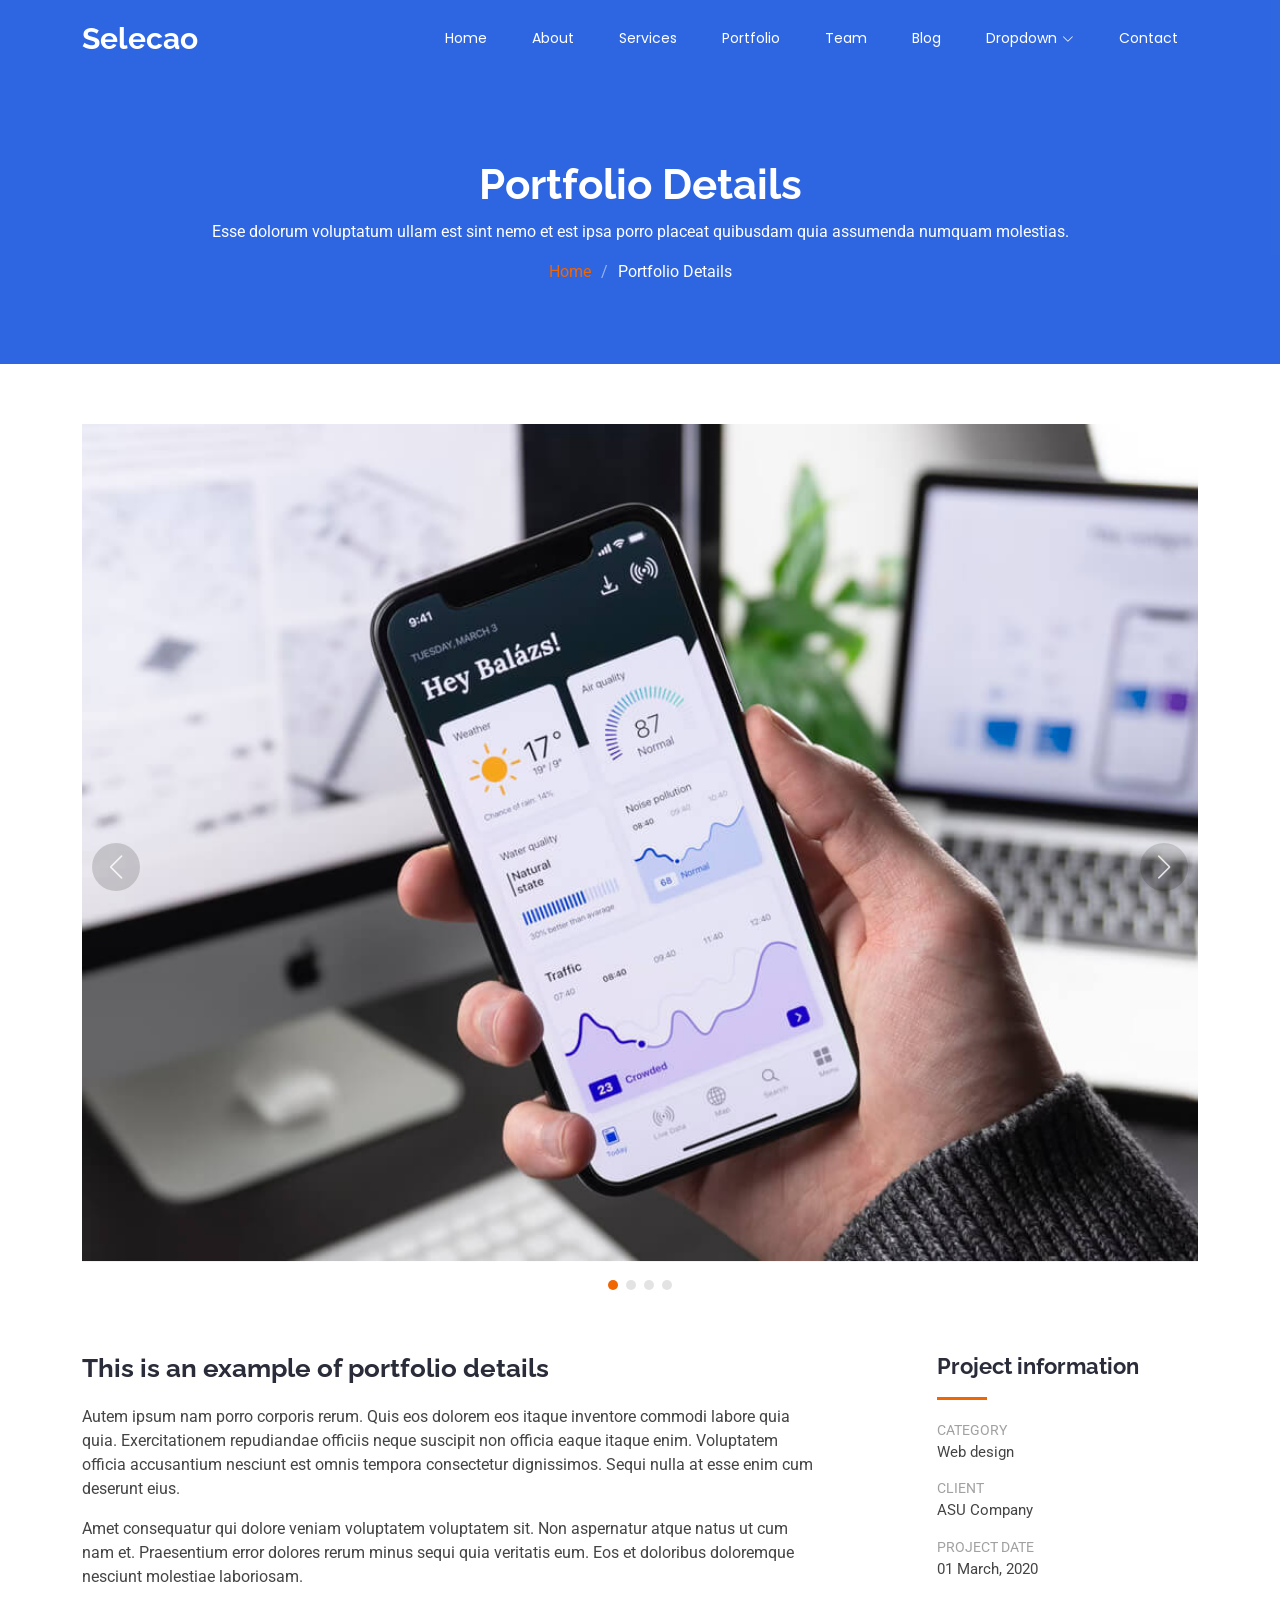
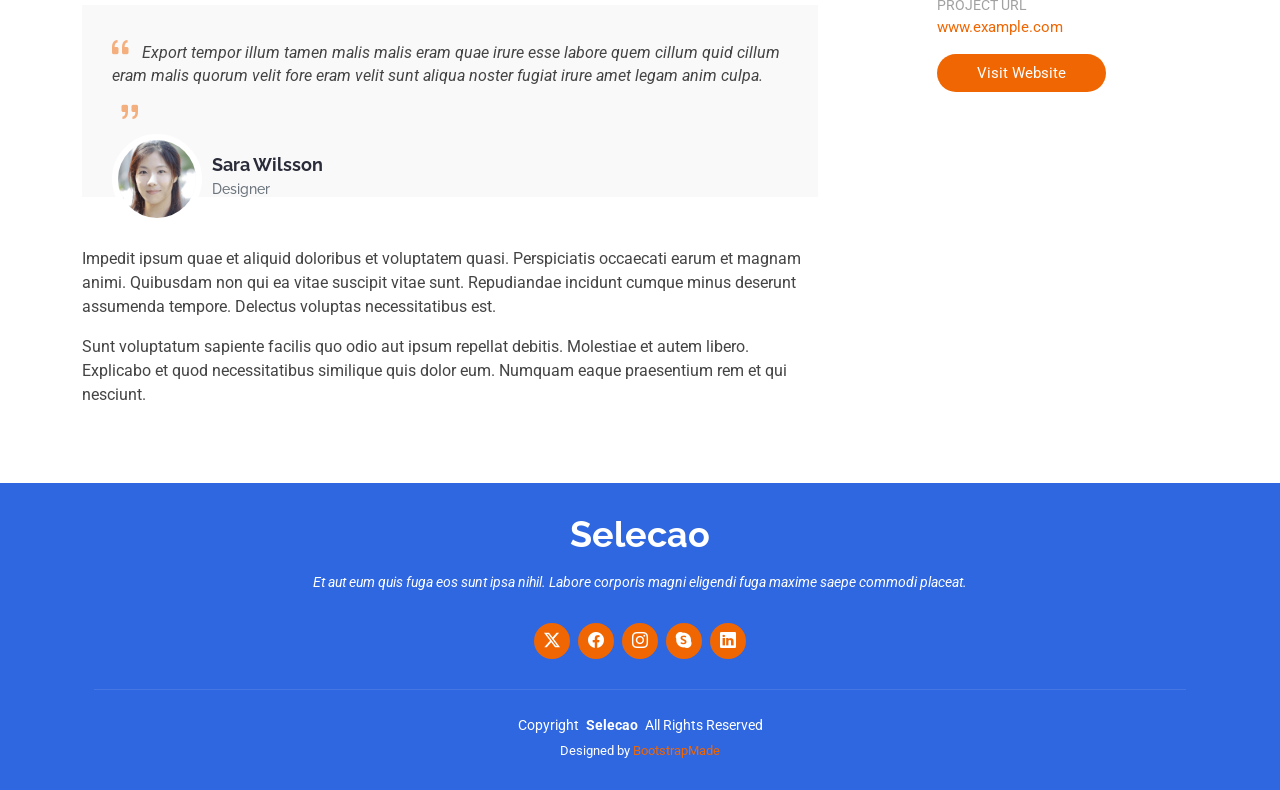
<file: portfolio-details.html>
<!DOCTYPE html>
<html lang="en">

<head>
  <meta charset="utf-8">
  <meta content="width=device-width, initial-scale=1.0" name="viewport">
  <title>Portfolio Details - Selecao Bootstrap Template</title>
  <meta name="description" content="">
  <meta name="keywords" content="">

  <!-- Favicons -->
  <link href="assets/img/favicon.png" rel="icon">
  <link href="assets/img/apple-touch-icon.png" rel="apple-touch-icon">

  <!-- Fonts -->
  <link href="https://fonts.googleapis.com" rel="preconnect">
  <link href="https://fonts.gstatic.com" rel="preconnect" crossorigin>
  <link href="https://fonts.googleapis.com/css2?family=Roboto:ital,wght@0,100;0,300;0,400;0,500;0,700;0,900;1,100;1,300;1,400;1,500;1,700;1,900&family=Poppins:ital,wght@0,100;0,200;0,300;0,400;0,500;0,600;0,700;0,800;0,900;1,100;1,200;1,300;1,400;1,500;1,600;1,700;1,800;1,900&family=Raleway:ital,wght@0,100;0,200;0,300;0,400;0,500;0,600;0,700;0,800;0,900;1,100;1,200;1,300;1,400;1,500;1,600;1,700;1,800;1,900&display=swap" rel="stylesheet">

  <!-- Vendor CSS Files -->
  <link href="assets/vendor/bootstrap/css/bootstrap.min.css" rel="stylesheet">
  <link href="assets/vendor/bootstrap-icons/bootstrap-icons.css" rel="stylesheet">
  <link href="assets/vendor/aos/aos.css" rel="stylesheet">
  <link href="assets/vendor/animate.css/animate.min.css" rel="stylesheet">
  <link href="assets/vendor/glightbox/css/glightbox.min.css" rel="stylesheet">
  <link href="assets/vendor/swiper/swiper-bundle.min.css" rel="stylesheet">

  <!-- Main CSS File -->
  <link href="assets/css/main.css" rel="stylesheet">

  <!-- =======================================================
  * Template Name: Selecao
  * Template URL: https://bootstrapmade.com/selecao-bootstrap-template/
  * Updated: Aug 07 2024 with Bootstrap v5.3.3
  * Author: BootstrapMade.com
  * License: https://bootstrapmade.com/license/
  ======================================================== -->
</head>

<body class="portfolio-details-page">

  <header id="header" class="header d-flex align-items-center fixed-top">
    <div class="container-fluid container-xl position-relative d-flex align-items-center justify-content-between">

      <a href="index.html" class="logo d-flex align-items-center">
        <!-- Uncomment the line below if you also wish to use an image logo -->
        <!-- <img src="assets/img/logo.png" alt=""> -->
        <h1 class="sitename">Selecao</h1>
      </a>

      <nav id="navmenu" class="navmenu">
        <ul>
          <li><a href="#hero">Home</a></li>
          <li><a href="#about">About</a></li>
          <li><a href="#services">Services</a></li>
          <li><a href="#portfolio">Portfolio</a></li>
          <li><a href="#team">Team</a></li>
          <li><a href="blog.html">Blog</a></li>
          <li class="dropdown"><a href="#"><span>Dropdown</span> <i class="bi bi-chevron-down toggle-dropdown"></i></a>
            <ul>
              <li><a href="#">Dropdown 1</a></li>
              <li class="dropdown"><a href="#"><span>Deep Dropdown</span> <i class="bi bi-chevron-down toggle-dropdown"></i></a>
                <ul>
                  <li><a href="#">Deep Dropdown 1</a></li>
                  <li><a href="#">Deep Dropdown 2</a></li>
                  <li><a href="#">Deep Dropdown 3</a></li>
                  <li><a href="#">Deep Dropdown 4</a></li>
                  <li><a href="#">Deep Dropdown 5</a></li>
                </ul>
              </li>
              <li><a href="#">Dropdown 2</a></li>
              <li><a href="#">Dropdown 3</a></li>
              <li><a href="#">Dropdown 4</a></li>
            </ul>
          </li>
          <li><a href="#contact">Contact</a></li>
        </ul>
        <i class="mobile-nav-toggle d-xl-none bi bi-list"></i>
      </nav>

    </div>
  </header>

  <main class="main">

    <!-- Page Title -->
    <div class="page-title dark-background">
      <div class="container position-relative">
        <h1>Portfolio Details</h1>
        <p>Esse dolorum voluptatum ullam est sint nemo et est ipsa porro placeat quibusdam quia assumenda numquam molestias.</p>
        <nav class="breadcrumbs">
          <ol>
            <li><a href="index.html">Home</a></li>
            <li class="current">Portfolio Details</li>
          </ol>
        </nav>
      </div>
    </div><!-- End Page Title -->

    <!-- Portfolio Details Section -->
    <section id="portfolio-details" class="portfolio-details section">

      <div class="container" data-aos="fade-up">

        <div class="portfolio-details-slider swiper init-swiper">
          <script type="application/json" class="swiper-config">
            {
              "loop": true,
              "speed": 600,
              "autoplay": {
                "delay": 5000
              },
              "slidesPerView": "auto",
              "navigation": {
                "nextEl": ".swiper-button-next",
                "prevEl": ".swiper-button-prev"
              },
              "pagination": {
                "el": ".swiper-pagination",
                "type": "bullets",
                "clickable": true
              }
            }
          </script>
          <div class="swiper-wrapper align-items-center">

            <div class="swiper-slide">
              <img src="assets/img/portfolio/app-1.jpg" alt="">
            </div>

            <div class="swiper-slide">
              <img src="assets/img/portfolio/product-1.jpg" alt="">
            </div>

            <div class="swiper-slide">
              <img src="assets/img/portfolio/branding-1.jpg" alt="">
            </div>

            <div class="swiper-slide">
              <img src="assets/img/portfolio/books-1.jpg" alt="">
            </div>

          </div>
          <div class="swiper-button-prev"></div>
          <div class="swiper-button-next"></div>
          <div class="swiper-pagination"></div>
        </div>

        <div class="row justify-content-between gy-4 mt-4">

          <div class="col-lg-8" data-aos="fade-up">
            <div class="portfolio-description">
              <h2>This is an example of portfolio details</h2>
              <p>
                Autem ipsum nam porro corporis rerum. Quis eos dolorem eos itaque inventore commodi labore quia quia. Exercitationem repudiandae officiis neque suscipit non officia eaque itaque enim. Voluptatem officia accusantium nesciunt est omnis tempora consectetur dignissimos. Sequi nulla at esse enim cum deserunt eius.
              </p>
              <p>
                Amet consequatur qui dolore veniam voluptatem voluptatem sit. Non aspernatur atque natus ut cum nam et. Praesentium error dolores rerum minus sequi quia veritatis eum. Eos et doloribus doloremque nesciunt molestiae laboriosam.
              </p>

              <div class="testimonial-item">
                <p>
                  <i class="bi bi-quote quote-icon-left"></i>
                  <span>Export tempor illum tamen malis malis eram quae irure esse labore quem cillum quid cillum eram malis quorum velit fore eram velit sunt aliqua noster fugiat irure amet legam anim culpa.</span>
                  <i class="bi bi-quote quote-icon-right"></i>
                </p>
                <div>
                  <img src="assets/img/testimonials/testimonials-2.jpg" class="testimonial-img" alt="">
                  <h3>Sara Wilsson</h3>
                  <h4>Designer</h4>
                </div>
              </div>

              <p>
                Impedit ipsum quae et aliquid doloribus et voluptatem quasi. Perspiciatis occaecati earum et magnam animi. Quibusdam non qui ea vitae suscipit vitae sunt. Repudiandae incidunt cumque minus deserunt assumenda tempore. Delectus voluptas necessitatibus est.
              </p>

              <p>
                Sunt voluptatum sapiente facilis quo odio aut ipsum repellat debitis. Molestiae et autem libero. Explicabo et quod necessitatibus similique quis dolor eum. Numquam eaque praesentium rem et qui nesciunt.
              </p>

            </div>
          </div>

          <div class="col-lg-3" data-aos="fade-up" data-aos-delay="100">
            <div class="portfolio-info">
              <h3>Project information</h3>
              <ul>
                <li><strong>Category</strong> Web design</li>
                <li><strong>Client</strong> ASU Company</li>
                <li><strong>Project date</strong> 01 March, 2020</li>
                <li><strong>Project URL</strong> <a href="#">www.example.com</a></li>
                <li><a href="#" class="btn-visit align-self-start">Visit Website</a></li>
              </ul>
            </div>
          </div>

        </div>

      </div>

    </section><!-- /Portfolio Details Section -->

  </main>

  <footer id="footer" class="footer dark-background">
    <div class="container">
      <h3 class="sitename">Selecao</h3>
      <p>Et aut eum quis fuga eos sunt ipsa nihil. Labore corporis magni eligendi fuga maxime saepe commodi placeat.</p>
      <div class="social-links d-flex justify-content-center">
        <a href=""><i class="bi bi-twitter-x"></i></a>
        <a href=""><i class="bi bi-facebook"></i></a>
        <a href=""><i class="bi bi-instagram"></i></a>
        <a href=""><i class="bi bi-skype"></i></a>
        <a href=""><i class="bi bi-linkedin"></i></a>
      </div>
      <div class="container">
        <div class="copyright">
          <span>Copyright</span> <strong class="px-1 sitename">Selecao</strong> <span>All Rights Reserved</span>
        </div>
        <div class="credits">
          <!-- All the links in the footer should remain intact. -->
          <!-- You can delete the links only if you've purchased the pro version. -->
          <!-- Licensing information: https://bootstrapmade.com/license/ -->
          <!-- Purchase the pro version with working PHP/AJAX contact form: [buy-url] -->
          Designed by <a href="https://bootstrapmade.com/">BootstrapMade</a>
        </div>
      </div>
    </div>
  </footer>

  <!-- Scroll Top -->
  <a href="#" id="scroll-top" class="scroll-top d-flex align-items-center justify-content-center"><i class="bi bi-arrow-up-short"></i></a>

  <!-- Preloader -->
  <div id="preloader"></div>

  <!-- Vendor JS Files -->
  <script src="assets/vendor/bootstrap/js/bootstrap.bundle.min.js"></script>
  <script src="assets/vendor/php-email-form/validate.js"></script>
  <script src="assets/vendor/aos/aos.js"></script>
  <script src="assets/vendor/glightbox/js/glightbox.min.js"></script>
  <script src="assets/vendor/imagesloaded/imagesloaded.pkgd.min.js"></script>
  <script src="assets/vendor/isotope-layout/isotope.pkgd.min.js"></script>
  <script src="assets/vendor/swiper/swiper-bundle.min.js"></script>

  <!-- Main JS File -->
  <script src="assets/js/main.js"></script>

</body>

</html>
</file>
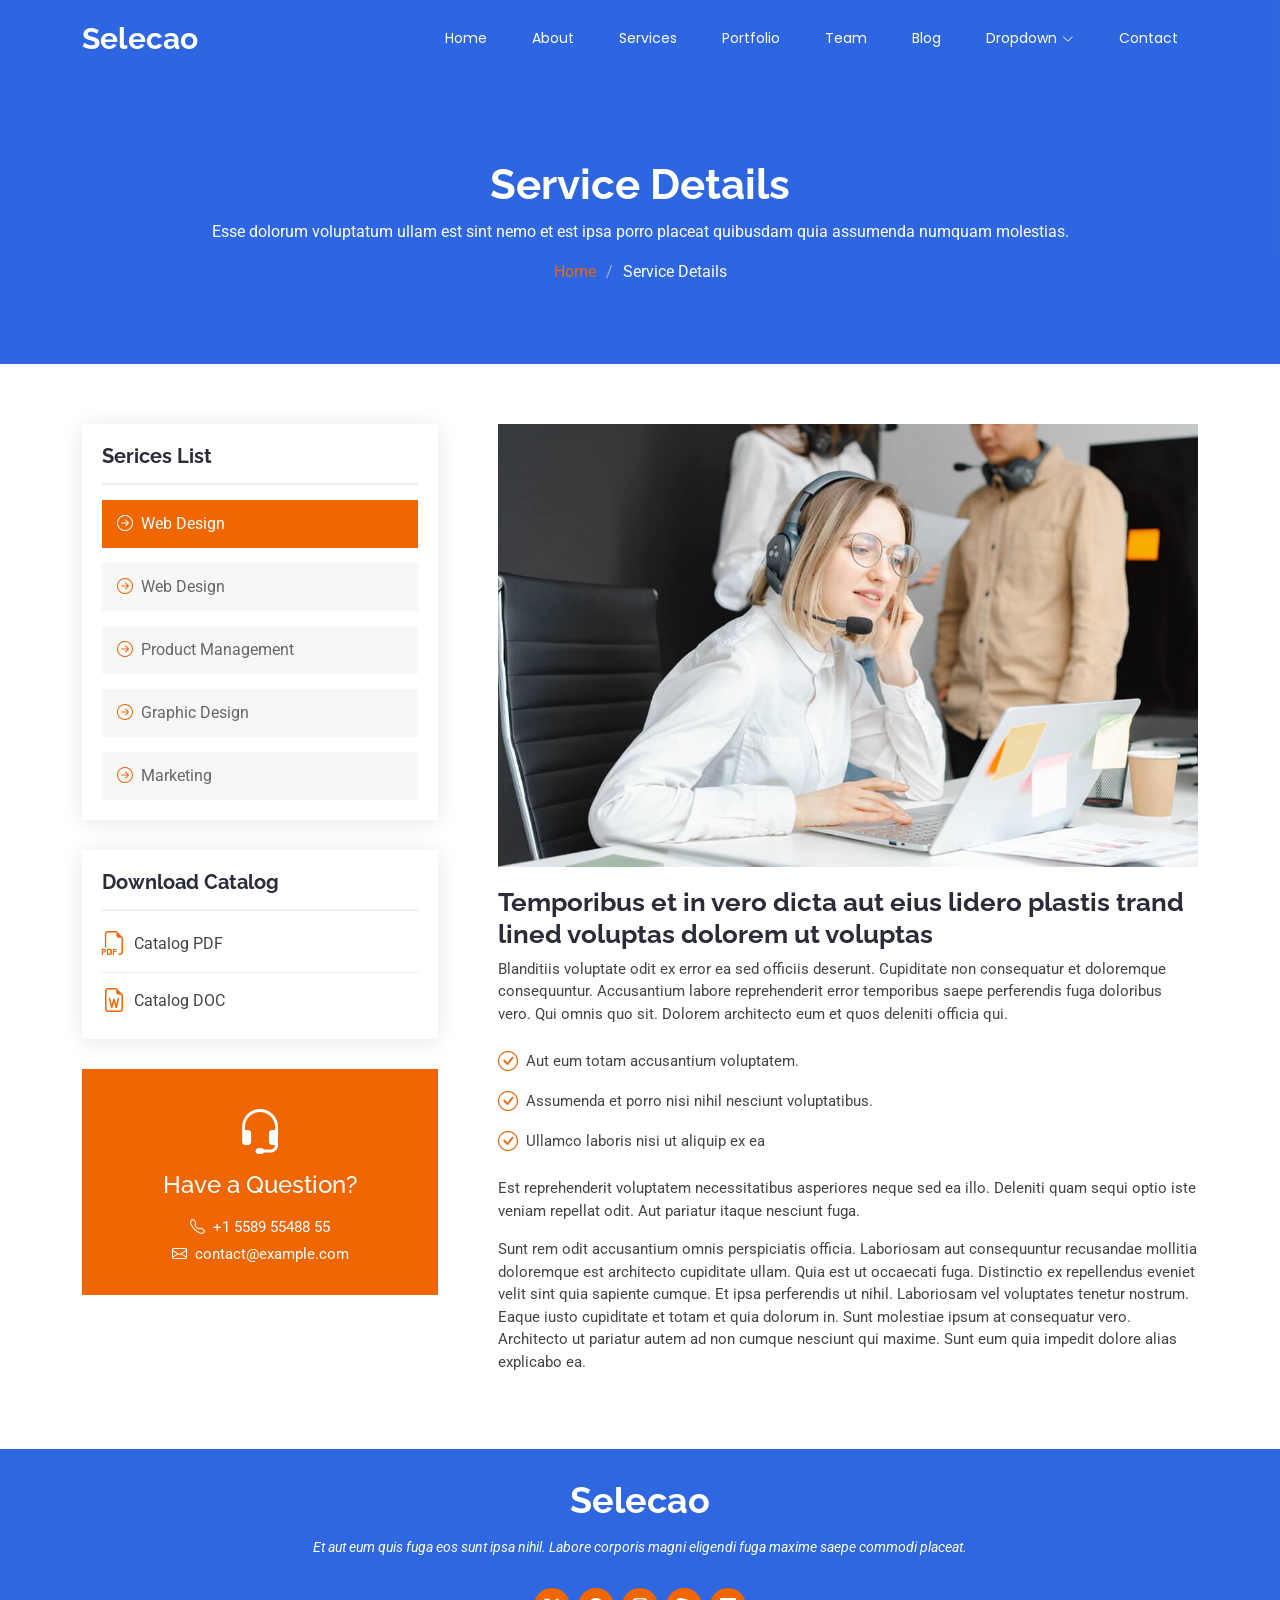
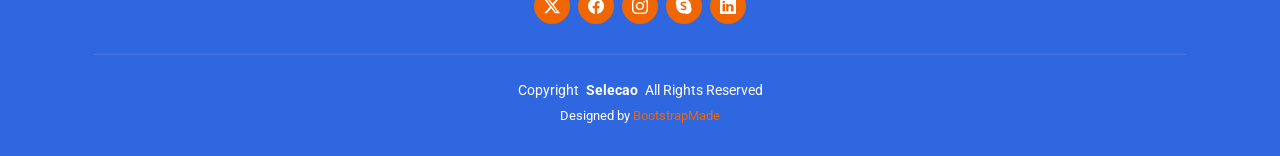
<file: service-details.html>
<!DOCTYPE html>
<html lang="en">

<head>
  <meta charset="utf-8">
  <meta content="width=device-width, initial-scale=1.0" name="viewport">
  <title>Service Details - Selecao Bootstrap Template</title>
  <meta name="description" content="">
  <meta name="keywords" content="">

  <!-- Favicons -->
  <link href="assets/img/favicon.png" rel="icon">
  <link href="assets/img/apple-touch-icon.png" rel="apple-touch-icon">

  <!-- Fonts -->
  <link href="https://fonts.googleapis.com" rel="preconnect">
  <link href="https://fonts.gstatic.com" rel="preconnect" crossorigin>
  <link href="https://fonts.googleapis.com/css2?family=Roboto:ital,wght@0,100;0,300;0,400;0,500;0,700;0,900;1,100;1,300;1,400;1,500;1,700;1,900&family=Poppins:ital,wght@0,100;0,200;0,300;0,400;0,500;0,600;0,700;0,800;0,900;1,100;1,200;1,300;1,400;1,500;1,600;1,700;1,800;1,900&family=Raleway:ital,wght@0,100;0,200;0,300;0,400;0,500;0,600;0,700;0,800;0,900;1,100;1,200;1,300;1,400;1,500;1,600;1,700;1,800;1,900&display=swap" rel="stylesheet">

  <!-- Vendor CSS Files -->
  <link href="assets/vendor/bootstrap/css/bootstrap.min.css" rel="stylesheet">
  <link href="assets/vendor/bootstrap-icons/bootstrap-icons.css" rel="stylesheet">
  <link href="assets/vendor/aos/aos.css" rel="stylesheet">
  <link href="assets/vendor/animate.css/animate.min.css" rel="stylesheet">
  <link href="assets/vendor/glightbox/css/glightbox.min.css" rel="stylesheet">
  <link href="assets/vendor/swiper/swiper-bundle.min.css" rel="stylesheet">

  <!-- Main CSS File -->
  <link href="assets/css/main.css" rel="stylesheet">

</head>

<body class="service-details-page">

  <header id="header" class="header d-flex align-items-center fixed-top">
    <div class="container-fluid container-xl position-relative d-flex align-items-center justify-content-between">

      <a href="index.html" class="logo d-flex align-items-center">
        <!-- Uncomment the line below if you also wish to use an image logo -->
        <!-- <img src="assets/img/logo.png" alt=""> -->
        <h1 class="sitename">Selecao</h1>
      </a>

      <nav id="navmenu" class="navmenu">
        <ul>
          <li><a href="#hero">Home</a></li>
          <li><a href="#about">About</a></li>
          <li><a href="#services">Services</a></li>
          <li><a href="#portfolio">Portfolio</a></li>
          <li><a href="#team">Team</a></li>
          <li><a href="blog.html">Blog</a></li>
          <li class="dropdown"><a href="#"><span>Dropdown</span> <i class="bi bi-chevron-down toggle-dropdown"></i></a>
            <ul>
              <li><a href="#">Dropdown 1</a></li>
              <li class="dropdown"><a href="#"><span>Deep Dropdown</span> <i class="bi bi-chevron-down toggle-dropdown"></i></a>
                <ul>
                  <li><a href="#">Deep Dropdown 1</a></li>
                  <li><a href="#">Deep Dropdown 2</a></li>
                  <li><a href="#">Deep Dropdown 3</a></li>
                  <li><a href="#">Deep Dropdown 4</a></li>
                  <li><a href="#">Deep Dropdown 5</a></li>
                </ul>
              </li>
              <li><a href="#">Dropdown 2</a></li>
              <li><a href="#">Dropdown 3</a></li>
              <li><a href="#">Dropdown 4</a></li>
            </ul>
          </li>
          <li><a href="#contact">Contact</a></li>
        </ul>
        <i class="mobile-nav-toggle d-xl-none bi bi-list"></i>
      </nav>

    </div>
  </header>

  <main class="main">

    <!-- Page Title -->
    <div class="page-title dark-background">
      <div class="container position-relative">
        <h1>Service Details</h1>
        <p>Esse dolorum voluptatum ullam est sint nemo et est ipsa porro placeat quibusdam quia assumenda numquam molestias.</p>
        <nav class="breadcrumbs">
          <ol>
            <li><a href="index.html">Home</a></li>
            <li class="current">Service Details</li>
          </ol>
        </nav>
      </div>
    </div><!-- End Page Title -->

    <!-- Service Details Section -->
    <section id="service-details" class="service-details section">

      <div class="container">

        <div class="row gy-5">

          <div class="col-lg-4" data-aos="fade-up" data-aos-delay="100">

            <div class="service-box">
              <h4>Serices List</h4>
              <div class="services-list">
                <a href="#" class="active"><i class="bi bi-arrow-right-circle"></i><span>Web Design</span></a>
                <a href="#"><i class="bi bi-arrow-right-circle"></i><span>Web Design</span></a>
                <a href="#"><i class="bi bi-arrow-right-circle"></i><span>Product Management</span></a>
                <a href="#"><i class="bi bi-arrow-right-circle"></i><span>Graphic Design</span></a>
                <a href="#"><i class="bi bi-arrow-right-circle"></i><span>Marketing</span></a>
              </div>
            </div><!-- End Services List -->

            <div class="service-box">
              <h4>Download Catalog</h4>
              <div class="download-catalog">
                <a href="#"><i class="bi bi-filetype-pdf"></i><span>Catalog PDF</span></a>
                <a href="#"><i class="bi bi-file-earmark-word"></i><span>Catalog DOC</span></a>
              </div>
            </div><!-- End Services List -->

            <div class="help-box d-flex flex-column justify-content-center align-items-center">
              <i class="bi bi-headset help-icon"></i>
              <h4>Have a Question?</h4>
              <p class="d-flex align-items-center mt-2 mb-0"><i class="bi bi-telephone me-2"></i> <span>+1 5589 55488 55</span></p>
              <p class="d-flex align-items-center mt-1 mb-0"><i class="bi bi-envelope me-2"></i> <a href="mailto:contact@example.com">contact@example.com</a></p>
            </div>

          </div>

          <div class="col-lg-8 ps-lg-5" data-aos="fade-up" data-aos-delay="200">
            <img src="assets/img/services.jpg" alt="" class="img-fluid services-img">
            <h3>Temporibus et in vero dicta aut eius lidero plastis trand lined voluptas dolorem ut voluptas</h3>
            <p>
              Blanditiis voluptate odit ex error ea sed officiis deserunt. Cupiditate non consequatur et doloremque consequuntur. Accusantium labore reprehenderit error temporibus saepe perferendis fuga doloribus vero. Qui omnis quo sit. Dolorem architecto eum et quos deleniti officia qui.
            </p>
            <ul>
              <li><i class="bi bi-check-circle"></i> <span>Aut eum totam accusantium voluptatem.</span></li>
              <li><i class="bi bi-check-circle"></i> <span>Assumenda et porro nisi nihil nesciunt voluptatibus.</span></li>
              <li><i class="bi bi-check-circle"></i> <span>Ullamco laboris nisi ut aliquip ex ea</span></li>
            </ul>
            <p>
              Est reprehenderit voluptatem necessitatibus asperiores neque sed ea illo. Deleniti quam sequi optio iste veniam repellat odit. Aut pariatur itaque nesciunt fuga.
            </p>
            <p>
              Sunt rem odit accusantium omnis perspiciatis officia. Laboriosam aut consequuntur recusandae mollitia doloremque est architecto cupiditate ullam. Quia est ut occaecati fuga. Distinctio ex repellendus eveniet velit sint quia sapiente cumque. Et ipsa perferendis ut nihil. Laboriosam vel voluptates tenetur nostrum. Eaque iusto cupiditate et totam et quia dolorum in. Sunt molestiae ipsum at consequatur vero. Architecto ut pariatur autem ad non cumque nesciunt qui maxime. Sunt eum quia impedit dolore alias explicabo ea.
            </p>
          </div>

        </div>

      </div>

    </section><!-- /Service Details Section -->

  </main>

  <footer id="footer" class="footer dark-background">
    <div class="container">
      <h3 class="sitename">Selecao</h3>
      <p>Et aut eum quis fuga eos sunt ipsa nihil. Labore corporis magni eligendi fuga maxime saepe commodi placeat.</p>
      <div class="social-links d-flex justify-content-center">
        <a href=""><i class="bi bi-twitter-x"></i></a>
        <a href=""><i class="bi bi-facebook"></i></a>
        <a href=""><i class="bi bi-instagram"></i></a>
        <a href=""><i class="bi bi-skype"></i></a>
        <a href=""><i class="bi bi-linkedin"></i></a>
      </div>
      <div class="container">
        <div class="copyright">
          <span>Copyright</span> <strong class="px-1 sitename">Selecao</strong> <span>All Rights Reserved</span>
        </div>
        <div class="credits">
          <!-- All the links in the footer should remain intact. -->
          <!-- You can delete the links only if you've purchased the pro version. -->
          <!-- Licensing information: https://bootstrapmade.com/license/ -->
          <!-- Purchase the pro version with working PHP/AJAX contact form: [buy-url] -->
          Designed by <a href="https://bootstrapmade.com/">BootstrapMade</a>
        </div>
      </div>
    </div>
  </footer>

  <!-- Scroll Top -->
  <a href="#" id="scroll-top" class="scroll-top d-flex align-items-center justify-content-center"><i class="bi bi-arrow-up-short"></i></a>

  <!-- Preloader -->
  <div id="preloader"></div>

  <!-- Vendor JS Files -->
  <script src="assets/vendor/bootstrap/js/bootstrap.bundle.min.js"></script>
  <script src="assets/vendor/php-email-form/validate.js"></script>
  <script src="assets/vendor/aos/aos.js"></script>
  <script src="assets/vendor/glightbox/js/glightbox.min.js"></script>
  <script src="assets/vendor/imagesloaded/imagesloaded.pkgd.min.js"></script>
  <script src="assets/vendor/isotope-layout/isotope.pkgd.min.js"></script>
  <script src="assets/vendor/swiper/swiper-bundle.min.js"></script>

  <!-- Main JS File -->
  <script src="assets/js/main.js"></script>

</body>

</html>
</file>
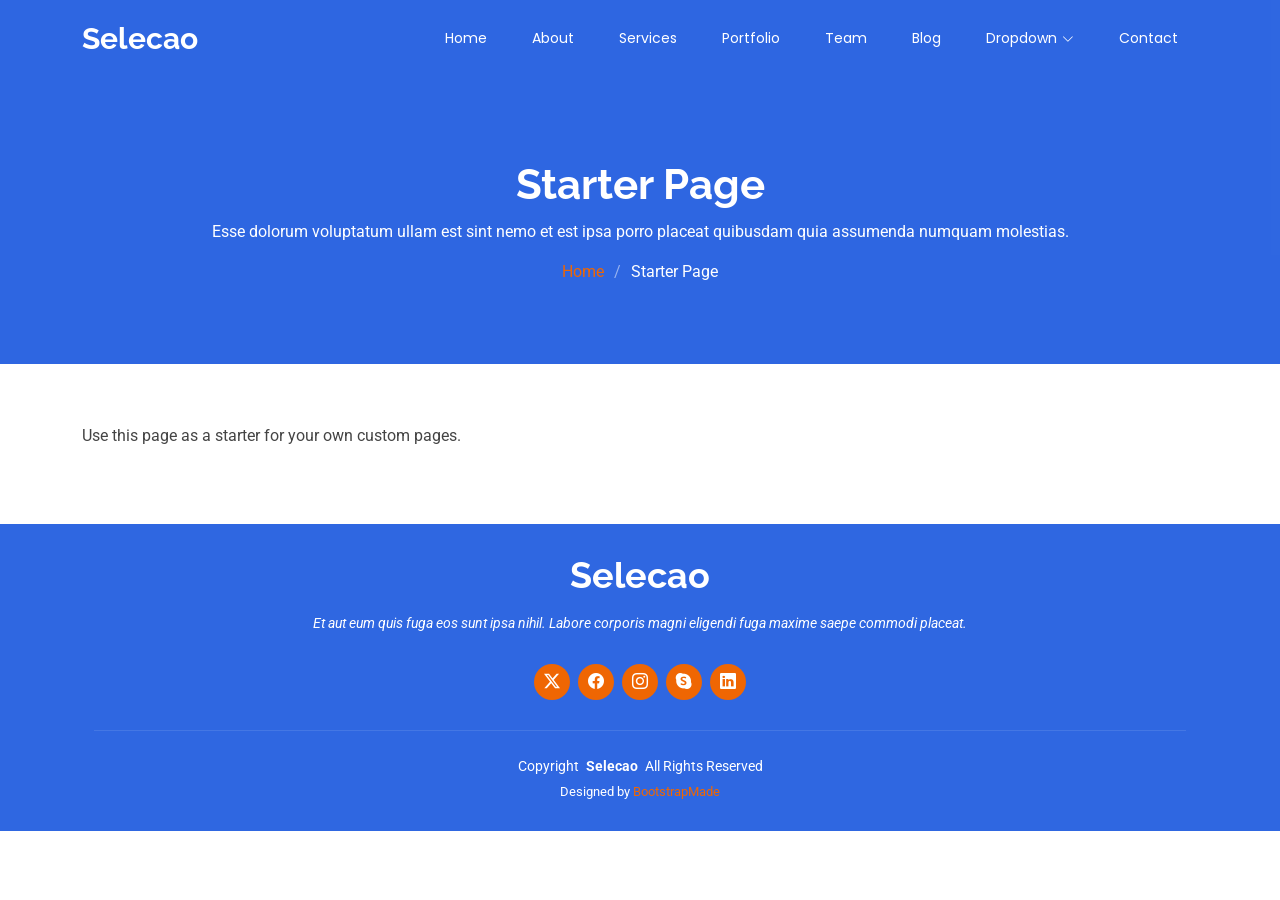
<file: starter-page.html>
<!DOCTYPE html>
<html lang="en">

<head>
  <meta charset="utf-8">
  <meta content="width=device-width, initial-scale=1.0" name="viewport">
  <title>Starter Page - Selecao Bootstrap Template</title>
  <meta name="description" content="">
  <meta name="keywords" content="">

  <!-- Favicons -->
  <link href="assets/img/favicon.png" rel="icon">
  <link href="assets/img/apple-touch-icon.png" rel="apple-touch-icon">

  <!-- Fonts -->
  <link href="https://fonts.googleapis.com" rel="preconnect">
  <link href="https://fonts.gstatic.com" rel="preconnect" crossorigin>
  <link href="https://fonts.googleapis.com/css2?family=Roboto:ital,wght@0,100;0,300;0,400;0,500;0,700;0,900;1,100;1,300;1,400;1,500;1,700;1,900&family=Poppins:ital,wght@0,100;0,200;0,300;0,400;0,500;0,600;0,700;0,800;0,900;1,100;1,200;1,300;1,400;1,500;1,600;1,700;1,800;1,900&family=Raleway:ital,wght@0,100;0,200;0,300;0,400;0,500;0,600;0,700;0,800;0,900;1,100;1,200;1,300;1,400;1,500;1,600;1,700;1,800;1,900&display=swap" rel="stylesheet">

  <!-- Vendor CSS Files -->
  <link href="assets/vendor/bootstrap/css/bootstrap.min.css" rel="stylesheet">
  <link href="assets/vendor/bootstrap-icons/bootstrap-icons.css" rel="stylesheet">
  <link href="assets/vendor/aos/aos.css" rel="stylesheet">
  <link href="assets/vendor/animate.css/animate.min.css" rel="stylesheet">
  <link href="assets/vendor/glightbox/css/glightbox.min.css" rel="stylesheet">
  <link href="assets/vendor/swiper/swiper-bundle.min.css" rel="stylesheet">

  <!-- Main CSS File -->
  <link href="assets/css/main.css" rel="stylesheet">

  <!-- =======================================================
  * Template Name: Selecao
  * Template URL: https://bootstrapmade.com/selecao-bootstrap-template/
  * Updated: Aug 07 2024 with Bootstrap v5.3.3
  * Author: BootstrapMade.com
  * License: https://bootstrapmade.com/license/
  ======================================================== -->
</head>

<body class="starter-page-page">

  <header id="header" class="header d-flex align-items-center fixed-top">
    <div class="container-fluid container-xl position-relative d-flex align-items-center justify-content-between">

      <a href="index.html" class="logo d-flex align-items-center">
        <!-- Uncomment the line below if you also wish to use an image logo -->
        <!-- <img src="assets/img/logo.png" alt=""> -->
        <h1 class="sitename">Selecao</h1>
      </a>

      <nav id="navmenu" class="navmenu">
        <ul>
          <li><a href="#hero">Home</a></li>
          <li><a href="#about">About</a></li>
          <li><a href="#services">Services</a></li>
          <li><a href="#portfolio">Portfolio</a></li>
          <li><a href="#team">Team</a></li>
          <li><a href="blog.html">Blog</a></li>
          <li class="dropdown"><a href="#"><span>Dropdown</span> <i class="bi bi-chevron-down toggle-dropdown"></i></a>
            <ul>
              <li><a href="#">Dropdown 1</a></li>
              <li class="dropdown"><a href="#"><span>Deep Dropdown</span> <i class="bi bi-chevron-down toggle-dropdown"></i></a>
                <ul>
                  <li><a href="#">Deep Dropdown 1</a></li>
                  <li><a href="#">Deep Dropdown 2</a></li>
                  <li><a href="#">Deep Dropdown 3</a></li>
                  <li><a href="#">Deep Dropdown 4</a></li>
                  <li><a href="#">Deep Dropdown 5</a></li>
                </ul>
              </li>
              <li><a href="#">Dropdown 2</a></li>
              <li><a href="#">Dropdown 3</a></li>
              <li><a href="#">Dropdown 4</a></li>
            </ul>
          </li>
          <li><a href="#contact">Contact</a></li>
        </ul>
        <i class="mobile-nav-toggle d-xl-none bi bi-list"></i>
      </nav>

    </div>
  </header>

  <main class="main">

    <!-- Page Title -->
    <div class="page-title dark-background">
      <div class="container position-relative">
        <h1>Starter Page</h1>
        <p>Esse dolorum voluptatum ullam est sint nemo et est ipsa porro placeat quibusdam quia assumenda numquam molestias.</p>
        <nav class="breadcrumbs">
          <ol>
            <li><a href="index.html">Home</a></li>
            <li class="current">Starter Page</li>
          </ol>
        </nav>
      </div>
    </div><!-- End Page Title -->

    <!-- Starter Section Section -->
    <section id="starter-section" class="starter-section section">

      <div class="container" data-aos="fade-up">
        <p>Use this page as a starter for your own custom pages.</p>
      </div>

    </section><!-- /Starter Section Section -->

  </main>

  <footer id="footer" class="footer dark-background">
    <div class="container">
      <h3 class="sitename">Selecao</h3>
      <p>Et aut eum quis fuga eos sunt ipsa nihil. Labore corporis magni eligendi fuga maxime saepe commodi placeat.</p>
      <div class="social-links d-flex justify-content-center">
        <a href=""><i class="bi bi-twitter-x"></i></a>
        <a href=""><i class="bi bi-facebook"></i></a>
        <a href=""><i class="bi bi-instagram"></i></a>
        <a href=""><i class="bi bi-skype"></i></a>
        <a href=""><i class="bi bi-linkedin"></i></a>
      </div>
      <div class="container">
        <div class="copyright">
          <span>Copyright</span> <strong class="px-1 sitename">Selecao</strong> <span>All Rights Reserved</span>
        </div>
        <div class="credits">
          <!-- All the links in the footer should remain intact. -->
          <!-- You can delete the links only if you've purchased the pro version. -->
          <!-- Licensing information: https://bootstrapmade.com/license/ -->
          <!-- Purchase the pro version with working PHP/AJAX contact form: [buy-url] -->
          Designed by <a href="https://bootstrapmade.com/">BootstrapMade</a>
        </div>
      </div>
    </div>
  </footer>

  <!-- Scroll Top -->
  <a href="#" id="scroll-top" class="scroll-top d-flex align-items-center justify-content-center"><i class="bi bi-arrow-up-short"></i></a>

  <!-- Preloader -->
  <div id="preloader"></div>

  <!-- Vendor JS Files -->
  <script src="assets/vendor/bootstrap/js/bootstrap.bundle.min.js"></script>
  <script src="assets/vendor/php-email-form/validate.js"></script>
  <script src="assets/vendor/aos/aos.js"></script>
  <script src="assets/vendor/glightbox/js/glightbox.min.js"></script>
  <script src="assets/vendor/imagesloaded/imagesloaded.pkgd.min.js"></script>
  <script src="assets/vendor/isotope-layout/isotope.pkgd.min.js"></script>
  <script src="assets/vendor/swiper/swiper-bundle.min.js"></script>

  <!-- Main JS File -->
  <script src="assets/js/main.js"></script>

</body>

</html>
</file>
<file: assets/css/main.css>
/**
* Template Name: Selecao
* Template URL: https://bootstrapmade.com/selecao-bootstrap-template/
* Updated: Aug 07 2024 with Bootstrap v5.3.3
* Author: BootstrapMade.com
* License: https://bootstrapmade.com/license/
*/

/*--------------------------------------------------------------
# Font & Color Variables
# Help: https://bootstrapmade.com/color-system/
--------------------------------------------------------------*/
/* Fonts */
:root {
  --default-font: "Roboto",  system-ui, -apple-system, "Segoe UI", Roboto, "Helvetica Neue", Arial, "Noto Sans", "Liberation Sans", sans-serif, "Apple Color Emoji", "Segoe UI Emoji", "Segoe UI Symbol", "Noto Color Emoji";
  --heading-font: "Raleway",  sans-serif;
  --nav-font: "Poppins",  sans-serif;
}

/* Global Colors - The following color variables are used throughout the website. Updating them here will change the color scheme of the entire website */
:root { 
  --background-color: #ffffff; /* Background color for the entire website, including individual sections */
  --default-color: #444444; /* Default color used for the majority of the text content across the entire website */
  --heading-color: #2a2c39; /* Color for headings, subheadings and title throughout the website */
  --accent-color: #ef6603; /* Accent color that represents your brand on the website. It's used for buttons, links, and other elements that need to stand out */
  --surface-color: #ffffff; /* The surface color is used as a background of boxed elements within sections, such as cards, icon boxes, or other elements that require a visual separation from the global background. */
  --contrast-color: #ffffff; /* Contrast color for text, ensuring readability against backgrounds of accent, heading, or default colors. */
}

/* Nav Menu Colors - The following color variables are used specifically for the navigation menu. They are separate from the global colors to allow for more customization options */
:root {
  --nav-color: #ffffff;  /* The default color of the main navmenu links */
  --nav-hover-color: #ef6603; /* Applied to main navmenu links when they are hovered over or active */
  --nav-mobile-background-color: #ffffff; /* Used as the background color for mobile navigation menu */
  --nav-dropdown-background-color: #ffffff; /* Used as the background color for dropdown items that appear when hovering over primary navigation items */
  --nav-dropdown-color: #060606; /* Used for navigation links of the dropdown items in the navigation menu. */
  --nav-dropdown-hover-color: #ef6603; /* Similar to --nav-hover-color, this color is applied to dropdown navigation links when they are hovered over. */
}

/* Color Presets - These classes override global colors when applied to any section or element, providing reuse of the sam color scheme. */

.light-background {
  --background-color: #f9f9f9;
  --surface-color: #ffffff;
}

.dark-background {
  --background-color: #2f67e1;
  --default-color: #ffffff;
  --heading-color: #ffffff;
  --surface-color: #404356;
  --contrast-color: #ffffff;
}

/* Smooth scroll */
:root {
  scroll-behavior: smooth;
}

/*--------------------------------------------------------------
# General Styling & Shared Classes
--------------------------------------------------------------*/
body {
  color: var(--default-color);
  background-color: var(--background-color);
  font-family: var(--default-font);
}

a {
  color: var(--accent-color);
  text-decoration: none;
  transition: 0.3s;
}

a:hover {
  color: color-mix(in srgb, var(--accent-color), transparent 25%);
  text-decoration: none;
}

h1,
h2,
h3,
h4,
h5,
h6 {
  color: var(--heading-color);
  font-family: var(--heading-font);
}

/* PHP Email Form Messages
------------------------------*/
.php-email-form .error-message {
  display: none;
  background: #df1529;
  color: #ffffff;
  text-align: left;
  padding: 15px;
  margin-bottom: 24px;
  font-weight: 600;
}

.php-email-form .sent-message {
  display: none;
  color: #ffffff;
  background: #059652;
  text-align: center;
  padding: 15px;
  margin-bottom: 24px;
  font-weight: 600;
}

.php-email-form .loading {
  display: none;
  background: var(--surface-color);
  text-align: center;
  padding: 15px;
  margin-bottom: 24px;
}

.php-email-form .loading:before {
  content: "";
  display: inline-block;
  border-radius: 50%;
  width: 24px;
  height: 24px;
  margin: 0 10px -6px 0;
  border: 3px solid var(--accent-color);
  border-top-color: var(--surface-color);
  animation: php-email-form-loading 1s linear infinite;
}

@keyframes php-email-form-loading {
  0% {
    transform: rotate(0deg);
  }

  100% {
    transform: rotate(360deg);
  }
}

/*--------------------------------------------------------------
# Global Header
--------------------------------------------------------------*/
.header {
  --background-color: rgba(255, 255, 255, 0);
  --heading-color: #ffffff;
  color: var(--default-color);
  background-color: var(--background-color);
  padding: 20px 0;
  transition: all 0.5s;
  z-index: 997;
}

.header .logo {
  line-height: 1;
}

.header .logo img {
  max-height: 32px;
  margin-right: 8px;
}

.header .logo h1 {
  font-size: 30px;
  margin: 0;
  font-weight: 700;
  color: var(--heading-color);
}

.scrolled .header {
  box-shadow: 0px 0 18px rgba(0, 0, 0, 0.1);
}

/* Global Header on Scroll
------------------------------*/
.scrolled .header {
  --background-color: rgba(42, 44, 57, 0.9);
}

/*--------------------------------------------------------------
# Navigation Menu
--------------------------------------------------------------*/
/* Navmenu - Desktop */
@media (min-width: 1200px) {
  .navmenu {
    padding: 0;
  }

  .navmenu ul {
    margin: 0;
    padding: 0;
    display: flex;
    list-style: none;
    align-items: center;
  }

  .navmenu li {
    position: relative;
    margin-left: 5px;
  }

  .navmenu a,
  .navmenu a:focus {
    color: var(--nav-color);
    padding: 8px 20px;
    font-size: 14px;
    font-family: var(--nav-font);
    font-weight: 400;
    display: flex;
    align-items: center;
    justify-content: space-between;
    white-space: nowrap;
    transition: 0.3s;
    border-radius: 50px;
  }

  .navmenu a i,
  .navmenu a:focus i {
    font-size: 12px;
    line-height: 0;
    margin-left: 5px;
    transition: 0.3s;
  }

  .navmenu li:hover>a,
  .navmenu .active,
  .navmenu .active:focus {
    background-color: var(--nav-hover-color);
  }

  .navmenu .dropdown ul {
    margin: 0;
    padding: 10px 0;
    background: var(--nav-dropdown-background-color);
    display: block;
    position: absolute;
    visibility: hidden;
    left: 0;
    top: 130%;
    opacity: 0;
    transition: 0.3s;
    border-radius: 15px;
    z-index: 99;
    box-shadow: 0px 0px 30px rgba(0, 0, 0, 0.1);
  }

  .navmenu .dropdown ul li {
    min-width: 200px;
    margin-left: 0;
  }

  .navmenu .dropdown ul a {
    padding: 10px 20px;
    font-size: 15px;
    text-transform: none;
    color: var(--nav-dropdown-color);
  }

  .navmenu .dropdown ul a i {
    font-size: 12px;
  }

  .navmenu .dropdown ul a:hover,
  .navmenu .dropdown ul .active:hover,
  .navmenu .dropdown ul li:hover>a {
    background-color: transparent;
    color: var(--nav-hover-color);
  }

  .navmenu .dropdown:hover>ul {
    opacity: 1;
    top: 105%;
    visibility: visible;
  }

  .navmenu .dropdown .dropdown ul {
    top: 0;
    left: -90%;
    visibility: hidden;
  }

  .navmenu .dropdown .dropdown:hover>ul {
    opacity: 1;
    top: 0;
    left: -100%;
    visibility: visible;
  }
}

/* Navmenu - Mobile */
@media (max-width: 1199px) {
  .mobile-nav-toggle {
    color: var(--nav-color);
    font-size: 28px;
    line-height: 0;
    margin-right: 10px;
    cursor: pointer;
    transition: color 0.3s;
  }

  .navmenu {
    padding: 0;
    z-index: 9997;
  }

  .navmenu ul {
    display: none;
    list-style: none;
    position: absolute;
    inset: 60px 20px 20px 20px;
    padding: 10px 0;
    margin: 0;
    border-radius: 6px;
    background-color: var(--nav-mobile-background-color);
    overflow-y: auto;
    transition: 0.3s;
    z-index: 9998;
    box-shadow: 0px 0px 30px rgba(0, 0, 0, 0.1);
  }

  .navmenu a,
  .navmenu a:focus {
    color: var(--nav-dropdown-color);
    padding: 10px 20px;
    font-family: var(--nav-font);
    font-size: 17px;
    font-weight: 500;
    display: flex;
    align-items: center;
    justify-content: space-between;
    white-space: nowrap;
    transition: 0.3s;
  }

  .navmenu a i,
  .navmenu a:focus i {
    font-size: 12px;
    line-height: 0;
    margin-left: 5px;
    width: 30px;
    height: 30px;
    display: flex;
    align-items: center;
    justify-content: center;
    border-radius: 50%;
    transition: 0.3s;
    background-color: color-mix(in srgb, var(--accent-color), transparent 90%);
  }

  .navmenu a i:hover,
  .navmenu a:focus i:hover {
    background-color: var(--accent-color);
    color: var(--contrast-color);
  }

  .navmenu a:hover,
  .navmenu .active,
  .navmenu .active:focus {
    color: var(--nav-dropdown-hover-color);
  }

  .navmenu .active i,
  .navmenu .active:focus i {
    background-color: var(--accent-color);
    color: var(--contrast-color);
    transform: rotate(180deg);
  }

  .navmenu .dropdown ul {
    position: static;
    display: none;
    z-index: 99;
    padding: 10px 0;
    margin: 10px 20px;
    background-color: var(--nav-dropdown-background-color);
    border: 1px solid color-mix(in srgb, var(--default-color), transparent 90%);
    box-shadow: none;
    transition: all 0.5s ease-in-out;
  }

  .navmenu .dropdown ul ul {
    background-color: rgba(33, 37, 41, 0.1);
  }

  .navmenu .dropdown>.dropdown-active {
    display: block;
    background-color: rgba(33, 37, 41, 0.03);
  }

  .mobile-nav-active {
    overflow: hidden;
  }

  .mobile-nav-active .mobile-nav-toggle {
    color: #fff;
    position: absolute;
    font-size: 32px;
    top: 15px;
    right: 15px;
    margin-right: 0;
    z-index: 9999;
  }

  .mobile-nav-active .navmenu {
    position: fixed;
    overflow: hidden;
    inset: 0;
    background: rgba(33, 37, 41, 0.8);
    transition: 0.3s;
  }

  .mobile-nav-active .navmenu>ul {
    display: block;
  }
}

/*--------------------------------------------------------------
# Global Footer
--------------------------------------------------------------*/
.footer {
  color: var(--default-color);
  background-color: var(--background-color);
  font-size: 14px;
  text-align: center;
  padding: 30px 0;
  position: relative;
}

.footer h3 {
  font-size: 36px;
  font-weight: 700;
  position: relative;
  padding: 0;
  margin: 0 0 15px 0;
}

.footer p {
  font-size: 15;
  font-style: italic;
  padding: 0;
  margin: 0 0 30px 0;
}

.footer .social-links {
  margin: 0 0 30px 0;
}

.footer .social-links a {
  font-size: 16px;
  display: flex;
  align-items: center;
  justify-content: center;
  background: var(--accent-color);
  color: var(--contrast-color);
  line-height: 1;
  margin: 0 4px;
  border-radius: 50%;
  text-align: center;
  width: 36px;
  height: 36px;
  transition: 0.3s;
}

.footer .social-links a:hover {
  background: color-mix(in srgb, var(--accent-color), transparent 20%);
  text-decoration: none;
}

.footer .copyright {
  padding-top: 25px;
  border-top: 1px solid color-mix(in srgb, var(--default-color), transparent 90%);
}

.footer .credits {
  font-size: 13px;
  padding-top: 5px;
}

/*--------------------------------------------------------------
# Preloader
--------------------------------------------------------------*/
#preloader {
  position: fixed;
  inset: 0;
  z-index: 9999;
  overflow: hidden;
  background-color: var(--background-color);
  transition: all 0.6s ease-out;
  width: 100%;
  height: 100vh;
}

#preloader:before,
#preloader:after {
  content: "";
  position: absolute;
  border: 4px solid var(--accent-color);
  border-radius: 50%;
  animation: animate-preloader 2s cubic-bezier(0, 0.2, 0.8, 1) infinite;
}

#preloader:after {
  animation-delay: -0.5s;
}

@keyframes animate-preloader {
  0% {
    width: 10px;
    height: 10px;
    top: calc(50% - 5px);
    left: calc(50% - 5px);
    opacity: 1;
  }

  100% {
    width: 72px;
    height: 72px;
    top: calc(50% - 36px);
    left: calc(50% - 36px);
    opacity: 0;
  }
}

/*--------------------------------------------------------------
# Scroll Top Button
--------------------------------------------------------------*/
.scroll-top {
  position: fixed;
  visibility: hidden;
  opacity: 0;
  right: 15px;
  bottom: -15px;
  z-index: 99999;
  background-color: var(--accent-color);
  width: 44px;
  height: 44px;
  border-radius: 50px;
  transition: all 0.4s;
}

.scroll-top i {
  font-size: 24px;
  color: var(--contrast-color);
  line-height: 0;
}

.scroll-top:hover {
  background-color: color-mix(in srgb, var(--accent-color), transparent 20%);
  color: var(--contrast-color);
}

.scroll-top.active {
  visibility: visible;
  opacity: 1;
  bottom: 15px;
}

/*--------------------------------------------------------------
# Disable aos animation delay on mobile devices
--------------------------------------------------------------*/
@media screen and (max-width: 768px) {
  [data-aos-delay] {
    transition-delay: 0 !important;
  }
}

/* iPhone 6, 6s, 7, 8 */
@media only screen 
and (min-device-width : 375px) 
and (max-device-width : 667px) 
and (-webkit-min-device-pixel-ratio : 2) {
    .container {
        width: 100%;
        padding-right: 15px;
        padding-left: 15px;
        overflow-x: hidden;
    }
    
    img {
        max-width: 100%;
        height: auto;
    }
}

/* iPhone 6+, 7+, 8+ */
@media only screen 
and (min-device-width : 414px) 
and (max-device-width : 736px) 
and (-webkit-min-device-pixel-ratio : 3) {
    .container {
        width: 100%;
        padding-right: 15px;
        padding-left: 15px;
        overflow-x: hidden;
    }
    
    img {
        max-width: 100%;
        height: auto;
    }
}

/*--------------------------------------------------------------
# Global Page Titles & Breadcrumbs
--------------------------------------------------------------*/
.page-title {
  color: var(--default-color);
  background-color: var(--background-color);
  background-size: cover;
  background-position: center;
  background-repeat: no-repeat;
  padding: 160px 0 80px 0;
  text-align: center;
  position: relative;
}

.page-title:before {
  content: "";
  background-color: color-mix(in srgb, var(--background-color), transparent 50%);
  position: absolute;
  inset: 0;
}

.page-title h1 {
  font-size: 42px;
  font-weight: 700;
  margin-bottom: 10px;
}

.page-title .breadcrumbs ol {
  display: flex;
  flex-wrap: wrap;
  list-style: none;
  justify-content: center;
  padding: 0;
  margin: 0;
  font-size: 16px;
  font-weight: 400;
}

.page-title .breadcrumbs ol li+li {
  padding-left: 10px;
}

.page-title .breadcrumbs ol li+li::before {
  content: "/";
  display: inline-block;
  padding-right: 10px;
  color: color-mix(in srgb, var(--default-color), transparent 50%);
}

/*--------------------------------------------------------------
# Global Sections
--------------------------------------------------------------*/
section,
.section {
  color: var(--default-color);
  background-color: var(--background-color);
  padding: 60px 0;
  scroll-margin-top: 77px;
  overflow: clip;
}

/*--------------------------------------------------------------
# Global Section Titles
--------------------------------------------------------------*/
.section-title {
  padding-bottom: 60px;
  position: relative;
}

.section-title h2 {
  font-size: 14px;
  font-weight: 500;
  padding: 0;
  line-height: 1px;
  margin: 0;
  letter-spacing: 1.5px;
  text-transform: uppercase;
  color: color-mix(in srgb, var(--default-color), transparent 50%);
  position: relative;
}

.section-title h2::after {
  content: "";
  width: 120px;
  height: 1px;
  display: inline-block;
  background: var(--accent-color);
  margin: 4px 10px;
}

.section-title p {
  color: var(--heading-color);
  margin: 0;
  font-size: 28px;
  font-weight: 700;
  text-transform: uppercase;
  font-family: var(--heading-font);
}

/*--------------------------------------------------------------
# Hero Section
--------------------------------------------------------------*/
.hero {
  width: 100%;
  overflow: hidden;
  position: relative;
  background: linear-gradient(0deg, var(--background-color) 0%, color-mix(in srgb, var(--background-color) 90%, white 10%) 100%);
  padding: 0;
  display: flex;
  flex-direction: column;
  justify-content: end;
  align-items: center;
}

.hero .carousel-container {
  display: flex;
  justify-content: center;
  align-items: center;
  flex-direction: column;
  text-align: center;
  position: relative;
  min-height: 75vh;
  padding-top: 60px;
  width: 100%;
  overflow-x: hidden;
}

@media (max-width: 768px) {
  .hero .carousel-container {
    min-height: 60vh;
    padding-top: 40px;
  }
  
  .hero h2 {
    font-size: 24px;
    margin-bottom: 15px;
  }
  
  .hero p {
    font-size: 16px;
    margin-bottom: 20px;
  }
}

.hero .carousel-item {
  width: 100%;
}

.hero .carousel-item.active {
  display: flex;
}

.hero h2 {
  margin-bottom: 30px;
  font-size: 48px;
  font-weight: 700;
}

.hero h2 span {
  text-decoration: underline;
}

.hero p {
  max-width: 80%;
  animation-delay: 0.4s;
  margin: 0 auto 30px auto;
}

.hero .carousel-control-prev,
.hero .carousel-control-next {
  width: 10%;
}

.hero .carousel-control-next-icon,
.hero .carousel-control-prev-icon {
  background: none;
  font-size: 48px;
  line-height: 1;
  width: auto;
  height: auto;
}

.hero .btn-get-started {
  font-weight: 500;
  font-size: 14px;
  letter-spacing: 1px;
  display: inline-block;
  padding: 12px 32px;
  border-radius: 50px;
  transition: 0.5s;
  line-height: 1;
  margin: 10px;
  animation-delay: 0.8s;
  color: var(--default-color);
  border: 2px solid var(--accent-color);
}

.hero .btn-get-started:hover {
  background: var(--accent-color);
  color: var(--contrast-color);
  text-decoration: none;
}

@media (min-width: 1024px) {
  .hero p {
    max-width: 60%;
  }

  .hero .carousel-control-prev,
  .hero .carousel-control-next {
    width: 5%;
  }
}

@media (max-width: 768px) {
  .hero .carousel-container {
    min-height: 70vh;
    padding-top: 40px;
  }

  .hero h2 {
    font-size: 24px;
    margin-bottom: 20px;
  }
  
  .hero p {
    font-size: 14px;
    max-width: 95%;
  }

  .hero .btn-get-started {
    padding: 10px 24px;
    font-size: 13px;
  }

  .container {
    padding-left: 15px;
    padding-right: 15px;
  }
  
  .portfolio-item {
    width: 100% !important;
    padding: 5px !important;
  }

  h1 { font-size: 28px !important; }
  h2 { font-size: 24px !important; }
  p { font-size: 16px !important; }
}

@media (max-width: 480px) {
  .header {
    padding: 10px 0;
  }

  .navmenu ul {
    padding: 10px;
    border-radius: 10px;
  }

  .navmenu a {
    padding: 8px 15px;
  }
}

.hero .hero-waves {
  display: block;
  width: 100%;
  height: 60px;
  position: relative;
}

.hero .wave1 use {
  animation: move-forever1 10s linear infinite;
  animation-delay: -2s;
  fill: var(--default-color);
  opacity: 0.6;
}

.hero .wave2 use {
  animation: move-forever2 8s linear infinite;
  animation-delay: -2s;
  fill: var(--default-color);
  opacity: 0.4;
}

.hero .wave3 use {
  animation: move-forever3 6s linear infinite;
  animation-delay: -2s;
  fill: var(--default-color);
}

@keyframes move-forever1 {
  0% {
    transform: translate(85px, 0%);
  }

  100% {
    transform: translate(-90px, 0%);
  }
}

@keyframes move-forever2 {
  0% {
    transform: translate(-90px, 0%);
  }

  100% {
    transform: translate(85px, 0%);
  }
}

@keyframes move-forever3 {
  0% {
    transform: translate(-90px, 0%);
  }

  100% {
    transform: translate(85px, 0%);
  }
}

/*--------------------------------------------------------------
# About Section
--------------------------------------------------------------*/
.about ul {
  list-style: none;
  padding: 0;
}

.about ul li {
  padding-bottom: 5px;
  display: flex;
  align-items: center;
}

.about ul i {
  font-size: 20px;
  padding-right: 4px;
  color: var(--accent-color);
}

.about .read-more {
  background: var(--accent-color);
  color: var(--contrast-color);
  font-family: var(--heading-font);
  font-weight: 500;
  font-size: 16px;
  letter-spacing: 1px;
  padding: 10px 28px;
  border-radius: 5px;
  transition: 0.3s;
  display: inline-flex;
  align-items: center;
  justify-content: center;
}

.about .read-more i {
  font-size: 18px;
  margin-left: 5px;
  line-height: 0;
  transition: 0.3s;
}

.about .read-more:hover {
  background: color-mix(in srgb, var(--accent-color), transparent 20%);
}

.about .read-more:hover i {
  transform: translate(5px, 0);
}

/*--------------------------------------------------------------
# Features Section
--------------------------------------------------------------*/
.features .nav-tabs {
  border: 0;
}

.features .nav-link {
  background-color: var(--surface-color);
  color: var(--heading-color);
  border: 1px solid color-mix(in srgb, var(--default-color), transparent 85%);
  padding: 15px 20px;
  transition: 0.3s;
  border-radius: 0;
  display: flex;
  align-items: center;
  justify-content: center;
  cursor: pointer;
  height: 100%;
}

.features .nav-link i {
  padding-right: 15px;
  font-size: 48px;
}

.features .nav-link h4 {
  font-size: 18px;
  font-weight: 600;
  margin: 0;
}

.features .nav-link:hover {
  color: var(--accent-color);
  border-color: var(--accent-color);
}

.features .nav-link.active {
  background: var(--accent-color);
  color: var(--contrast-color);
  border-color: var(--accent-color);
}

.features .nav-link.active h4 {
  color: var(--contrast-color);
}

@media (max-width: 768px) {
  .features .nav-link i {
    padding: 0;
    line-height: 1;
    font-size: 36px;
  }
}

@media (max-width: 575px) {
  .features .nav-link {
    padding: 15px;
  }

  .features .nav-link i {
    font-size: 24px;
  }
}

.features .tab-content {
  margin-top: 30px;
}

.features .tab-pane h3 {
  color: var(--heading-color);
  font-weight: 700;
  font-size: 26px;
}

.features .tab-pane ul {
  list-style: none;
  padding: 0;
}

.features .tab-pane ul li {
  padding-bottom: 10px;
}

.features .tab-pane ul i {
  font-size: 20px;
  padding-right: 4px;
  color: var(--accent-color);
}

.features .tab-pane p:last-child {
  margin-bottom: 0;
}

/*--------------------------------------------------------------
# Services Section
--------------------------------------------------------------*/
.services .service-item {
  background-color: var(--surface-color);
  box-shadow: 0 5px 30px 0 rgba(0, 0, 0, 0.1);
  padding: 60px 30px 60px 70px;
  transition: all ease-in-out 0.3s;
  border-radius: 18px;
  height: 100%;
  position: relative;
  overflow: hidden;
}

.services .service-item .icon {
  position: absolute;
  left: -20px;
  top: calc(50% - 30px);
}

.services .service-item .icon i {
  font-size: 64px;
  line-height: 1;
  transition: 0.5s;
}

.services .service-item h3 {
  font-weight: 700;
  margin: 10px 0 15px 0;
  font-size: 22px;
  transition: ease-in-out 0.3s;
}

.services .service-item p {
  line-height: 24px;
  font-size: 14px;
  margin-bottom: 0;
}

@media (min-width: 1365px) {
  .services .service-item:hover {
    transform: translateY(-10px);
  }

  .services .service-item:hover h3 {
    color: var(--accent-color);
  }
}

/*--------------------------------------------------------------
# Portfolio Section
--------------------------------------------------------------*/
.portfolio .portfolio-filters {
  padding: 0;
  margin: 0 auto 20px auto;
  list-style: none;
  text-align: center;
}

.portfolio .portfolio-filters li {
  cursor: pointer;
  display: inline-block;
  padding: 8px 20px 10px 20px;
  margin: 0;
  font-size: 15px;
  font-weight: 500;
  line-height: 1;
  margin-bottom: 5px;
  border-radius: 50px;
  transition: all 0.3s ease-in-out;
  font-family: var(--heading-font);
}

.portfolio .portfolio-filters li:hover,
.portfolio .portfolio-filters li.filter-active {
  color: var(--contrast-color);
  background-color: var(--accent-color);
}

.portfolio .portfolio-filters li:first-child {
  margin-left: 0;
}

.portfolio .portfolio-filters li:last-child {
  margin-right: 0;
}

@media (max-width: 575px) {
  .portfolio .portfolio-filters li {
    font-size: 14px;
    margin: 0 0 10px 0;
  }
}

.portfolio .portfolio-item {
  position: relative;
  overflow: hidden;
}

.portfolio .portfolio-item .portfolio-info {
  opacity: 0;
  position: absolute;
  left: 12px;
  right: 12px;
  bottom: -100%;
  z-index: 3;
  transition: all ease-in-out 0.5s;
  background: color-mix(in srgb, var(--surface-color), transparent 10%);
  padding: 15px;
}

.portfolio .portfolio-item .portfolio-info h4 {
  font-size: 18px;
  font-weight: 600;
  padding-right: 50px;
}

.portfolio .portfolio-item .portfolio-info p {
  color: color-mix(in srgb, var(--default-color), transparent 30%);
  font-size: 14px;
  margin-bottom: 0;
  padding-right: 50px;
}

.portfolio .portfolio-item .portfolio-info .preview-link,
.portfolio .portfolio-item .portfolio-info .details-link {
  position: absolute;
  right: 50px;
  font-size: 24px;
  top: calc(50% - 14px);
  color: color-mix(in srgb, var(--default-color), transparent 30%);
  transition: 0.3s;
  line-height: 0;
}

.portfolio .portfolio-item .portfolio-info .preview-link:hover,
.portfolio .portfolio-item .portfolio-info .details-link:hover {
  color: var(--accent-color);
}

.portfolio .portfolio-item .portfolio-info .details-link {
  right: 14px;
  font-size: 28px;
}

.portfolio .portfolio-item:hover .portfolio-info {
  opacity: 1;
  bottom: 0;
}

/*--------------------------------------------------------------
# Contact Section
--------------------------------------------------------------*/
.contact .info-item+.info-item {
  margin-top: 40px;
}

.contact .info-item i {
  color: var(--accent-color);
  background: color-mix(in srgb, var(--accent-color), transparent 92%);
  font-size: 20px;
  width: 44px;
  height: 44px;
  display: flex;
  justify-content: center;
  align-items: center;
  border-radius: 50px;
  transition: all 0.3s ease-in-out;
  margin-right: 15px;
}

.contact .info-item h3 {
  padding: 0;
  font-size: 18px;
  font-weight: 700;
  margin-bottom: 5px;
}

.contact .info-item p {
  padding: 0;
  margin-bottom: 0;
  font-size: 14px;
}

.contact .info-item:hover i {
  background: var(--accent-color);
  color: var(--contrast-color);
}

.contact .php-email-form {
  height: 100%;
}

.contact .php-email-form input[type=text],
.contact .php-email-form input[type=email],
.contact .php-email-form textarea {
  font-size: 14px;
  padding: 10px 15px;
  box-shadow: none;
  border-radius: 0;
  color: var(--default-color);
  background-color: color-mix(in srgb, var(--background-color), transparent 50%);
  border-color: color-mix(in srgb, var(--default-color), transparent 80%);
}

.contact .php-email-form input[type=text]:focus,
.contact .php-email-form input[type=email]:focus,
.contact .php-email-form textarea:focus {
  border-color: var(--accent-color);
}

.contact .php-email-form input[type=text]::placeholder,
.contact .php-email-form input[type=email]::placeholder,
.contact .php-email-form textarea::placeholder {
  color: color-mix(in srgb, var(--default-color), transparent 70%);
}

.contact .php-email-form button[type=submit] {
  color: var(--contrast-color);
  background: var(--accent-color);
  border: 0;
  padding: 10px 30px;
  transition: 0.4s;
  border-radius: 50px;
}

.contact .php-email-form button[type=submit]:hover {
  background: color-mix(in srgb, var(--accent-color), transparent 25%);
}

/*--------------------------------------------------------------
# Portfolio Details Section
--------------------------------------------------------------*/
.portfolio-details .portfolio-details-slider img {
  width: 100%;
}

.portfolio-details .swiper-wrapper {
  height: auto;
}

.portfolio-details .swiper-button-prev,
.portfolio-details .swiper-button-next {
  width: 48px;
  height: 48px;
}

.portfolio-details .swiper-button-prev:after,
.portfolio-details .swiper-button-next:after {
  color: rgba(255, 255, 255, 0.8);
  background-color: rgba(0, 0, 0, 0.15);
  font-size: 24px;
  border-radius: 50%;
  width: 48px;
  height: 48px;
  display: flex;
  align-items: center;
  justify-content: center;
  transition: 0.3s;
}

.portfolio-details .swiper-button-prev:hover:after,
.portfolio-details .swiper-button-next:hover:after {
  background-color: rgba(0, 0, 0, 0.3);
}

@media (max-width: 575px) {

  .portfolio-details .swiper-button-prev,
  .portfolio-details .swiper-button-next {
    display: none;
  }
}

.portfolio-details .swiper-pagination {
  margin-top: 20px;
  position: relative;
}

.portfolio-details .swiper-pagination .swiper-pagination-bullet {
  width: 10px;
  height: 10px;
  background-color: color-mix(in srgb, var(--default-color), transparent 85%);
  opacity: 1;
}

.portfolio-details .swiper-pagination .swiper-pagination-bullet-active {
  background-color: var(--accent-color);
}

.portfolio-details .portfolio-info h3 {
  font-size: 22px;
  font-weight: 700;
  margin-bottom: 20px;
  padding-bottom: 20px;
  position: relative;
}

.portfolio-details .portfolio-info h3:after {
  content: "";
  position: absolute;
  display: block;
  width: 50px;
  height: 3px;
  background: var(--accent-color);
  left: 0;
  bottom: 0;
}

.portfolio-details .portfolio-info ul {
  list-style: none;
  padding: 0;
  font-size: 15px;
}

.portfolio-details .portfolio-info ul li {
  display: flex;
  flex-direction: column;
  padding-bottom: 15px;
}

.portfolio-details .portfolio-info ul strong {
  text-transform: uppercase;
  font-weight: 400;
  color: color-mix(in srgb, var(--default-color), transparent 50%);
  font-size: 14px;
}

.portfolio-details .portfolio-info .btn-visit {
  padding: 8px 40px;
  background: var(--accent-color);
  color: var(--contrast-color);
  border-radius: 50px;
  transition: 0.3s;
}

.portfolio-details .portfolio-info .btn-visit:hover {
  background: color-mix(in srgb, var(--accent-color), transparent 20%);
}

.portfolio-details .portfolio-description h2 {
  font-size: 26px;
  font-weight: 700;
  margin-bottom: 20px;
}

.portfolio-details .portfolio-description p {
  padding: 0;
}

.portfolio-details .portfolio-description .testimonial-item {
  padding: 30px 30px 0 30px;
  position: relative;
  background: color-mix(in srgb, var(--default-color), transparent 97%);
  margin-bottom: 50px;
}

.portfolio-details .portfolio-description .testimonial-item .testimonial-img {
  width: 90px;
  border-radius: 50px;
  border: 6px solid var(--background-color);
  float: left;
  margin: 0 10px 0 0;
}

.portfolio-details .portfolio-description .testimonial-item h3 {
  font-size: 18px;
  font-weight: bold;
  margin: 15px 0 5px 0;
  padding-top: 20px;
}

.portfolio-details .portfolio-description .testimonial-item h4 {
  font-size: 14px;
  color: #6c757d;
  margin: 0;
}

.portfolio-details .portfolio-description .testimonial-item .quote-icon-left,
.portfolio-details .portfolio-description .testimonial-item .quote-icon-right {
  color: color-mix(in srgb, var(--accent-color), transparent 50%);
  font-size: 26px;
  line-height: 0;
}

.portfolio-details .portfolio-description .testimonial-item .quote-icon-left {
  display: inline-block;
  left: -5px;
  position: relative;
}

.portfolio-details .portfolio-description .testimonial-item .quote-icon-right {
  display: inline-block;
  right: -5px;
  position: relative;
  top: 10px;
  transform: scale(-1, -1);
}

.portfolio-details .portfolio-description .testimonial-item p {
  font-style: italic;
  margin: 0 0 15px 0 0 0;
  padding: 0;
}

/*--------------------------------------------------------------
# Service Details Section
--------------------------------------------------------------*/
.service-details .service-box {
  background-color: var(--surface-color);
  padding: 20px;
  box-shadow: 0px 2px 20px rgba(0, 0, 0, 0.1);
}

.service-details .service-box+.service-box {
  margin-top: 30px;
}

.service-details .service-box h4 {
  font-size: 20px;
  font-weight: 700;
  border-bottom: 2px solid color-mix(in srgb, var(--default-color), transparent 92%);
  padding-bottom: 15px;
  margin-bottom: 15px;
}

.service-details .services-list {
  background-color: var(--surface-color);
}

.service-details .services-list a {
  color: color-mix(in srgb, var(--default-color), transparent 20%);
  background-color: color-mix(in srgb, var(--default-color), transparent 96%);
  display: flex;
  align-items: center;
  padding: 12px 15px;
  margin-top: 15px;
  transition: 0.3s;
}

.service-details .services-list a:first-child {
  margin-top: 0;
}

.service-details .services-list a i {
  font-size: 16px;
  margin-right: 8px;
  color: var(--accent-color);
}

.service-details .services-list a.active {
  color: var(--contrast-color);
  background-color: var(--accent-color);
}

.service-details .services-list a.active i {
  color: var(--contrast-color);
}

.service-details .services-list a:hover {
  background-color: color-mix(in srgb, var(--accent-color), transparent 95%);
  color: var(--accent-color);
}

.service-details .download-catalog a {
  color: var(--default-color);
  display: flex;
  align-items: center;
  padding: 10px 0;
  transition: 0.3s;
  border-top: 1px solid color-mix(in srgb, var(--default-color), transparent 90%);
}

.service-details .download-catalog a:first-child {
  border-top: 0;
  padding-top: 0;
}

.service-details .download-catalog a:last-child {
  padding-bottom: 0;
}

.service-details .download-catalog a i {
  font-size: 24px;
  margin-right: 8px;
  color: var(--accent-color);
}

.service-details .download-catalog a:hover {
  color: var(--accent-color);
}

.service-details .help-box {
  background-color: var(--accent-color);
  color: var(--contrast-color);
  margin-top: 30px;
  padding: 30px 15px;
}

.service-details .help-box .help-icon {
  font-size: 48px;
}

.service-details .help-box h4,
.service-details .help-box a {
  color: var(--contrast-color);
}

.service-details .services-img {
  margin-bottom: 20px;
}

.service-details h3 {
  font-size: 26px;
  font-weight: 700;
}

.service-details p {
  font-size: 15px;
}

.service-details ul {
  list-style: none;
  padding: 0;
  font-size: 15px;
}

.service-details ul li {
  padding: 5px 0;
  display: flex;
  align-items: center;
}

.service-details ul i {
  font-size: 20px;
  margin-right: 8px;
  color: var(--accent-color);
}
</file>
